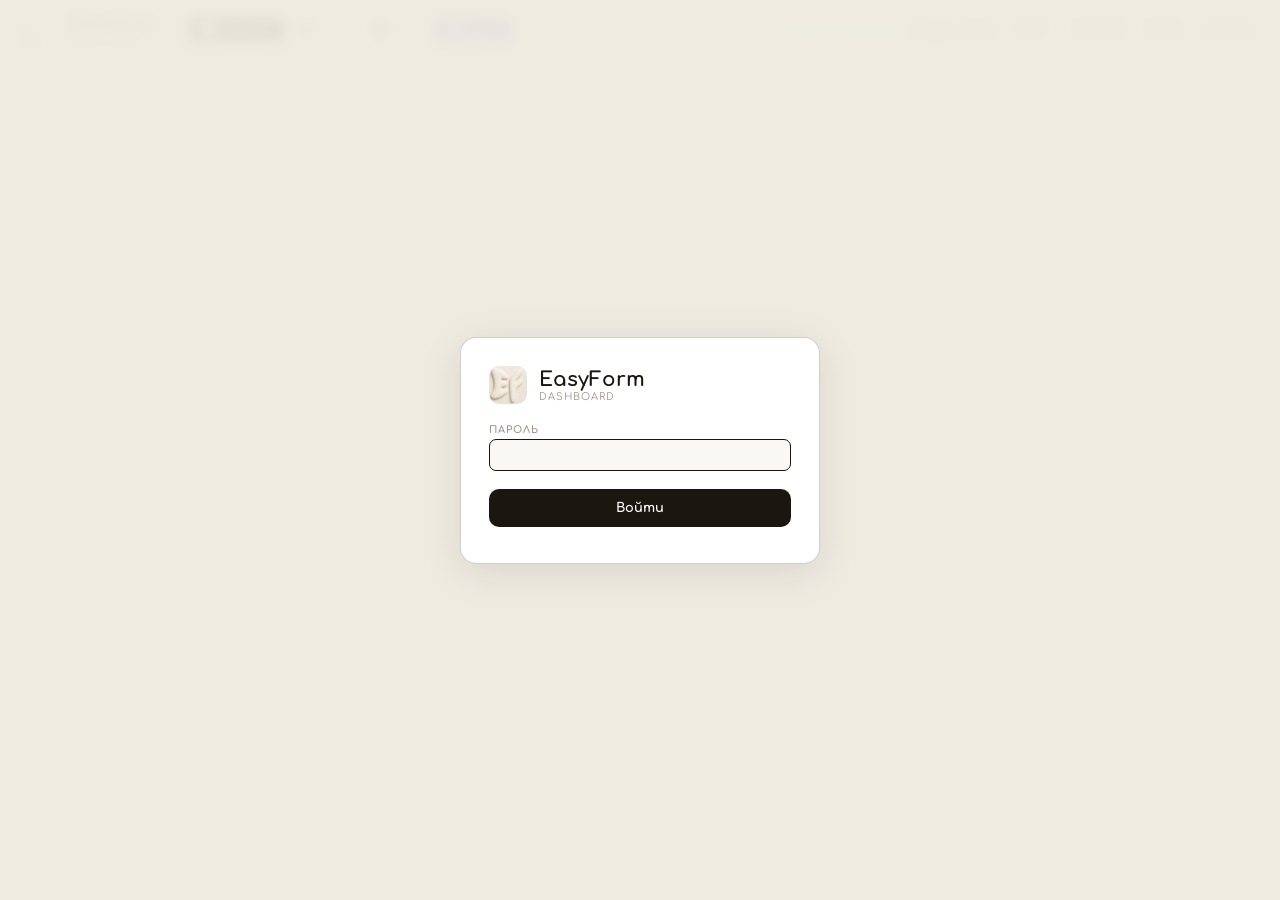
<file: index.html>
<!DOCTYPE html>
<html lang="ru">
<head>
<meta charset="UTF-8">
<meta name="viewport" content="width=device-width,initial-scale=1">
<title>EasyForm Dashboard</title>
<link rel="preconnect" href="https://fonts.googleapis.com">
<link rel="preconnect" href="https://fonts.gstatic.com" crossorigin>
<link href="https://fonts.googleapis.com/css2?family=Comfortaa:wght@400;500;600;700&display=swap" rel="stylesheet">
<link rel="stylesheet" href="css/styles.css">
</head>
<body>

<!-- Вход -->
<div class="sov" id="gate">
  <div class="sc" style="width:360px;max-width:calc(100vw - 24px)">
    <div class="slogo">
      <img class="logo" id="glogo" alt="">
      <div><div class="stitle">EasyForm</div><div class="ssub">Dashboard</div></div>
    </div>
    <div class="fg">
      <div class="fl">Пароль</div>
      <input class="fi" id="pw" type="password" autocomplete="current-password">
    </div>
    <button class="sbtn" id="gobtn" onclick="App.doLogin()">Войти</button>
    <div class="smsg" id="gmsg"></div>
  </div>
</div>

<!-- Шапка -->
<div class="header">
  <img class="logo" id="hlogo" alt="">
  <div><div class="bname">EasyForm</div><div class="bsub">Dashboard</div></div>

  <div class="tabs" style="margin-left:20px">
    <button class="tab on" onclick="App.go(1)">
      <img class="logo" id="logo1" alt="" style="width:14px;height:14px;border-radius:3px;vertical-align:-2px;margin-right:4px">Easyform
    </button>
    <button class="tab" onclick="App.go(2)">
      <img class="logo" id="logo2" alt="" style="width:14px;height:14px;border-radius:3px;vertical-align:-2px;margin-right:4px">EZFR
    </button>
    <button class="tab ozon" onclick="App.go(3)">
      <img class="logo" id="logo3" alt="" style="width:14px;height:14px;border-radius:3px;vertical-align:-2px;margin-right:4px">Ozon
    </button>
    <button class="tab conso" onclick="App.go(4)">📊 Консо</button>
  </div>

  <div class="hright">
    <button class="ver-badge ver-check" id="verBtn" onclick="App.checkVersion()" data-tip="Клик — проверить, не вышла ли новая версия"></button>
    <span class="clock" id="clk"></span>
    <span class="upd" id="upd"></span>
    <button class="b" id="rb1" onclick="App.reload(1,true)" data-tip="Загрузить Easyform заново, минуя кэш">↻ EF</button>
    <button class="b" id="rb2" onclick="App.reload(2,true)" data-tip="Загрузить EZFR заново, минуя кэш">↻ EZFR</button>
    <button class="b" id="rb3" onclick="App.reload(3,true)" data-tip="Загрузить Ozon заново, минуя кэш">↻ OZ</button>
    <button class="b" onclick="App.logout()" data-tip="Завершить сессию и забыть пропуск">Выйти</button>
  </div>
</div>

<!-- Кабинеты -->
<div class="main">
  <div class="view" id="v1"></div>
  <div class="view" id="v2" style="display:none"></div>
  <div class="view" id="v3" style="display:none"></div>
  <div class="view" id="v4" style="display:none"></div>
</div>

<script type="module" src="js/main.js"></script>
</body>
</html>
</file>
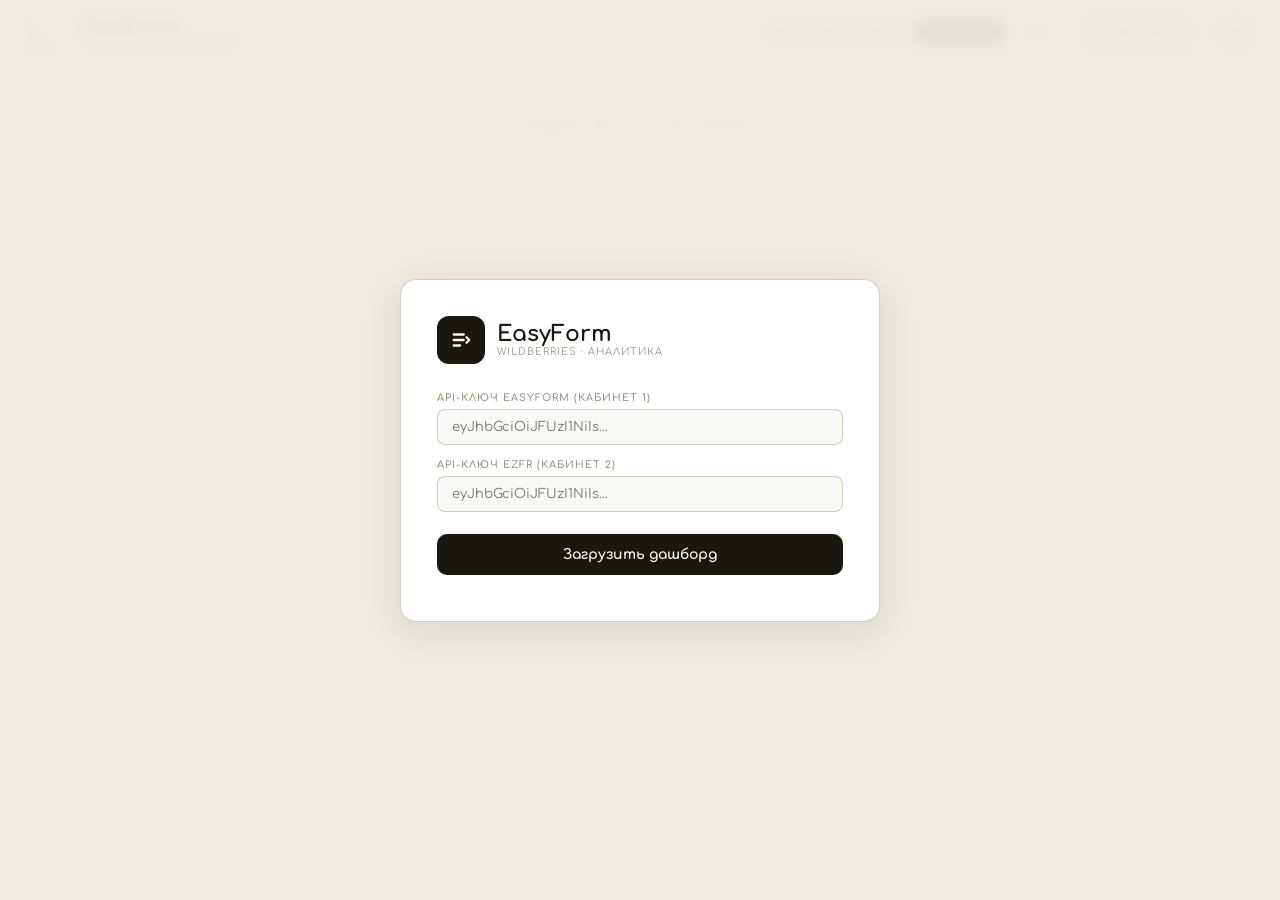
<file: EasyForm_Dashboard_v5.html>
<!DOCTYPE html>
<html lang="ru">
<head>
<meta charset="UTF-8">
<title>EasyForm · WB Dashboard</title>
<link rel="preconnect" href="https://fonts.googleapis.com">
<link href="https://fonts.googleapis.com/css2?family=Comfortaa:wght@300;400;500;600;700&display=swap" rel="stylesheet">
<style>
:root {
  --bg:#F0EBE1; --bg2:#E8E1D4; --bg3:#FAF8F4; --card:#FFFFFF;
  --border:rgba(160,148,128,0.25); --border2:rgba(160,148,128,0.45);
  --ink:#1A1610; --ink2:#6B6357; --ink3:#A09688;
  --green:#2D7A4F; --red:#B84040; --amber:#A06820; --blue:#2A5FA0;
}
* { box-sizing:border-box; margin:0; padding:0; }
body { font-family:'Comfortaa',sans-serif; background:var(--bg); color:var(--ink); min-height:100vh; font-size:13px; }

.header {
  background:var(--bg2); border-bottom:1px solid var(--border2);
  padding:0 28px; height:64px; display:flex; align-items:center; gap:16px;
  position:sticky; top:0; z-index:100;
}
.logo-mark { width:40px; height:40px; background:var(--ink); border-radius:10px; display:flex; align-items:center; justify-content:center; }
.logo-mark svg { width:22px; height:22px; }
.brand-name { font-size:18px; font-weight:700; }
.brand-sub { font-size:9px; color:var(--ink3); letter-spacing:.12em; text-transform:uppercase; margin-top:1px; }
.header-right { margin-left:auto; display:flex; align-items:center; gap:12px; }
.clock { font-size:13px; color:var(--ink2); }
.cab-tabs { display:flex; gap:3px; background:var(--bg); border-radius:8px; padding:3px; }
.cab-tab { padding:5px 14px; border-radius:6px; font-size:12px; font-weight:700; cursor:pointer; border:none; background:transparent; color:var(--ink3); transition:all .15s; font-family:'Comfortaa',sans-serif; }
.cab-tab.active { background:var(--ink); color:#FAF8F4; }
.btn { padding:7px 14px; background:transparent; border:1px solid var(--border2); border-radius:8px; font-size:12px; font-weight:600; color:var(--ink2); cursor:pointer; font-family:'Comfortaa',sans-serif; display:flex; align-items:center; gap:5px; transition:all .15s; }
.btn:hover { background:var(--ink); color:#FAF8F4; border-color:var(--ink); }
.btn:disabled { opacity:.4; cursor:default; }
.updated { font-size:11px; color:var(--ink3); }

/* SETUP */
.setup-overlay { display:none; position:fixed; inset:0; background:rgba(240,235,225,.94); backdrop-filter:blur(6px); z-index:200; align-items:center; justify-content:center; }
.setup-overlay.show { display:flex; }
.setup-card { background:var(--card); border:1px solid var(--border2); border-radius:16px; padding:36px; width:480px; box-shadow:0 8px 40px rgba(0,0,0,.1); }
.setup-logo { display:flex; align-items:center; gap:12px; margin-bottom:28px; }
.setup-title { font-size:22px; font-weight:700; }
.setup-sub { font-size:10px; color:var(--ink3); letter-spacing:.1em; text-transform:uppercase; }
.field-group { margin-bottom:14px; }
.field-label { font-size:10px; color:var(--ink3); text-transform:uppercase; letter-spacing:.1em; margin-bottom:6px; font-weight:700; }
.field-input { width:100%; padding:10px 14px; font-size:13px; background:var(--bg3); border:1px solid var(--border2); border-radius:8px; color:var(--ink); font-family:'Comfortaa',sans-serif; outline:none; transition:border-color .15s; }
.field-input:focus { border-color:var(--ink); }
.setup-btn { width:100%; padding:13px; background:var(--ink); color:#FAF8F4; border:none; border-radius:10px; font-size:14px; font-weight:700; cursor:pointer; font-family:'Comfortaa',sans-serif; margin-top:8px; transition:opacity .15s; }
.setup-btn:hover { opacity:.85; }
.setup-msg { font-size:12px; margin-top:10px; text-align:center; }
.setup-msg.err { color:var(--red); } .setup-msg.wait { color:var(--ink3); }

/* MAIN */
.main { padding:24px 28px; max-width:1400px; margin:0 auto; }

/* METRICS */
.metrics-row { display:grid; grid-template-columns:repeat(5,1fr); gap:12px; margin-bottom:20px; }
.metric-card { background:var(--card); border:1px solid var(--border); border-radius:12px; padding:18px 20px; }
.metric-label { font-size:9px; color:var(--ink3); text-transform:uppercase; letter-spacing:.12em; font-weight:700; margin-bottom:10px; }
.metric-val { font-size:28px; font-weight:700; color:var(--ink); line-height:1; }
.metric-val.green { color:var(--green); } .metric-val.amber { color:var(--amber); } .metric-val.sm { font-size:20px; }
.metric-delta { font-size:11px; margin-top:6px; }
.delta-up { color:var(--green); } .delta-down { color:var(--red); } .delta-same { color:var(--ink3); }

/* ADS BLOCK */
.ads-row { display:grid; grid-template-columns:repeat(4,1fr); gap:12px; margin-bottom:20px; }
.ads-card { background:var(--card); border:1px solid var(--border); border-radius:12px; padding:16px 18px; border-top:3px solid var(--amber); }
.ads-label { font-size:9px; color:var(--amber); text-transform:uppercase; letter-spacing:.12em; font-weight:700; margin-bottom:8px; }
.ads-val { font-size:24px; font-weight:700; color:var(--ink); }
.ads-sub { font-size:11px; color:var(--ink3); margin-top:4px; }

/* SECTION */
.section { margin-bottom:24px; }
.section-hdr { display:flex; align-items:center; justify-content:space-between; padding-bottom:8px; margin-bottom:12px; border-bottom:1px solid var(--border2); }
.section-title { font-size:10px; font-weight:700; color:var(--ink2); text-transform:uppercase; letter-spacing:.12em; }
.section-meta { font-size:11px; color:var(--ink3); }

/* TABLE */
.tbl-wrap { background:var(--card); border:1px solid var(--border); border-radius:12px; overflow:hidden; }
.stocks-tbl-wrap { background:var(--card); border:1px solid var(--border); border-radius:12px; overflow-x:auto; }
table { width:100%; border-collapse:collapse; }
thead th { text-align:left; padding:10px 14px; font-size:9px; font-weight:700; color:var(--ink3); background:var(--bg3); text-transform:uppercase; letter-spacing:.1em; border-bottom:1px solid var(--border); font-family:'Comfortaa',sans-serif; }
tbody td { padding:9px 14px; color:var(--ink); border-bottom:1px solid var(--border); vertical-align:middle; }
tbody tr:last-child td { border-bottom:none; }
tbody tr:hover { background:var(--bg3); }
.time-pill { font-size:11px; font-weight:700; color:var(--ink2); background:var(--bg2); padding:3px 9px; border-radius:20px; }
.art { font-family:monospace; font-size:11px; color:var(--ink2); }
.new-badge { font-size:9px; background:#E4F0EB; color:var(--green); padding:2px 7px; border-radius:10px; font-weight:700; margin-right:5px; }
.price { font-weight:700; }
.price-client { font-size:11px; color:var(--blue); font-weight:600; }
.qty-ok { color:var(--green); font-weight:700; } .qty-low { color:var(--amber); font-weight:700; } .qty-out { color:var(--red); font-weight:700; }
.total-col { font-weight:700; background:var(--bg3) !important; text-align:center; font-size:15px; }
.wh-col { background:var(--bg2) !important; color:var(--ink2) !important; }
.expand-row td { text-align:center; padding:12px; }
.expand-btn { background:transparent; border:1px solid var(--border2); border-radius:8px; padding:7px 20px; font-size:12px; font-weight:600; color:var(--ink2); cursor:pointer; font-family:'Comfortaa',sans-serif; transition:all .15s; }
.expand-btn:hover { background:var(--ink); color:#FAF8F4; border-color:var(--ink); }
.empty { padding:40px; text-align:center; color:var(--ink3); }
.loading-msg { padding:30px; text-align:center; color:var(--ink3); font-size:13px; }
.spin { display:inline-block; animation:spin .8s linear infinite; }
@keyframes spin { to { transform:rotate(360deg); } }

/* STATUS */
.status-bar { background:var(--bg3); border:1px solid var(--border); border-radius:10px; padding:12px 18px; margin-bottom:20px; font-size:12px; color:var(--ink2); display:flex; gap:16px; align-items:center; }
.status-dot { width:8px; height:8px; border-radius:50%; flex-shrink:0; }
.status-dot.ok { background:var(--green); } .status-dot.err { background:var(--red); } .status-dot.loading { background:var(--amber); animation:pulse 1s ease-in-out infinite; }
@keyframes pulse { 0%,100%{opacity:1} 50%{opacity:.4} }
</style>
</head>
<body>

<div class="setup-overlay show" id="setupOverlay">
  <div class="setup-card">
    <div class="setup-logo">
      <div class="logo-mark" style="width:48px;height:48px;border-radius:12px">
        <svg viewBox="0 0 24 24" fill="none"><path d="M4 6h11M4 12h11M4 18h7" stroke="#FAF8F4" stroke-width="2.5" stroke-linecap="round"/><path d="M18 9l3 3-3 3" stroke="#FAF8F4" stroke-width="2.5" stroke-linecap="round" stroke-linejoin="round"/></svg>
      </div>
      <div><div class="setup-title">EasyForm</div><div class="setup-sub">Wildberries · Аналитика</div></div>
    </div>
    <div class="field-group">
      <div class="field-label">API-ключ Easyform (кабинет 1)</div>
      <input class="field-input" type="password" id="sk1" placeholder="eyJhbGciOiJFUzI1NiIs...">
    </div>
    <div class="field-group">
      <div class="field-label">API-ключ EZFR (кабинет 2)</div>
      <input class="field-input" type="password" id="sk2" placeholder="eyJhbGciOiJFUzI1NiIs...">
    </div>
    <button class="setup-btn" onclick="saveKeys()">Загрузить дашборд</button>
    <div class="setup-msg" id="setupMsg"></div>
  </div>
</div>

<div class="header">
  <img id="headerLogo" src="" style="width:40px;height:40px;border-radius:10px;object-fit:cover;flex-shrink:0">
  <div><div class="brand-name" id="headerBrand">EasyForm</div><div class="brand-sub">Wildberries Dashboard</div></div>
  <div class="header-right">
    <div class="clock" id="clock"></div>
    <div class="cab-tabs">
      <button class="cab-tab active" onclick="switchCab(1)">Easyform</button>
      <button class="cab-tab" onclick="switchCab(2)">EZFR</button>
    </div>
    <button class="btn" id="refreshBtn" onclick="refreshData()"><span id="rIcon">↻</span> Обновить</button>
    <span class="updated" id="updBadge"></span>
    <button class="btn" style="padding:7px 10px" onclick="openSetup()">⚙</button>
  </div>
</div>

<div class="main">
  <div id="v1"><div class="loading-msg">Введите API-ключи для загрузки</div></div>
  <div id="v2" style="display:none"><div class="loading-msg">Введите API-ключи для загрузки</div></div>
</div>

<script>

const LOGO_EF = '[data-uri]';
const LOGO_EZFR = '[data-uri]';
const keys={1:'',2:''};
let currentCab=1;
const PREVIEW=20;
const expanded={1:false,2:false};
const cabData={1:null,2:null};

function updateClock(){
  document.getElementById('clock').textContent=
    new Date().toLocaleDateString('ru',{day:'2-digit',month:'2-digit',year:'numeric'})+' · '+
    new Date().toLocaleTimeString('ru',{hour:'2-digit',minute:'2-digit',second:'2-digit'});
}
setInterval(updateClock,1000); updateClock();

function dateStr(d){return d.toISOString().slice(0,10);}
function todayStr(){return dateStr(new Date());}
function yesterdayStr(){return dateStr(new Date(Date.now()-86400000));}

function saveKeys(){
  const k1=document.getElementById('sk1').value.trim();
  const k2=document.getElementById('sk2').value.trim();
  if(!k1&&!k2){showSetupMsg('Введите хотя бы один ключ','err');return;}
  if(k1)keys[1]=k1; if(k2)keys[2]=k2;
  try{if(k1)localStorage.setItem('ef_k1',k1);if(k2)localStorage.setItem('ef_k2',k2);}catch(e){}
  document.getElementById('setupOverlay').classList.remove('show');
  refreshData();
}
function openSetup(){
  document.getElementById('sk1').value=keys[1]||'';
  document.getElementById('sk2').value=keys[2]||'';
  document.getElementById('setupOverlay').classList.add('show');
}
function showSetupMsg(t,c){const el=document.getElementById('setupMsg');el.textContent=t;el.className='setup-msg '+c;}

function switchCab(n){
  currentCab=n;
  document.querySelectorAll('.cab-tab').forEach((t,i)=>t.classList.toggle('active',i===n-1));
  document.getElementById('v1').style.display=n===1?'block':'none';
  document.getElementById('v2').style.display=n===2?'block':'none';
  document.getElementById('headerLogo').src=n===1?LOGO_EF:LOGO_EZFR;
  document.getElementById('headerBrand').textContent=n===1?'EasyForm':'EZFR';
}

// Запрос с задержкой и повтором при 429
async function fetchWithRetry(url, headers, delay=0){
  if(delay>0) await new Promise(r=>setTimeout(r,delay));
  const r=await fetch(url,{headers});
  if(r.status===429){
    // подождать 2 секунды и повторить
    await new Promise(res=>setTimeout(res,3000));
    const r2=await fetch(url,{headers});
    if(!r2.ok)throw new Error('API error '+r2.status);
    return r2;
  }
  if(!r.ok)throw new Error('API error '+r.status);
  return r;
}

async function refreshData(){
  const btn=document.getElementById('refreshBtn');
  const icon=document.getElementById('rIcon');
  btn.disabled=true; icon.innerHTML='<span class="spin">↻</span>';

  // Загружаем кабинеты ПОСЛЕДОВАТЕЛЬНО чтобы не получить 429
  if(keys[1]){
    document.getElementById('v1').innerHTML='<div class="loading-msg"><span class="spin">↻</span> Загрузка кабинета Easyform...</div>';
    await loadCab(1);
  }
  if(keys[2]){
    document.getElementById('v2').innerHTML='<div class="loading-msg"><span class="spin">↻</span> Загрузка кабинета EZFR...</div>';
    // Пауза 1.5 сек между кабинетами
    await new Promise(r=>setTimeout(r,4000));
    await loadCab(2);
  }

  btn.disabled=false; icon.textContent='↻';
  document.getElementById('updBadge').textContent='обновлено '+new Date().toLocaleTimeString('ru',{hour:'2-digit',minute:'2-digit'});
}

async function loadCab(n){
  const key=keys[n]; if(!key)return;
  const today=todayStr(), yest=yesterdayStr();
  const h={'Authorization':key};

  try{
    // Запросы ПОСЛЕДОВАТЕЛЬНО с паузами — 429 от параллельных запросов
    const r1=await fetchWithRetry(`https://statistics-api.wildberries.ru/api/v1/supplier/orders?dateFrom=${today}T00:00:00&flag=0`,h);
    await new Promise(r=>setTimeout(r,1200));
    const r2=await fetchWithRetry(`https://statistics-api.wildberries.ru/api/v1/supplier/orders?dateFrom=${yest}T00:00:00&flag=0`,h);
    await new Promise(r=>setTimeout(r,1200));
    const r3=await fetchWithRetry(`https://statistics-api.wildberries.ru/api/v1/supplier/stocks?dateFrom=${today}`,h);

    const [allToday,allYest,stocks]=await Promise.all([r1.json(),r2.json(),r3.json()]);

    // Только заказы нужного дня
    const todayOrders=allToday.filter(o=>(o.date||'').startsWith(today));
    const yesterdayOrders=allYest.filter(o=>(o.date||'').startsWith(yest));

    // Реклама — отдельный API, не падаем если нет доступа
    let adsData=null;
    try{
      await new Promise(r=>setTimeout(r,1200));
      const rAds=await fetch(`https://advert-api.wildberries.ru/adv/v2/fullstats`,{
        method:'POST',
        headers:{...h,'Content-Type':'application/json'},
        body:JSON.stringify([{id:0,intervals:[{begin:today+'T00:00:00',end:today+'T23:59:59'}]}])
      });
      // Если нет доступа к рекламному API — просто пропускаем
      if(rAds.ok){
        const adsRaw=await rAds.json();
        adsData=adsRaw;
      }
    }catch(e){ /* реклама недоступна */ }

    cabData[n]={todayOrders,yesterdayOrders,stocks,adsData};
    renderCab(n);
  }catch(e){
    document.getElementById('v'+n).innerHTML=
      `<div class="status-bar"><div class="status-dot err"></div>Ошибка: ${e.message}. Проверьте API-ключ или попробуйте позже.</div>`;
  }
}

function fmtRub(v){return Math.round(v).toLocaleString('ru')+' ₽';}
function deltaHtml(pct){
  if(pct===null||pct===undefined)return '';
  return pct>=0
    ?`<span class="delta-up">▲ +${pct}% vs вчера</span>`
    :`<span class="delta-down">▼ ${pct}% vs вчера</span>`;
}

function renderCab(n){
  const {todayOrders,yesterdayOrders,stocks,adsData}=cabData[n];

  // WB отдаёт поля:
  // totalPrice = исходная цена
  // discountPercent = скидка поставщика
  // finishedPrice = цена после скидки поставщика (то что нам нужно)
  // salePrice = цена клиента после СПП (если есть в ответе)
  const priceField=o=>o.finishedPrice||o.priceWithDisc||(o.totalPrice*(1-(o.discountPercent||0)/100))||o.totalPrice||0;
  const tCnt=todayOrders.length, yCnt=yesterdayOrders.length;
  const tRev=todayOrders.reduce((s,o)=>s+priceField(o),0);
  const yRev=yesterdayOrders.reduce((s,o)=>s+priceField(o),0);
  const outCnt=stocks.filter(s=>(s.quantity||0)===0).length;
  const lowCnt=stocks.filter(s=>(s.quantity||0)>0&&(s.quantity||0)<10).length;
  const dOrd=yCnt>0?Math.round((tCnt-yCnt)/yCnt*100):null;
  const dRev=yRev>0?Math.round((tRev-yRev)/yRev*100):null;

  let html='';

  // МЕТРИКИ
  html+=`<div class="metrics-row">
    <div class="metric-card"><div class="metric-label">Заказы сегодня</div><div class="metric-val">${tCnt}</div><div class="metric-delta">${deltaHtml(dOrd)}</div></div>
    <div class="metric-card"><div class="metric-label">Вчера заказов</div><div class="metric-val">${yCnt}</div></div>
    <div class="metric-card"><div class="metric-label">Сумма сегодня</div><div class="metric-val sm green">${fmtRub(tRev)}</div><div class="metric-delta">${deltaHtml(dRev)}</div></div>
    <div class="metric-card"><div class="metric-label">Сумма вчера</div><div class="metric-val sm">${fmtRub(yRev)}</div></div>
    <div class="metric-card"><div class="metric-label">Нет на складе</div><div class="metric-val amber">${outCnt}</div><div class="metric-delta delta-same">${lowCnt} позиций мало</div></div>
  </div>`;

  // БЛОК РЕКЛАМЫ
  if(adsData&&adsData.length){
    let adSpend=0,adViews=0,adClicks=0,adOrders=0,adRev=0;
    adsData.forEach(camp=>{
      (camp.intervals||[]).forEach(iv=>{
        adSpend+=(iv.sum||0);
        adViews+=(iv.views||0);
        adClicks+=(iv.clicks||0);
        adOrders+=(iv.orders||0);
        adRev+=(iv.sum_price||0);
      });
    });
    const ctr=adViews>0?(adClicks/adViews*100).toFixed(1):0;
    const costShare=adRev>0?(adSpend/adRev*100).toFixed(1):0;
    const cpo=adOrders>0?Math.round(adSpend/adOrders):0;
    html+=`<div class="ads-row">
      <div class="ads-card"><div class="ads-label">💰 Затраты на рекламу</div><div class="ads-val">${fmtRub(adSpend)}</div><div class="ads-sub">${adOrders} заказов с рекламы</div></div>
      <div class="ads-card"><div class="ads-label">📊 Доля затрат</div><div class="ads-val">${costShare}%</div><div class="ads-sub">от суммы заказов</div></div>
      <div class="ads-card"><div class="ads-label">🎯 CTR</div><div class="ads-val">${ctr}%</div><div class="ads-sub">${adViews.toLocaleString('ru')} показов</div></div>
      <div class="ads-card"><div class="ads-label">💸 CPO</div><div class="ads-val">${fmtRub(cpo)}</div><div class="ads-sub">цена 1 заказа</div></div>
    </div>`;
  } else {
    html+=`<div class="status-bar" style="margin-bottom:20px"><div class="status-dot" style="background:var(--amber)"></div>Блок рекламы: ключ должен иметь доступ к разделу «Продвижение» в настройках API WB</div>`;
  }

  // ЗАКАЗЫ
  const sorted=[...todayOrders].sort((a,b)=>new Date(b.date)-new Date(a.date));
  const show=expanded[n]?sorted:sorted.slice(0,PREVIEW);
  const rows=show.map((o,i)=>{
    const t=o.date?new Date(o.date).toLocaleTimeString('ru',{hour:'2-digit',minute:'2-digit'}):'—';
    const pSupplier=priceField(o);
    // salePrice — реальная цена клиента из WB если есть, иначе считаем
    const pClient=o.salePrice||(pSupplier>0?Math.round(pSupplier*0.7):null);
    const nb=i<3&&!expanded[n]?'<span class="new-badge">NEW</span>':'';
    return `<tr>
      <td><span class="time-pill">${t}</span></td>
      <td><span class="art">${(o.supplierArticle||'—').slice(0,18)}</span></td>
      <td>${nb}${(o.subject||o.category||'—').slice(0,28)}</td>
      <td>${o.quantity||1}</td>
      <td><span class="price">${pSupplier>0?fmtRub(pSupplier):'—'}</span></td>
      <td><span class="price-client">${pClient?fmtRub(pClient):'—'}</span></td>
      <td style="font-size:11px;color:var(--ink3)">${(o.warehouseName||'—').slice(0,22)}</td>
    </tr>`;
  }).join('');

  const expandRow=!expanded[n]&&sorted.length>PREVIEW
    ?`<tr class="expand-row"><td colspan="7"><button class="expand-btn" onclick="toggleExpand(${n})">▼ Показать все ${sorted.length} заказов</button></td></tr>`
    :sorted.length>PREVIEW&&expanded[n]
    ?`<tr class="expand-row"><td colspan="7"><button class="expand-btn" onclick="toggleExpand(${n})">▲ Свернуть до ${PREVIEW}</button></td></tr>`:'';

  html+=`<div class="section">
    <div class="section-hdr"><span class="section-title">Заказы сегодня</span><span class="section-meta">${tCnt} заказов</span></div>
    <div class="tbl-wrap"><table>
      <thead><tr><th>Время</th><th>Артикул</th><th>Товар</th><th>Кол-во</th><th>Цена (скидка пост.)</th><th>Цена клиента (СПП ~30%)</th><th>Склад</th></tr></thead>
      <tbody>${rows||'<tr><td colspan="7" class="empty">Заказов сегодня нет</td></tr>'}${expandRow}</tbody>
    </table></div>
  </div>`;

  // ОСТАТКИ — сводная таблица
  const arts={};
  const whs=new Set();
  stocks.forEach(s=>{
    const art=s.supplierArticle||'—';
    const wh=s.warehouseName||'Прочие';
    const subj=s.subject||s.category||'';
    whs.add(wh);
    if(!arts[art])arts[art]={name:subj,total:0,wh:{}};
    arts[art].wh[wh]=(arts[art].wh[wh]||0)+(s.quantity||0);
    arts[art].total+=(s.quantity||0);
  });
  // Склады — по суммарному объёму (самые заполненные слева)
  const whTotals={};
  whs.forEach(wh=>{
    whTotals[wh]=Object.values(arts).reduce((s,d)=>s+(d.wh[wh]||0),0);
  });
  const whList=[...whs].sort((a,b)=>whTotals[b]-whTotals[a]);

  // Артикулы — по итого на стоке от меньшего к большему (критичные сначала)
  const artList=Object.keys(arts).sort((a,b)=>arts[a].total-arts[b].total);

  const stRows=artList.map(art=>{
    const d=arts[art];
    const tc=d.total===0?'qty-out':d.total<10?'qty-low':'qty-ok';
    const cells=whList.map(wh=>{
      const q=d.wh[wh]||0;
      const c=q===0?'qty-out':q<10?'qty-low':'qty-ok';
      return `<td class="${c}" style="text-align:center">${q||'—'}</td>`;
    }).join('');
    return `<tr>
      <td><span class="art">${art}</span><div style="font-size:10px;color:var(--ink3);margin-top:2px">${d.name.slice(0,24)}</div></td>
      <td class="total-col ${tc}">${d.total}</td>${cells}
    </tr>`;
  }).join('');

  html+=`<div class="section">
    <div class="section-hdr"><span class="section-title">Остатки по складам</span><span class="section-meta">${artList.length} артикулов · ${whList.length} складов</span></div>
    <div class="stocks-tbl-wrap"><table>
      <thead><tr><th>Артикул</th><th style="background:var(--bg3);color:var(--ink2)">Итого на стоке</th>${whList.map(w=>`<th class="wh-col">${w.slice(0,18)}</th>`).join('')}</tr></thead>
      <tbody>${stRows||'<tr><td class="empty" colspan="99">Нет данных</td></tr>'}</tbody>
    </table></div>
  </div>`;

  document.getElementById('v'+n).innerHTML=html;
}

function toggleExpand(n){
  expanded[n]=!expanded[n];
  if(cabData[n])renderCab(n);
}

window.onload=()=>{
  document.getElementById('headerLogo').src=LOGO_EF;
  try{
    const k1=localStorage.getItem('ef_k1');
    const k2=localStorage.getItem('ef_k2');
    if(k1){keys[1]=k1;document.getElementById('sk1').value=k1;}
    if(k2){keys[2]=k2;document.getElementById('sk2').value=k2;}
    if(k1||k2){document.getElementById('setupOverlay').classList.remove('show');refreshData();}
  }catch(e){}
};
setInterval(()=>{if(keys[1]||keys[2])refreshData();},5*60*1000);
</script>
</body>
</html>
</file>
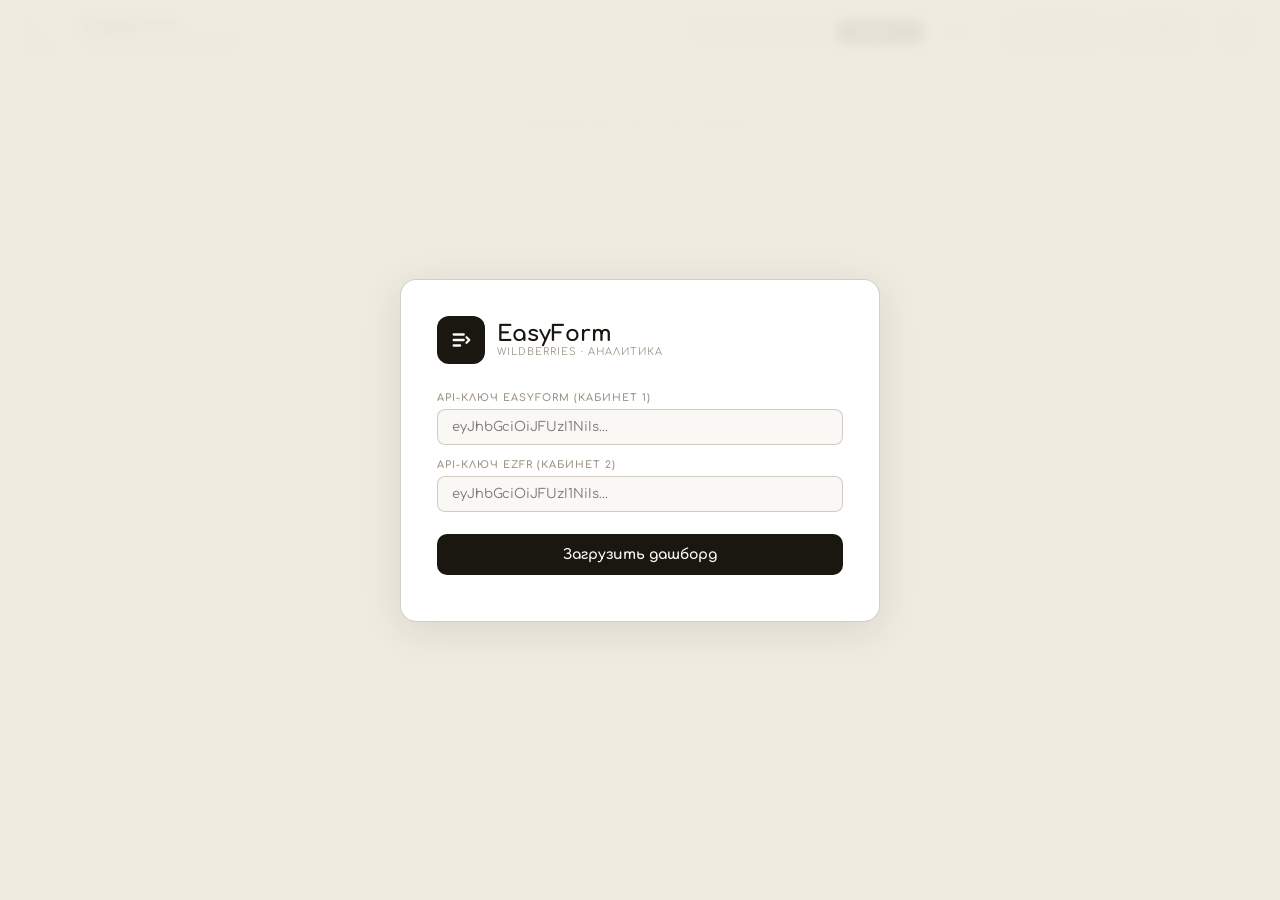
<file: EasyForm_Dashboard_v8 (1).html>
<!DOCTYPE html>
<html lang="ru">
<head>
<meta charset="UTF-8">
<title>EasyForm · WB Dashboard</title>
<link rel="preconnect" href="https://fonts.googleapis.com">
<link href="https://fonts.googleapis.com/css2?family=Comfortaa:wght@300;400;500;600;700&display=swap" rel="stylesheet">
<style>
:root {
  --bg:#F0EBE1; --bg2:#E8E1D4; --bg3:#FAF8F4; --card:#FFFFFF;
  --border:rgba(160,148,128,0.25); --border2:rgba(160,148,128,0.45);
  --ink:#1A1610; --ink2:#6B6357; --ink3:#A09688;
  --green:#2D7A4F; --red:#B84040; --amber:#A06820; --blue:#2A5FA0;
}
* { box-sizing:border-box; margin:0; padding:0; }
body { font-family:'Comfortaa',sans-serif; background:var(--bg); color:var(--ink); min-height:100vh; font-size:13px; }

.header {
  background:var(--bg2); border-bottom:1px solid var(--border2);
  padding:0 28px; height:64px; display:flex; align-items:center; gap:16px;
  position:sticky; top:0; z-index:100;
}
.logo-mark { width:40px; height:40px; background:var(--ink); border-radius:10px; display:flex; align-items:center; justify-content:center; }
.logo-mark svg { width:22px; height:22px; }
.brand-name { font-size:18px; font-weight:700; }
.brand-sub { font-size:9px; color:var(--ink3); letter-spacing:.12em; text-transform:uppercase; margin-top:1px; }
.header-right { margin-left:auto; display:flex; align-items:center; gap:12px; }
.clock { font-size:13px; color:var(--ink2); }
.cab-tabs { display:flex; gap:3px; background:var(--bg); border-radius:8px; padding:3px; }
.cab-tab { padding:5px 14px; border-radius:6px; font-size:12px; font-weight:700; cursor:pointer; border:none; background:transparent; color:var(--ink3); transition:all .15s; font-family:'Comfortaa',sans-serif; }
.cab-tab.active { background:var(--ink); color:#FAF8F4; }
.btn { padding:7px 14px; background:transparent; border:1px solid var(--border2); border-radius:8px; font-size:12px; font-weight:600; color:var(--ink2); cursor:pointer; font-family:'Comfortaa',sans-serif; display:flex; align-items:center; gap:5px; transition:all .15s; }
.btn:hover { background:var(--ink); color:#FAF8F4; border-color:var(--ink); }
.btn:disabled { opacity:.4; cursor:default; }
.updated { font-size:11px; color:var(--ink3); }

/* SETUP */
.setup-overlay { display:none; position:fixed; inset:0; background:rgba(240,235,225,.94); backdrop-filter:blur(6px); z-index:200; align-items:center; justify-content:center; }
.setup-overlay.show { display:flex; }
.setup-card { background:var(--card); border:1px solid var(--border2); border-radius:16px; padding:36px; width:480px; box-shadow:0 8px 40px rgba(0,0,0,.1); }
.setup-logo { display:flex; align-items:center; gap:12px; margin-bottom:28px; }
.setup-title { font-size:22px; font-weight:700; }
.setup-sub { font-size:10px; color:var(--ink3); letter-spacing:.1em; text-transform:uppercase; }
.field-group { margin-bottom:14px; }
.field-label { font-size:10px; color:var(--ink3); text-transform:uppercase; letter-spacing:.1em; margin-bottom:6px; font-weight:700; }
.field-input { width:100%; padding:10px 14px; font-size:13px; background:var(--bg3); border:1px solid var(--border2); border-radius:8px; color:var(--ink); font-family:'Comfortaa',sans-serif; outline:none; transition:border-color .15s; }
.field-input:focus { border-color:var(--ink); }
.setup-btn { width:100%; padding:13px; background:var(--ink); color:#FAF8F4; border:none; border-radius:10px; font-size:14px; font-weight:700; cursor:pointer; font-family:'Comfortaa',sans-serif; margin-top:8px; transition:opacity .15s; }
.setup-btn:hover { opacity:.85; }
.setup-msg { font-size:12px; margin-top:10px; text-align:center; }
.setup-msg.err { color:var(--red); } .setup-msg.wait { color:var(--ink3); }

/* MAIN */
.main { padding:24px 28px; max-width:1400px; margin:0 auto; }

/* METRICS */
.metrics-row { display:grid; grid-template-columns:repeat(5,1fr); gap:12px; margin-bottom:20px; }
.metric-card { background:var(--card); border:1px solid var(--border); border-radius:12px; padding:18px 20px; }
.metric-label { font-size:9px; color:var(--ink3); text-transform:uppercase; letter-spacing:.12em; font-weight:700; margin-bottom:10px; }
.metric-val { font-size:28px; font-weight:700; color:var(--ink); line-height:1; }
.metric-val.green { color:var(--green); } .metric-val.amber { color:var(--amber); } .metric-val.sm { font-size:20px; }
.metric-delta { font-size:11px; margin-top:6px; }
.delta-up { color:var(--green); } .delta-down { color:var(--red); } .delta-same { color:var(--ink3); }

/* ADS BLOCK */
.ads-row { display:grid; grid-template-columns:repeat(4,1fr); gap:12px; margin-bottom:20px; }
.ads-card { background:var(--card); border:1px solid var(--border); border-radius:12px; padding:16px 18px; border-top:3px solid var(--amber); }
.ads-label { font-size:9px; color:var(--amber); text-transform:uppercase; letter-spacing:.12em; font-weight:700; margin-bottom:8px; }
.ads-val { font-size:24px; font-weight:700; color:var(--ink); }
.ads-sub { font-size:11px; color:var(--ink3); margin-top:4px; }

/* SECTION */
.section { margin-bottom:24px; }
.section-hdr { display:flex; align-items:center; justify-content:space-between; padding-bottom:8px; margin-bottom:12px; border-bottom:1px solid var(--border2); }
.section-title { font-size:10px; font-weight:700; color:var(--ink2); text-transform:uppercase; letter-spacing:.12em; }
.section-meta { font-size:11px; color:var(--ink3); }

/* TABLE */
.tbl-wrap { background:var(--card); border:1px solid var(--border); border-radius:12px; overflow:hidden; }
.stocks-tbl-wrap { background:var(--card); border:1px solid var(--border); border-radius:12px; overflow-x:auto; }
table { width:100%; border-collapse:collapse; }
thead th { text-align:left; padding:10px 14px; font-size:9px; font-weight:700; color:var(--ink3); background:var(--bg3); text-transform:uppercase; letter-spacing:.1em; border-bottom:1px solid var(--border); font-family:'Comfortaa',sans-serif; }
tbody td { padding:9px 14px; color:var(--ink); border-bottom:1px solid var(--border); vertical-align:middle; }
tbody tr:last-child td { border-bottom:none; }
tbody tr:hover { background:var(--bg3); }
.time-pill { font-size:11px; font-weight:700; color:var(--ink2); background:var(--bg2); padding:3px 9px; border-radius:20px; }
.art { font-family:monospace; font-size:11px; color:var(--ink2); }
.new-badge { font-size:9px; background:#E4F0EB; color:var(--green); padding:2px 7px; border-radius:10px; font-weight:700; margin-right:5px; }
.price { font-weight:700; }
.price-client { font-size:11px; color:var(--blue); font-weight:600; }
.qty-ok { color:var(--green); font-weight:700; } .qty-low { color:var(--amber); font-weight:700; } .qty-out { color:var(--red); font-weight:700; }
.total-col { font-weight:700; background:var(--bg3) !important; text-align:center; font-size:15px; }
.wh-col { background:var(--bg2) !important; color:var(--ink2) !important; }
.expand-row td { text-align:center; padding:12px; }
.expand-btn { background:transparent; border:1px solid var(--border2); border-radius:8px; padding:7px 20px; font-size:12px; font-weight:600; color:var(--ink2); cursor:pointer; font-family:'Comfortaa',sans-serif; transition:all .15s; }
.expand-btn:hover { background:var(--ink); color:#FAF8F4; border-color:var(--ink); }

/* DEFICIT */
.deficit-wrap { background:var(--card); border:1px solid var(--border); border-radius:12px; overflow-x:auto; }
.deficit-wrap table { min-width:900px; }
.flag { display:inline-flex; align-items:center; gap:5px; padding:3px 10px; border-radius:20px; font-size:11px; font-weight:700; }
.flag-fire  { background:#FEE8E8; color:#B84040; }   /* < 14 дней — огонь */
.flag-warn  { background:#FEF3E2; color:#A06820; }   /* 14-30 дней — внимание */
.flag-ok    { background:#E8F4EE; color:#2D7A4F; }   /* 30-90 дней — норм */
.flag-dead  { background:#EDEDF0; color:#6B6B80; }   /* > 90 дней — неликвид */
.flag-empty { background:#F5F5F5; color:#A09688; }   /* нет данных */
.days-bar-wrap { background:var(--bg2); border-radius:4px; height:6px; width:80px; overflow:hidden; display:inline-block; vertical-align:middle; margin-left:6px; }
.days-bar { height:100%; border-radius:4px; }
.bar-fire { background:#B84040; }
.bar-warn { background:#A06820; }
.bar-ok   { background:#2D7A4F; }
.bar-dead { background:#A09688; }
thead th.sort-active { background:var(--ink) !important; color:#FAF8F4 !important; }

.empty { padding:40px; text-align:center; color:var(--ink3); }
.loading-msg { padding:30px; text-align:center; color:var(--ink3); font-size:13px; }
.spin { display:inline-block; animation:spin .8s linear infinite; }
@keyframes spin { to { transform:rotate(360deg); } }

/* STATUS */
.status-bar { background:var(--bg3); border:1px solid var(--border); border-radius:10px; padding:12px 18px; margin-bottom:20px; font-size:12px; color:var(--ink2); display:flex; gap:16px; align-items:center; }
.status-dot { width:8px; height:8px; border-radius:50%; flex-shrink:0; }
.status-dot.ok { background:var(--green); } .status-dot.err { background:var(--red); } .status-dot.loading { background:var(--amber); animation:pulse 1s ease-in-out infinite; }
@keyframes pulse { 0%,100%{opacity:1} 50%{opacity:.4} }
</style>
</head>
<body>

<div class="setup-overlay show" id="setupOverlay">
  <div class="setup-card">
    <div class="setup-logo">
      <div class="logo-mark" style="width:48px;height:48px;border-radius:12px">
        <svg viewBox="0 0 24 24" fill="none"><path d="M4 6h11M4 12h11M4 18h7" stroke="#FAF8F4" stroke-width="2.5" stroke-linecap="round"/><path d="M18 9l3 3-3 3" stroke="#FAF8F4" stroke-width="2.5" stroke-linecap="round" stroke-linejoin="round"/></svg>
      </div>
      <div><div class="setup-title">EasyForm</div><div class="setup-sub">Wildberries · Аналитика</div></div>
    </div>
    <div class="field-group">
      <div class="field-label">API-ключ Easyform (кабинет 1)</div>
      <input class="field-input" type="password" id="sk1" placeholder="eyJhbGciOiJFUzI1NiIs...">
    </div>
    <div class="field-group">
      <div class="field-label">API-ключ EZFR (кабинет 2)</div>
      <input class="field-input" type="password" id="sk2" placeholder="eyJhbGciOiJFUzI1NiIs...">
    </div>
    <button class="setup-btn" onclick="saveKeys()">Загрузить дашборд</button>
    <div class="setup-msg" id="setupMsg"></div>
  </div>
</div>

<div class="header">
  <img id="headerLogo" src="" style="width:40px;height:40px;border-radius:10px;object-fit:cover;flex-shrink:0">
  <div><div class="brand-name" id="headerBrand">EasyForm</div><div class="brand-sub">Wildberries Dashboard</div></div>
  <div class="header-right">
    <div class="clock" id="clock"></div>
    <div class="cab-tabs">
      <button class="cab-tab active" onclick="switchCab(1)">Easyform</button>
      <button class="cab-tab" onclick="switchCab(2)">EZFR</button>
    </div>
    <button class="btn" id="refreshBtn1" onclick="refreshOne(1)"><span id="rIcon1">↻</span> Easyform</button>
    <button class="btn" id="refreshBtn2" onclick="refreshOne(2)"><span id="rIcon2">↻</span> EZFR</button>
    <span class="updated" id="updBadge"></span>
    <button class="btn" style="padding:7px 10px" onclick="openSetup()">⚙</button>
  </div>
</div>

<div class="main">
  <div id="v1"><div class="loading-msg">Введите API-ключи для загрузки</div></div>
  <div id="v2" style="display:none"><div class="loading-msg">Введите API-ключи для загрузки</div></div>
</div>

<script>

const LOGO_EF = '[data-uri]';
const LOGO_EZFR = '[data-uri]';
const keys={1:'',2:''};
let currentCab=1;
const PREVIEW=20;
const expanded={1:false,2:false};
const cabData={1:null,2:null};

function updateClock(){
  document.getElementById('clock').textContent=
    new Date().toLocaleDateString('ru',{day:'2-digit',month:'2-digit',year:'numeric'})+' · '+
    new Date().toLocaleTimeString('ru',{hour:'2-digit',minute:'2-digit',second:'2-digit'});
}
setInterval(updateClock,1000); updateClock();

function dateStr(d){return d.toISOString().slice(0,10);}
function todayStr(){return dateStr(new Date());}
function yesterdayStr(){return dateStr(new Date(Date.now()-86400000));}

function saveKeys(){
  const k1=document.getElementById('sk1').value.trim();
  const k2=document.getElementById('sk2').value.trim();
  if(!k1&&!k2){showSetupMsg('Введите хотя бы один ключ','err');return;}
  if(k1)keys[1]=k1; if(k2)keys[2]=k2;
  try{if(k1)localStorage.setItem('ef_k1',k1);if(k2)localStorage.setItem('ef_k2',k2);}catch(e){}
  document.getElementById('setupOverlay').classList.remove('show');
  refreshData();
}
function openSetup(){
  document.getElementById('sk1').value=keys[1]||'';
  document.getElementById('sk2').value=keys[2]||'';
  document.getElementById('setupOverlay').classList.add('show');
}
function showSetupMsg(t,c){const el=document.getElementById('setupMsg');el.textContent=t;el.className='setup-msg '+c;}

function switchCab(n){
  currentCab=n;
  document.querySelectorAll('.cab-tab').forEach((t,i)=>t.classList.toggle('active',i===n-1));
  document.getElementById('v1').style.display=n===1?'block':'none';
  document.getElementById('v2').style.display=n===2?'block':'none';
  document.getElementById('headerLogo').src=n===1?LOGO_EF:LOGO_EZFR;
  document.getElementById('headerBrand').textContent=n===1?'EasyForm':'EZFR';
}

// Глобальная очередь: все запросы к WB строго по одному, пауза >= 2.5 сек
let _lastReq = 0;
async function wbFetch(url, opts={}){
  const wait = Math.max(0, _lastReq + 2500 - Date.now());
  if(wait > 0) await new Promise(r=>setTimeout(r,wait));
  _lastReq = Date.now();
  const r = await fetch(url, opts);
  if(r.status===429){
    await new Promise(res=>setTimeout(res,10000));
    _lastReq = Date.now();
    const r2 = await fetch(url, opts);
    if(!r2.ok) throw new Error('Ошибка WB API '+r2.status+' — лимит, попробуйте через минуту');
    return r2;
  }
  if(!r.ok) throw new Error('Ошибка WB API '+r.status);
  return r;
}
async function fetchWithRetry(url, headers){ return wbFetch(url, {headers}); }

async function refreshOne(n){
  if(!keys[n]){ alert('Нет API-ключа для кабинета '+n+'. Нажмите ⚙'); return; }
  const btn=document.getElementById('refreshBtn'+n);
  const icon=document.getElementById('rIcon'+n);
  if(btn) btn.disabled=true;
  if(icon) icon.innerHTML='<span class="spin">↻</span>';
  document.getElementById('v'+n).innerHTML='<div class="loading-msg"><span class="spin">↻</span> Загрузка...</div>';
  await loadCab(n);
  if(btn) btn.disabled=false;
  if(icon) icon.textContent='↻';
  document.getElementById('updBadge').textContent='обновлено '+new Date().toLocaleTimeString('ru',{hour:'2-digit',minute:'2-digit'});
}

async function refreshData(){
  const btn=document.getElementById('refreshBtn');
  const icon=document.getElementById('rIcon');
  btn.disabled=true; icon.innerHTML='<span class="spin">↻</span>';

  // Загружаем кабинеты ПОСЛЕДОВАТЕЛЬНО чтобы не получить 429
  if(keys[1]){
    document.getElementById('v1').innerHTML='<div class="loading-msg"><span class="spin">↻</span> Загрузка кабинета Easyform...</div>';
    await loadCab(1);
  }
  if(keys[2]){
    document.getElementById('v2').innerHTML='<div class="loading-msg"><span class="spin">↻</span> Загрузка кабинета EZFR...</div>';
    // Пауза 1.5 сек между кабинетами
    await loadCab(2);
  }

  btn.disabled=false; icon.textContent='↻';
  document.getElementById('updBadge').textContent='обновлено '+new Date().toLocaleTimeString('ru',{hour:'2-digit',minute:'2-digit'});
}

async function loadCab(n){
  const key=keys[n]; if(!key)return;
  const today=todayStr(), yest=yesterdayStr();
  const h={'Authorization':key};

  try{
    // Запросы ПОСЛЕДОВАТЕЛЬНО с паузами — 429 от параллельных запросов
    const r1=await fetchWithRetry(`https://statistics-api.wildberries.ru/api/v1/supplier/orders?dateFrom=${today}T00:00:00&flag=0`,h);
    const r2=await fetchWithRetry(`https://statistics-api.wildberries.ru/api/v1/supplier/orders?dateFrom=${yest}T00:00:00&flag=0`,h);
    const r3=await fetchWithRetry(`https://statistics-api.wildberries.ru/api/v1/supplier/stocks?dateFrom=${today}`,h);

    const [allToday,allYest,stocks]=await Promise.all([r1.json(),r2.json(),r3.json()]);

    // Только заказы нужного дня
    const todayOrders=allToday.filter(o=>(o.date||'').startsWith(today));
    const yesterdayOrders=allYest.filter(o=>(o.date||'').startsWith(yest));

    // Реклама — отдельный API, не падаем если нет доступа
    let adsData=null;
    try{
        const rAds=await wbFetch(`https://advert-api.wildberries.ru/adv/v2/fullstats`,{
        method:'POST',
        headers:{...h,'Content-Type':'application/json'},
        body:JSON.stringify([{id:0,intervals:[{begin:today+'T00:00:00',end:today+'T23:59:59'}]}])
      });
      // Если нет доступа к рекламному API — просто пропускаем
      if(rAds.ok){
        const adsRaw=await rAds.json();
        adsData=adsRaw;
      }
    }catch(e){ /* реклама недоступна */ }

    // orders7 = все заказы за 7 дней (используем allToday — оно содержит данные с dateFrom=weekAgo)
    // но нам нужен отдельный запрос за 7 дней
    const weekAgo = new Date(Date.now()-7*86400000).toISOString().slice(0,10);
    let orders7 = allToday; // fallback: используем что есть
    try{
      const r7 = await wbFetch(`https://statistics-api.wildberries.ru/api/v1/supplier/orders?dateFrom=${weekAgo}T00:00:00&flag=0`,{headers:h});
      orders7 = await r7.json();
    }catch(e){ /* используем fallback */ }
    cabData[n]={todayOrders,yesterdayOrders,stocks,adsData,orders7};
    renderCab(n);
  }catch(e){
    document.getElementById('v'+n).innerHTML=
      `<div class="status-bar"><div class="status-dot err"></div>Ошибка: ${e.message}. Проверьте API-ключ или попробуйте позже.</div>`;
  }
}

function fmtRub(v){return Math.round(v).toLocaleString('ru')+' ₽';}
function deltaHtml(pct){
  if(pct===null||pct===undefined)return '';
  return pct>=0
    ?`<span class="delta-up">▲ +${pct}% vs вчера</span>`
    :`<span class="delta-down">▼ ${pct}% vs вчера</span>`;
}


const stockSort = {1:null, 2:null};

function sortStocks(n, col){
  if(!stockSort[n]) stockSort[n]={col:'total',dir:-1};
  if(stockSort[n].col===col) stockSort[n].dir *= -1;
  else { stockSort[n].col=col; stockSort[n].dir=-1; }
  const el = document.getElementById('stocksTbl'+n);
  if(el) el.innerHTML = renderStocksTable(n);
}

function renderStocksTable(n){
  const {arts, whList} = cabData[n];
  if(!arts) return '<div class="empty">Нет данных</div>';
  const {col, dir} = stockSort[n]||{col:'total',dir:-1};

  const artList = Object.keys(arts).sort((a,b)=>{
    const va = col==='total' ? arts[a].total : (arts[a].wh[col]||0);
    const vb = col==='total' ? arts[b].total : (arts[b].wh[col]||0);
    return (va-vb)*dir;
  });

  const arrow = (c) => col===c ? (dir===-1?' ↓':' ↑') : ' ↕';
  const thStyle = (c) => col===c
    ? 'cursor:pointer;background:var(--ink);color:#FAF8F4;text-align:center;white-space:nowrap;user-select:none'
    : 'cursor:pointer;text-align:center;white-space:nowrap;user-select:none';

  const whHeaders = whList.map(w=>`<th class="wh-col" style="${thStyle(w)}" onclick="sortStocks(${n},'${w.replace(/'/g,"\\'")}')"><span style="font-size:9px">${w.slice(0,16)}</span>${arrow(w)}</th>`).join('');

  const rows = artList.map(art=>{
    const d=arts[art];
    const tc=d.total===0?'qty-out':d.total<10?'qty-low':'qty-ok';
    const cells=whList.map(wh=>{
      const q=d.wh[wh]||0;
      const c=q===0?'qty-out':q<10?'qty-low':'qty-ok';
      return `<td class="${c}" style="text-align:center">${q||'—'}</td>`;
    }).join('');
    return `<tr>
      <td><span class="art">${art}</span><div style="font-size:10px;color:var(--ink3);margin-top:2px">${d.name.slice(0,24)}</div></td>
      <td class="total-col ${tc}">${d.total}</td>${cells}
    </tr>`;
  }).join('');

  return `<table>
    <thead><tr>
      <th>Артикул</th>
      <th style="${thStyle('total')};background:var(--bg3);color:var(--ink2)" onclick="sortStocks(${n},'total')">Итого на стоке${arrow('total')}</th>
      ${whHeaders}
    </tr></thead>
    <tbody>${rows||'<tr><td class="empty" colspan="99">Нет данных</td></tr>'}</tbody>
  </table>`;
}


const defSort={1:{col:'days',dir:1},2:{col:'days',dir:1}};

function buildDeficitRows(n){
  const d=cabData[n];
  if(!d||!d.arts) return [];
  const {arts}=d;
  const orders7=d.orders7||d.todayOrders||[];
  const ord7map={};
  orders7.forEach(o=>{const a=o.supplierArticle||'—';ord7map[a]=(ord7map[a]||0)+(o.quantity||1);});
  return Object.keys(arts).map(art=>{
    const stock=arts[art].total;
    const name=arts[art].name||'';
    const ord7=ord7map[art]||0;
    const dailyRate=ord7/7;
    const monthNeed=Math.round(dailyRate*30);
    const daysLeft=dailyRate>0?Math.round(stock/dailyRate):null;
    let flagClass,flagText,barClass,barW,severity;
    if(daysLeft===null){flagClass='flag-empty';flagText='— нет продаж';barClass='bar-dead';barW=0;severity=9999;}
    else if(daysLeft<14){flagClass='flag-fire';flagText='🔥 '+daysLeft+' дн';barClass='bar-fire';barW=Math.min(100,daysLeft/14*100);severity=daysLeft;}
    else if(daysLeft<30){flagClass='flag-warn';flagText='⚠️ '+daysLeft+' дн';barClass='bar-warn';barW=Math.min(100,daysLeft/30*100);severity=daysLeft;}
    else if(daysLeft<=90){flagClass='flag-ok';flagText='✅ '+daysLeft+' дн';barClass='bar-ok';barW=Math.min(100,daysLeft/90*100);severity=daysLeft;}
    else{flagClass='flag-dead';flagText='💀 '+daysLeft+'д неликвид';barClass='bar-dead';barW=100;severity=daysLeft;}
    const deficit=monthNeed>stock?monthNeed-stock:0;
    const stockCls=stock===0?'qty-out':stock<10?'qty-low':'qty-ok';
    return {art,name,stock,ord7,monthNeed,daysLeft,deficit,flagClass,flagText,barClass,barW,stockCls,severity};
  });
}

function sortDeficit(n,col){
  const s=defSort[n];
  if(s.col===col) s.dir*=-1; else {s.col=col;s.dir=col==='days'?1:-1;}
  const el=document.getElementById('deficitTbl'+n);
  if(el) el.innerHTML=renderDeficit(n);
}

function renderDeficit(n){
  const d=cabData[n];
  if(!d||!d.arts) return '<div class="empty">Нет данных</div>';
  const rows=buildDeficitRows(n);
  const {col,dir}=defSort[n];

  rows.sort((a,b)=>{
    let va,vb;
    if(col==='art'){va=a.art;vb=b.art;return dir*(va<vb?-1:va>vb?1:0);}
    if(col==='stock'){va=a.stock;vb=b.stock;}
    else if(col==='ord7'){va=a.ord7;vb=b.ord7;}
    else if(col==='need'){va=a.monthNeed;vb=b.monthNeed;}
    else if(col==='deficit'){va=a.deficit;vb=b.deficit;}
    else{va=a.severity===9999?999999:a.severity;vb=b.severity===9999?999999:b.severity;}
    return dir*(va-vb);
  });

  const ar=c=>defSort[n].col===c?(defSort[n].dir===1?' ↑':' ↓'):' ↕';
  const th=(c,label,align='center')=>`<th onclick="sortDeficit(${n},'${c}')" style="text-align:${align};cursor:pointer;user-select:none;white-space:nowrap" class="${defSort[n].col===c?'sort-active':''}">${label}${ar(c)}</th>`;

  const trs=rows.map(r=>`<tr>
    <td><span class="art">${r.art}</span><div style="font-size:10px;color:var(--ink3);margin-top:2px">${r.name.slice(0,28)}</div></td>
    <td class="${r.stockCls}" style="text-align:center;font-size:16px;font-weight:700">${r.stock}</td>
    <td style="text-align:center">${r.ord7}</td>
    <td style="text-align:center;color:var(--ink2)">${r.monthNeed||'—'}</td>
    <td style="text-align:center;color:${r.deficit>0?'var(--red)':'var(--green)'};font-weight:${r.deficit>0?700:400}">${r.deficit>0?'-'+r.deficit:'✓'}</td>
    <td>
      <span class="flag ${r.flagClass}">${r.flagText}</span>
      ${r.daysLeft!==null?`<span class="days-bar-wrap"><span class="days-bar ${r.barClass}" style="width:${r.barW}%"></span></span>`:''}
    </td>
  </tr>`).join('');

  return `<table>
    <thead><tr>
      ${th('art','Артикул','left')}
      ${th('stock','Остаток')}
      ${th('ord7','Заказов 7дн')}
      ${th('need','Потребность 30дн')}
      ${th('deficit','Дефицит')}
      ${th('days','Статус запасов')}
    </tr></thead>
    <tbody>${trs||'<tr><td colspan="6" class="empty">Нет данных</td></tr>'}</tbody>
  </table>`;
}
function renderCab(n){
  const {todayOrders,yesterdayOrders,stocks,adsData}=cabData[n];

  // WB отдаёт поля:
  // totalPrice = исходная цена
  // discountPercent = скидка поставщика
  // finishedPrice = цена после скидки поставщика (то что нам нужно)
  // salePrice = цена клиента после СПП (если есть в ответе)
  const priceField=o=>o.finishedPrice||o.priceWithDisc||(o.totalPrice*(1-(o.discountPercent||0)/100))||o.totalPrice||0;
  const tCnt=todayOrders.length, yCnt=yesterdayOrders.length;
  const tRev=todayOrders.reduce((s,o)=>s+priceField(o),0);
  const yRev=yesterdayOrders.reduce((s,o)=>s+priceField(o),0);
  const outCnt=stocks.filter(s=>(s.quantity||0)===0).length;
  const lowCnt=stocks.filter(s=>(s.quantity||0)>0&&(s.quantity||0)<10).length;
  const dOrd=yCnt>0?Math.round((tCnt-yCnt)/yCnt*100):null;
  const dRev=yRev>0?Math.round((tRev-yRev)/yRev*100):null;

  let html='';

  // МЕТРИКИ
  html+=`<div class="metrics-row">
    <div class="metric-card"><div class="metric-label">Заказы сегодня</div><div class="metric-val">${tCnt}</div><div class="metric-delta">${deltaHtml(dOrd)}</div></div>
    <div class="metric-card"><div class="metric-label">Вчера заказов</div><div class="metric-val">${yCnt}</div></div>
    <div class="metric-card"><div class="metric-label">Сумма сегодня</div><div class="metric-val sm green">${fmtRub(tRev)}</div><div class="metric-delta">${deltaHtml(dRev)}</div></div>
    <div class="metric-card"><div class="metric-label">Сумма вчера</div><div class="metric-val sm">${fmtRub(yRev)}</div></div>
    <div class="metric-card"><div class="metric-label">Нет на складе</div><div class="metric-val amber">${outCnt}</div><div class="metric-delta delta-same">${lowCnt} позиций мало</div></div>
  </div>`;

  // БЛОК РЕКЛАМЫ
  if(adsData&&adsData.length){
    let adSpend=0,adViews=0,adClicks=0,adOrders=0,adRev=0;
    adsData.forEach(camp=>{
      (camp.intervals||[]).forEach(iv=>{
        adSpend+=(iv.sum||0);
        adViews+=(iv.views||0);
        adClicks+=(iv.clicks||0);
        adOrders+=(iv.orders||0);
        adRev+=(iv.sum_price||0);
      });
    });
    const ctr=adViews>0?(adClicks/adViews*100).toFixed(1):0;
    const costShare=adRev>0?(adSpend/adRev*100).toFixed(1):0;
    const cpo=adOrders>0?Math.round(adSpend/adOrders):0;
    html+=`<div class="ads-row">
      <div class="ads-card"><div class="ads-label">💰 Затраты на рекламу</div><div class="ads-val">${fmtRub(adSpend)}</div><div class="ads-sub">${adOrders} заказов с рекламы</div></div>
      <div class="ads-card"><div class="ads-label">📊 Доля затрат</div><div class="ads-val">${costShare}%</div><div class="ads-sub">от суммы заказов</div></div>
      <div class="ads-card"><div class="ads-label">🎯 CTR</div><div class="ads-val">${ctr}%</div><div class="ads-sub">${adViews.toLocaleString('ru')} показов</div></div>
      <div class="ads-card"><div class="ads-label">💸 CPO</div><div class="ads-val">${fmtRub(cpo)}</div><div class="ads-sub">цена 1 заказа</div></div>
    </div>`;
  } else {
    html+=`<div class="status-bar" style="margin-bottom:20px"><div class="status-dot" style="background:var(--amber)"></div>Блок рекламы: ключ должен иметь доступ к разделу «Продвижение» в настройках API WB</div>`;
  }

  // ЗАКАЗЫ
  const sorted=[...todayOrders].sort((a,b)=>new Date(b.date)-new Date(a.date));
  const show=expanded[n]?sorted:sorted.slice(0,PREVIEW);
  const rows=show.map((o,i)=>{
    const t=o.date?new Date(o.date).toLocaleTimeString('ru',{hour:'2-digit',minute:'2-digit'}):'—';
    const pSupplier=priceField(o);
    // salePrice — реальная цена клиента из WB если есть, иначе считаем
    const pClient=o.salePrice||(pSupplier>0?Math.round(pSupplier*0.7):null);
    const nb=i<3&&!expanded[n]?'<span class="new-badge">NEW</span>':'';
    return `<tr>
      <td><span class="time-pill">${t}</span></td>
      <td><span class="art">${(o.supplierArticle||'—').slice(0,18)}</span></td>
      <td>${nb}${(o.subject||o.category||'—').slice(0,28)}</td>
      <td>${o.quantity||1}</td>
      <td><span class="price">${pSupplier>0?fmtRub(pSupplier):'—'}</span></td>
      <td><span class="price-client">${pClient?fmtRub(pClient):'—'}</span></td>
      <td style="font-size:11px;color:var(--ink3)">${(o.warehouseName||'—').slice(0,22)}</td>
    </tr>`;
  }).join('');

  const expandRow=!expanded[n]&&sorted.length>PREVIEW
    ?`<tr class="expand-row"><td colspan="7"><button class="expand-btn" onclick="toggleExpand(${n})">▼ Показать все ${sorted.length} заказов</button></td></tr>`
    :sorted.length>PREVIEW&&expanded[n]
    ?`<tr class="expand-row"><td colspan="7"><button class="expand-btn" onclick="toggleExpand(${n})">▲ Свернуть до ${PREVIEW}</button></td></tr>`:'';

  html+=`<div class="section">
    <div class="section-hdr"><span class="section-title">Заказы сегодня</span><span class="section-meta">${tCnt} заказов</span></div>
    <div class="tbl-wrap"><table>
      <thead><tr><th>Время</th><th>Артикул</th><th>Товар</th><th>Кол-во</th><th>Цена (скидка пост.)</th><th>Цена клиента (СПП ~30%)</th><th>Склад</th></tr></thead>
      <tbody>${rows||'<tr><td colspan="7" class="empty">Заказов сегодня нет</td></tr>'}${expandRow}</tbody>
    </table></div>
  </div>`;

  // ОСТАТКИ — сводная таблица
  const arts={};
  const whs=new Set();
  stocks.forEach(s=>{
    const art=s.supplierArticle||'—';
    const wh=s.warehouseName||'Прочие';
    const subj=s.subject||s.category||'';
    whs.add(wh);
    if(!arts[art])arts[art]={name:subj,total:0,wh:{}};
    arts[art].wh[wh]=(arts[art].wh[wh]||0)+(s.quantity||0);
    arts[art].total+=(s.quantity||0);
  });
  // Склады — по суммарному объёму (самые заполненные слева)
  const whTotals={};
  whs.forEach(wh=>{
    whTotals[wh]=Object.values(arts).reduce((s,d)=>s+(d.wh[wh]||0),0);
  });
  const whList=[...whs].sort((a,b)=>whTotals[b]-whTotals[a]);

  // Артикулы — по итого на стоке от меньшего к большему (критичные сначала)
  const artList=Object.keys(arts).sort((a,b)=>arts[a].total-arts[b].total);

  // stRows теперь в renderStocksTable

  // Сохраняем данные для сортировки
  cabData[n].arts = arts;
  cabData[n].whList = whList;
  cabData[n].artList = artList;
  if(!stockSort[n]) stockSort[n]={col:'total',dir:-1};

  html+=`<div class="section">
    <div class="section-hdr"><span class="section-title">Остатки по складам</span><span class="section-meta">${artList.length} артикулов · ${whList.length} складов</span></div>
    <div class="stocks-tbl-wrap" id="stocksTbl${n}">` + renderStocksTable(n) + `</div>
  </div>`;

  // ДЕФИЦИТ
  html+=`<div class="section">
    <div class="section-hdr">
      <span class="section-title">📦 Анализ дефицита и неликвида</span>
      <span class="section-meta">
        <span class="flag flag-fire" style="margin-right:4px">🔥 &lt;14дн — срочно</span>
        <span class="flag flag-warn" style="margin-right:4px">⚠️ 14-30дн — внимание</span>
        <span class="flag flag-ok" style="margin-right:4px">✅ 30-90дн — норм</span>
        <span class="flag flag-dead">💀 &gt;90дн — неликвид</span>
      </span>
    </div>
    <div class="deficit-wrap" id="deficitTbl${n}"></div>
  </div>`;

  document.getElementById('v'+n).innerHTML=html;
  // Рендерим дефицит после вставки HTML (нужен DOM)
  setTimeout(()=>{
    const el=document.getElementById('deficitTbl'+n);
    if(el) el.innerHTML=renderDeficit(n);
  },50);
}

function toggleExpand(n){
  expanded[n]=!expanded[n];
  if(cabData[n])renderCab(n);
}

window.onload=()=>{
  document.getElementById('headerLogo').src=LOGO_EF;
  try{
    const k1=localStorage.getItem('ef_k1');
    const k2=localStorage.getItem('ef_k2');
    if(k1){keys[1]=k1;document.getElementById('sk1').value=k1;}
    if(k2){keys[2]=k2;document.getElementById('sk2').value=k2;}
    if(k1||k2){document.getElementById('setupOverlay').classList.remove('show');if(k1)refreshOne(1);if(k2)refreshOne(2);}
  }catch(e){}
};
setInterval(()=>{if(keys[1])refreshOne(1);},5*60*1000);
setInterval(()=>{if(keys[2])refreshOne(2);},5*60*1000+3000);
</script>
</body>
</html>
</file>
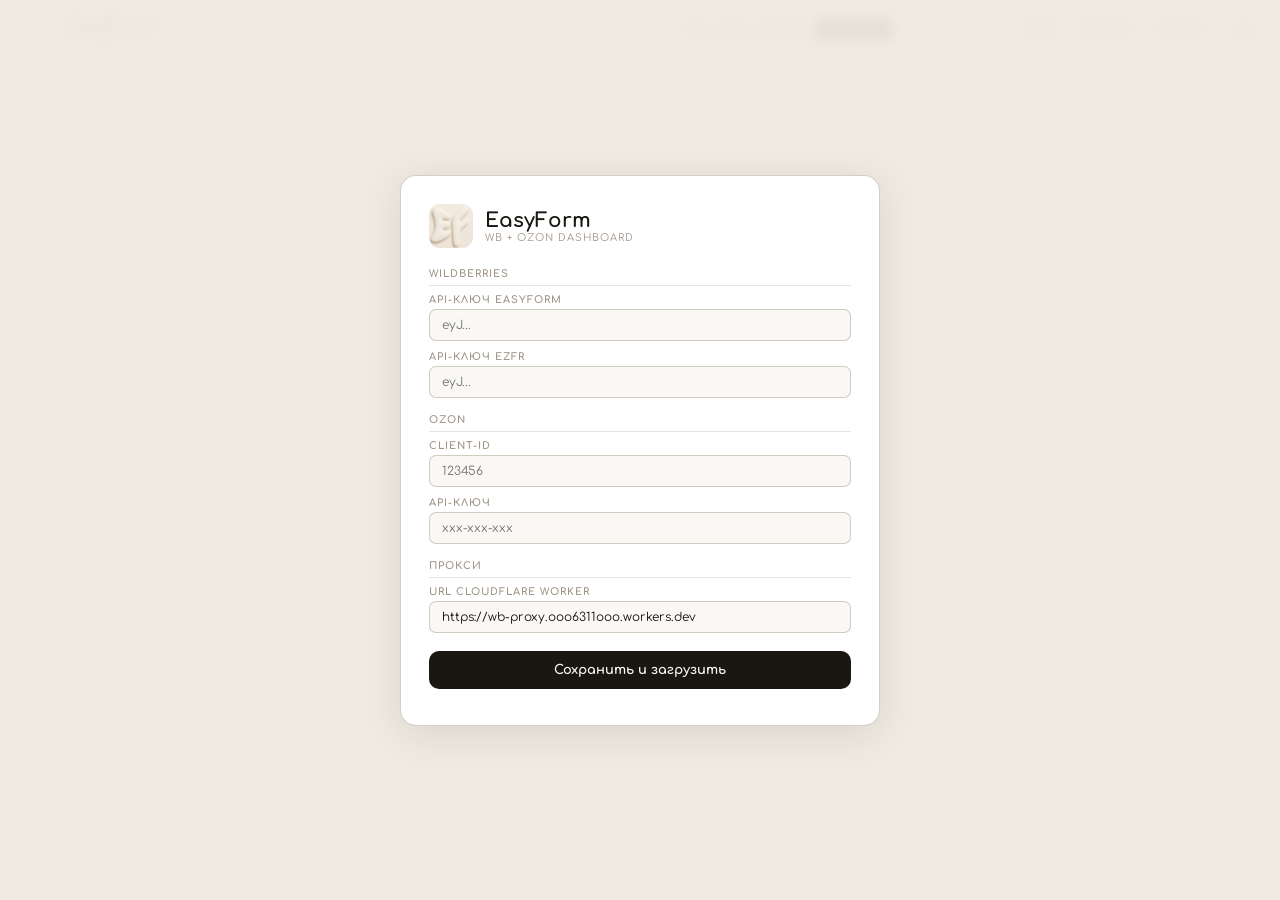
<file: EasyForm_Final (1).html>
<!DOCTYPE html>
<html lang="ru">
<head>
<meta charset="UTF-8">
<title>EasyForm Dashboard</title>
<link href="https://fonts.googleapis.com/css2?family=Comfortaa:wght@300;400;500;600;700&display=swap" rel="stylesheet">
<style>
:root{--bg:#F0EBE1;--bg2:#E8E1D4;--bg3:#FAF8F4;--card:#FFF;--border:rgba(160,148,128,.25);--border2:rgba(160,148,128,.45);--ink:#1A1610;--ink2:#6B6357;--ink3:#A09688;--green:#2D7A4F;--red:#B84040;--amber:#A06820;--blue:#005BFF;}
*{box-sizing:border-box;margin:0;padding:0}
body{font-family:'Comfortaa',sans-serif;background:var(--bg);color:var(--ink);font-size:13px}

.header{background:var(--bg2);border-bottom:1px solid var(--border2);padding:0 20px;height:60px;display:flex;align-items:center;gap:12px;position:sticky;top:0;z-index:100}
.logo{width:38px;height:38px;border-radius:10px;object-fit:cover}
.bname{font-size:16px;font-weight:700}.bsub{font-size:9px;color:var(--ink3);letter-spacing:.12em;text-transform:uppercase}
.hright{margin-left:auto;display:flex;align-items:center;gap:8px}
.clock{font-size:12px;color:var(--ink2);white-space:nowrap}
.tabs{display:flex;gap:2px;background:var(--bg);border-radius:8px;padding:3px}
.tab{padding:5px 12px;border-radius:6px;font-size:11px;font-weight:700;cursor:pointer;border:none;background:0;color:var(--ink3);font-family:inherit;white-space:nowrap}
.tab.on{background:var(--ink);color:var(--bg3)}
.tab.ozon.on{background:var(--blue);color:#fff}
.b{padding:5px 10px;background:0;border:1px solid var(--border2);border-radius:7px;font-size:11px;font-weight:600;color:var(--ink2);cursor:pointer;font-family:inherit;display:flex;align-items:center;gap:4px;white-space:nowrap}
.b:hover{background:var(--ink);color:var(--bg3);border-color:var(--ink)}
.b:disabled{opacity:.4;cursor:default}
.upd{font-size:10px;color:var(--ink3)}

.sov{display:none;position:fixed;inset:0;background:rgba(240,235,225,.95);backdrop-filter:blur(6px);z-index:200;align-items:center;justify-content:center}
.sov.show{display:flex}
.sc{background:var(--card);border:1px solid var(--border2);border-radius:16px;padding:28px;width:480px;box-shadow:0 8px 40px rgba(0,0,0,.1);max-height:90vh;overflow-y:auto}
.slogo{display:flex;align-items:center;gap:12px;margin-bottom:20px}
.stitle{font-size:20px;font-weight:700}.ssub{font-size:10px;color:var(--ink3);letter-spacing:.1em;text-transform:uppercase}
.ssec{font-size:10px;font-weight:700;color:var(--ink3);text-transform:uppercase;letter-spacing:.1em;margin:16px 0 8px;padding-bottom:6px;border-bottom:1px solid var(--border)}
.fg{margin-bottom:10px}
.fl{font-size:10px;color:var(--ink3);text-transform:uppercase;letter-spacing:.1em;margin-bottom:4px;font-weight:700}
.fi{width:100%;padding:8px 12px;font-size:12px;background:var(--bg3);border:1px solid var(--border2);border-radius:7px;color:var(--ink);font-family:inherit;outline:0}
.fi:focus{border-color:var(--ink)}
.sbtn{width:100%;padding:12px;background:var(--ink);color:var(--bg3);border:0;border-radius:10px;font-size:13px;font-weight:700;cursor:pointer;font-family:inherit;margin-top:8px}
.smsg{font-size:12px;margin-top:8px;text-align:center}
.smsg.err{color:var(--red)}

.main{padding:20px;max-width:1400px;margin:0 auto}
.mg{display:grid;grid-template-columns:repeat(5,1fr);gap:10px;margin-bottom:18px}
.mc{background:var(--card);border:1px solid var(--border);border-radius:11px;padding:14px 16px}
.ml{font-size:9px;color:var(--ink3);text-transform:uppercase;letter-spacing:.12em;font-weight:700;margin-bottom:7px}
.mv{font-size:24px;font-weight:700;line-height:1}.mv.g{color:var(--green)}.mv.a{color:var(--amber)}.mv.sm{font-size:18px}.mv.oz{color:var(--blue)}
.md{font-size:11px;margin-top:4px}
.du{color:var(--green)}.dd{color:var(--red)}.ds{color:var(--ink3)}

.sec{margin-bottom:20px}
.sh{display:flex;align-items:center;justify-content:space-between;padding-bottom:7px;margin-bottom:10px;border-bottom:1px solid var(--border2);flex-wrap:wrap;gap:6px}
.st{font-size:10px;font-weight:700;color:var(--ink2);text-transform:uppercase;letter-spacing:.12em}
.sm{font-size:11px;color:var(--ink3)}

.tw{background:var(--card);border:1px solid var(--border);border-radius:11px;overflow:hidden}
.sw{background:var(--card);border:1px solid var(--border);border-radius:11px;overflow-x:auto}
table{width:100%;border-collapse:collapse}
thead th{text-align:left;padding:8px 12px;font-size:9px;font-weight:700;color:var(--ink3);background:var(--bg3);text-transform:uppercase;letter-spacing:.1em;border-bottom:1px solid var(--border);font-family:inherit;white-space:nowrap}
thead th.sa{background:var(--ink)!important;color:var(--bg3)!important}
thead th.wh{background:var(--bg2)!important;color:var(--ink2)!important}
thead th[onclick]{cursor:pointer;user-select:none}
tbody td{padding:7px 12px;color:var(--ink);border-bottom:1px solid var(--border);vertical-align:middle}
tbody tr:last-child td{border-bottom:0}
tbody tr:hover{background:var(--bg3)}
.tp{font-size:11px;font-weight:700;color:var(--ink2);background:var(--bg2);padding:2px 8px;border-radius:20px}
.art{font-family:monospace;font-size:11px;color:var(--ink2)}
.nb{font-size:9px;background:#E4F0EB;color:var(--green);padding:2px 6px;border-radius:10px;font-weight:700;margin-right:4px}
.pr{font-weight:700}.pc{font-size:11px;color:var(--blue);font-weight:600}
.qo{color:var(--green);font-weight:700}.ql{color:var(--amber);font-weight:700}.qx{color:var(--red);font-weight:700}
.tc{font-weight:700;background:var(--bg3)!important;text-align:center;font-size:15px}
.er td{text-align:center;padding:10px}
.eb{background:0;border:1px solid var(--border2);border-radius:7px;padding:5px 16px;font-size:11px;font-weight:600;color:var(--ink2);cursor:pointer;font-family:inherit}
.eb:hover{background:var(--ink);color:var(--bg3);border-color:var(--ink)}
.fl2{display:inline-flex;align-items:center;gap:4px;padding:2px 8px;border-radius:20px;font-size:11px;font-weight:700}
.ff{background:#FEE8E8;color:#B84040}.fw{background:#FEF3E2;color:#A06820}
.fk{background:#E8F4EE;color:#2D7A4F}.fd{background:#EDEDF0;color:#6B6B80}.fe{background:#F5F5F5;color:#A09688}
.dbw{background:var(--bg2);border-radius:4px;height:5px;width:70px;overflow:hidden;display:inline-block;vertical-align:middle;margin-left:5px}
.db{height:100%;border-radius:4px}
.bf{background:#B84040}.bw{background:#A06820}.bk{background:#2D7A4F}.bd{background:#A09688}
.em{padding:28px;text-align:center;color:var(--ink3)}
.lm{padding:50px;text-align:center;color:var(--ink3)}
.sb{background:var(--bg3);border:1px solid var(--border);border-radius:10px;padding:10px 14px;margin-bottom:14px;font-size:12px;color:var(--ink2);display:flex;gap:10px;align-items:flex-start;word-break:break-all}
.sde{width:8px;height:8px;border-radius:50%;flex-shrink:0;margin-top:4px;background:var(--red)}
.sp{display:inline-block;animation:spin .8s linear infinite}
@keyframes spin{to{transform:rotate(360deg)}}
</style>
</head>
<body>

<div class="sov show" id="setup">
<div class="sc">
  <div class="slogo">
    <img src="[data-uri]" style="width:44px;height:44px;border-radius:11px;object-fit:cover">
    <div><div class="stitle">EasyForm</div><div class="ssub">WB + Ozon Dashboard</div></div>
  </div>
  <div class="ssec">Wildberries</div>
  <div class="fg"><div class="fl">API-ключ Easyform</div><input class="fi" type="password" id="sk1" placeholder="eyJ..."></div>
  <div class="fg"><div class="fl">API-ключ EZFR</div><input class="fi" type="password" id="sk2" placeholder="eyJ..."></div>
  <div class="ssec">Ozon</div>
  <div class="fg"><div class="fl">Client-ID</div><input class="fi" id="soid" placeholder="123456"></div>
  <div class="fg"><div class="fl">API-ключ</div><input class="fi" type="password" id="sokey" placeholder="xxx-xxx-xxx"></div>
  <div class="ssec">Прокси</div>
  <div class="fg"><div class="fl">URL Cloudflare Worker</div><input class="fi" id="sprx" value="https://wb-proxy.ooo6311ooo.workers.dev"></div>
  <button class="sbtn" onclick="doSave()">Сохранить и загрузить</button>
  <div class="smsg" id="smsg"></div>
</div></div>

<div class="header">
  <img id="hlogo" class="logo" src="[data-uri]">
  <div><div class="bname" id="hname">EasyForm</div><div class="bsub">Dashboard</div></div>
  <div class="hright">
    <div class="clock" id="clk"></div>
    <div class="tabs">
      <button class="tab on" onclick="go(1)">Easyform</button>
      <button class="tab" onclick="go(2)">EZFR</button>
      <button class="tab ozon" onclick="go(3)">Ozon</button>
    </div>
    <button class="b" id="rb1" onclick="reload(1)"><span id="ri1">↻</span> EF</button>
    <button class="b" id="rb2" onclick="reload(2)"><span id="ri2">↻</span> EZFR</button>
    <button class="b" id="rb3" onclick="reload(3)"><span id="ri3">↻</span> Ozon</button>
    <span class="upd" id="upd"></span>
    <button class="b" onclick="openSetup()">⚙</button>
  </div>
</div>

<div class="main">
  <div id="v1"><div class="lm">⚙ Введите API-ключи</div></div>
  <div id="v2" style="display:none"><div class="lm">⚙ Введите API-ключи</div></div>
  <div id="v3" style="display:none"><div class="lm">⚙ Введите API-ключи</div></div>
</div>

<script>
const L1="[data-uri]";
const L2="[data-uri]";
const L3="[data-uri]";

let PX='https://wb-proxy.ooo6311ooo.workers.dev';
const K={1:'',2:'',oid:'',okey:''};
const D={1:null,2:null,3:null};
const EXP={1:false,2:false,3:false};
const SS={1:null,2:null,3:null};
const DS={1:{c:'days',d:1},2:{c:'days',d:1},3:{c:'days',d:1}};
const LIM=20;

// clock
setInterval(()=>{
  document.getElementById('clk').textContent=
    new Date().toLocaleDateString('ru',{day:'2-digit',month:'2-digit',year:'numeric'})+' · '+
    new Date().toLocaleTimeString('ru',{hour:'2-digit',minute:'2-digit',second:'2-digit'});
},1000);

function td(){return new Date().toISOString().slice(0,10)}
function yd(){return new Date(Date.now()-864e5).toISOString().slice(0,10)}
function wd(){return new Date(Date.now()-7*864e5).toISOString().slice(0,10)}

// setup
function doSave(){
  K[1]=document.getElementById('sk1').value.trim();
  K[2]=document.getElementById('sk2').value.trim();
  K.oid=document.getElementById('soid').value.trim();
  K.okey=document.getElementById('sokey').value.trim();
  PX=document.getElementById('sprx').value.trim()||PX;
  try{localStorage.setItem('ef_d',JSON.stringify({k1:K[1],k2:K[2],oid:K.oid,okey:K.okey,px:PX}))}catch(e){}
  document.getElementById('setup').classList.remove('show');
  if(K[1])reload(1); if(K[2])reload(2); if(K.oid&&K.okey)reload(3);
}
function openSetup(){
  document.getElementById('sk1').value=K[1];
  document.getElementById('sk2').value=K[2];
  document.getElementById('soid').value=K.oid;
  document.getElementById('sokey').value=K.okey;
  document.getElementById('sprx').value=PX;
  document.getElementById('setup').classList.add('show');
}

// tabs
function go(n){
  document.querySelectorAll('.tab').forEach((t,i)=>{t.classList.toggle('on',i===n-1)});
  [1,2,3].forEach(i=>document.getElementById('v'+i).style.display=i===n?'block':'none');
  document.getElementById('hlogo').src=n===1?L1:n===2?L2:L3;
  document.getElementById('hname').textContent=n===1?'EasyForm':n===2?'EZFR':'Ozon';
  // Если данных ещё нет — загрузить
  if(!D[n]){
    const hasKey=(n<=2)?K[n]:(K.oid&&K.okey);
    if(hasKey)reload(n);
  }
}

// ═══ RATE-LIMITED FETCH ═══
// Все WB-запросы идут через один IP прокси → один глобальный счётчик
let _wbT=0;
async function wbGet(url,token){
  const gap=Math.max(0,_wbT+5000-Date.now());
  if(gap>0)await new Promise(r=>setTimeout(r,gap));
  _wbT=Date.now();
  const purl=PX+'?url='+encodeURIComponent(url);
  const r=await fetch(purl,{headers:{'X-WB-Token':token}});
  if(r.status===429){
    // ждём 15 сек и пробуем ещё раз
    await new Promise(x=>setTimeout(x,15000));
    _wbT=Date.now();
    const r2=await fetch(purl,{headers:{'X-WB-Token':token}});
    if(!r2.ok){const t=await r2.text().catch(()=>'');throw new Error('WB '+r2.status+': '+t.slice(0,200));}
    return r2;
  }
  if(!r.ok){const t=await r.text().catch(()=>'');throw new Error('WB '+r.status+': '+t.slice(0,200));}
  return r;
}
async function wbPost(url,token,body){
  const gap=Math.max(0,_wbT+5000-Date.now());
  if(gap>0)await new Promise(r=>setTimeout(r,gap));
  _wbT=Date.now();
  const purl=PX+'?url='+encodeURIComponent(url);
  const r=await fetch(purl,{method:'POST',headers:{'X-WB-Token':token,'Content-Type':'application/json'},body:JSON.stringify(body)});
  if(!r.ok)return null;
  return r;
}
// Озон — другой IP-лимит
let _ozT=0;
async function ozPost(url,body){
  const gap=Math.max(0,_ozT+1200-Date.now());
  if(gap>0)await new Promise(r=>setTimeout(r,gap));
  _ozT=Date.now();
  const purl=PX+'?url='+encodeURIComponent(url);
  const r=await fetch(purl,{
    method:'POST',
    headers:{'X-Ozon-Client-Id':K.oid,'X-Ozon-Api-Key':K.okey,'Content-Type':'application/json'},
    body:JSON.stringify(body)
  });
  if(!r.ok){const t=await r.text().catch(()=>'');throw new Error('Ozon '+r.status+': '+t.slice(0,300));}
  return r;
}

// ═══ RELOAD ═══
async function reload(n){
  const btn=document.getElementById('rb'+n),ic=document.getElementById('ri'+n);
  if(btn)btn.disabled=true;if(ic)ic.innerHTML='<span class="sp">↻</span>';
  document.getElementById('v'+n).innerHTML='<div class="lm"><span class="sp">↻</span> Загрузка...</div>';
  try{
    if(n<=2)await loadWB(n);else await loadOZ();
  }catch(e){
    document.getElementById('v'+n).innerHTML=`<div class="sb"><div class="sde"></div><div>${e.message}</div></div>`;
  }
  if(btn)btn.disabled=false;if(ic)ic.textContent='↻';
  document.getElementById('upd').textContent='обн. '+new Date().toLocaleTimeString('ru',{hour:'2-digit',minute:'2-digit'});
}

// ═══ WB ═══
async function loadWB(n){
  const key=K[n],t=td(),y=yd(),w=wd();
  const BASE='https://statistics-api.wildberries.ru/api/v1/supplier';

  // 4 запроса последовательно, по 3 сек между ними
  const r1=await wbGet(BASE+'/orders?dateFrom='+t+'T00:00:00&flag=0',key);
  const r2=await wbGet(BASE+'/orders?dateFrom='+y+'T00:00:00&flag=0',key);
  const r3=await wbGet(BASE+'/stocks?dateFrom=2019-06-01',key);
  const r4=await wbGet(BASE+'/orders?dateFrom='+w+'T00:00:00&flag=0',key);

  const [all1,all2,stocks,all7]=await Promise.all([r1.json(),r2.json(),r3.json(),r4.json()]);
  const todayO=all1.filter(o=>(o.date||'').startsWith(t));
  const yestO=all2.filter(o=>(o.date||'').startsWith(y));

  // Реклама (необязательно)
  let ads=null;
  try{
    const rA=await wbPost('https://advert-api.wildberries.ru/adv/v2/fullstats',key,
      [{id:0,intervals:[{begin:t+'T00:00:00',end:t+'T23:59:59'}]}]);
    if(rA)ads=await rA.json();
  }catch(e){}

  D[n]={todayO,yestO,stocks,ads,orders7:all7};
  renderWB(n);
}

// ═══ OZON ═══
async function loadOZ(){
  const t=td(),y=yd(),w=wd();
  const OZ='https://api-seller.ozon.ru';

  // Заказы — v3/posting/fbo/list
  const mkBody=(since,to)=>({dir:'DESC',filter:{since:since+'T00:00:00.000Z',to:to+'T23:59:59.999Z'},limit:100,offset:0});
  const r1=await ozPost(OZ+'/v3/posting/fbo/list',mkBody(t,t));
  const r2=await ozPost(OZ+'/v3/posting/fbo/list',mkBody(y,y));
  const r3=await ozPost(OZ+'/v3/posting/fbo/list',mkBody(w,t));

  // Остатки — пробуем несколько эндпоинтов
  let stocksRaw=[];
  try{
    const rS=await ozPost(OZ+'/v1/analytics/stock_on_warehouses',{limit:100,offset:0});
    const d=await rS.json(); stocksRaw=d.result?.rows||[];
  }catch(e1){
    try{
      const rS2=await ozPost(OZ+'/v2/analytics/stock_on_warehouses',{limit:100,offset:0});
      const d2=await rS2.json(); stocksRaw=d2.result?.rows||[];
    }catch(e2){
      // Последняя попытка
      try{
        const rS3=await ozPost(OZ+'/v1/product/info/stocks',{filter:{offer_id:[],product_id:[],visibility:'ALL'},last_id:'',limit:100});
        const d3=await rS3.json();
        // Другой формат: items[].stocks[]
        (d3.result?.items||[]).forEach(item=>{
          (item.stocks||[]).forEach(s=>{
            stocksRaw.push({item_code:item.offer_id,item_name:item.offer_id,warehouse_name:s.type==='fbo'?'FBO':s.type,free_to_sell_amount:s.present-s.reserved});
          });
        });
      }catch(e3){}
    }
  }

  const [d1,d2,d3]=await Promise.all([r1.json(),r2.json(),r3.json()]);
  const todayO=d1.result?.postings||[];
  const yestO=d2.result?.postings||[];
  const orders7=d3.result?.postings||[];

  D[3]={todayO,yestO,stocks:stocksRaw,orders7,isOz:true};
  renderOZ();
}

// ═══ HELPERS ═══
const fmt=v=>Math.round(v).toLocaleString('ru')+' ₽';
function dlt(pct){return pct==null?'':pct>=0?'<span class="du">▲ +'+pct+'% vs вчера</span>':'<span class="dd">▼ '+pct+'% vs вчера</span>';}
function wbPrice(o){return o.finishedPrice||o.priceWithDisc||(o.totalPrice*(1-(o.discountPercent||0)/100))||o.totalPrice||0;}
function wbQty(s){return s.quantity||s.quantityFull||s.quantityNotInOrders||0;}

// ═══ RENDER WB ═══
function renderWB(n){
  const{todayO,yestO,stocks,ads,orders7}=D[n];
  const tC=todayO.length,yC=yestO.length;
  const tR=todayO.reduce((s,o)=>s+wbPrice(o),0);
  const yR=yestO.reduce((s,o)=>s+wbPrice(o),0);
  const outC=stocks.filter(s=>wbQty(s)===0).length;
  const lowC=stocks.filter(s=>{const q=wbQty(s);return q>0&&q<10}).length;
  const dO=yC>0?Math.round((tC-yC)/yC*100):null;
  const dR=yR>0?Math.round((tR-yR)/yR*100):null;

  let h=`<div class="mg">
    <div class="mc"><div class="ml">Заказы сегодня</div><div class="mv">${tC}</div><div class="md">${dlt(dO)}</div></div>
    <div class="mc"><div class="ml">Вчера</div><div class="mv">${yC}</div></div>
    <div class="mc"><div class="ml">Сумма сегодня</div><div class="mv sm g">${fmt(tR)}</div><div class="md">${dlt(dR)}</div></div>
    <div class="mc"><div class="ml">Сумма вчера</div><div class="mv sm">${fmt(yR)}</div></div>
    <div class="mc"><div class="ml">Нет на складе</div><div class="mv a">${outC}</div><div class="md ds">${lowC} мало</div></div>
  </div>`;

  // Реклама
  if(ads&&ads.length){
    let sp=0,vi=0,cl=0,or2=0,rv=0;
    ads.forEach(c=>(c.intervals||[]).forEach(iv=>{sp+=iv.sum||0;vi+=iv.views||0;cl+=iv.clicks||0;or2+=iv.orders||0;rv+=iv.sum_price||0}));
    h+=`<div style="display:grid;grid-template-columns:repeat(4,1fr);gap:10px;margin-bottom:18px">
      <div class="mc" style="border-top:3px solid var(--amber)"><div class="ml" style="color:var(--amber)">💰 Затраты</div><div class="mv sm">${fmt(sp)}</div></div>
      <div class="mc" style="border-top:3px solid var(--amber)"><div class="ml" style="color:var(--amber)">📊 Доля</div><div class="mv sm">${rv>0?(sp/rv*100).toFixed(1):'0'}%</div></div>
      <div class="mc" style="border-top:3px solid var(--amber)"><div class="ml" style="color:var(--amber)">🎯 CTR</div><div class="mv sm">${vi>0?(cl/vi*100).toFixed(1):'0'}%</div></div>
      <div class="mc" style="border-top:3px solid var(--amber)"><div class="ml" style="color:var(--amber)">💸 CPO</div><div class="mv sm">${or2>0?fmt(sp/or2):'—'}</div></div>
    </div>`;
  }

  h+=ordersHTML(n,todayO,'wb');
  h+=stocksHTML(n,stocks,'wb');
  h+=deficitHTML(n);

  document.getElementById('v'+n).innerHTML=h;
  setTimeout(()=>{
    const e1=document.getElementById('stbl'+n);if(e1)e1.innerHTML=stocksTbl(n);
    const e2=document.getElementById('dtbl'+n);if(e2)e2.innerHTML=defTbl(n);
  },30);
}

// ═══ RENDER OZON ═══
function renderOZ(){
  const{todayO,yestO,stocks}=D[3];
  const ozP=o=>(o.products||[]).reduce((s,p)=>s+parseFloat(p.price||p.offer_price||0),0);
  const tC=todayO.length,yC=yestO.length;
  const tR=todayO.reduce((s,o)=>s+ozP(o),0);
  const yR=yestO.reduce((s,o)=>s+ozP(o),0);
  const outC=stocks.filter(s=>(s.free_to_sell_amount||0)===0).length;
  const lowC=stocks.filter(s=>{const q=s.free_to_sell_amount||0;return q>0&&q<10}).length;
  const dO=yC>0?Math.round((tC-yC)/yC*100):null;
  const dR=yR>0?Math.round((tR-yR)/yR*100):null;

  let h=`<div class="mg">
    <div class="mc"><div class="ml">Заказы сегодня</div><div class="mv oz">${tC}</div><div class="md">${dlt(dO)}</div></div>
    <div class="mc"><div class="ml">Вчера</div><div class="mv">${yC}</div></div>
    <div class="mc"><div class="ml">Сумма сегодня</div><div class="mv sm oz">${fmt(tR)}</div><div class="md">${dlt(dR)}</div></div>
    <div class="mc"><div class="ml">Сумма вчера</div><div class="mv sm">${fmt(yR)}</div></div>
    <div class="mc"><div class="ml">Нет на складе</div><div class="mv a">${outC}</div><div class="md ds">${lowC} мало</div></div>
  </div>`;

  h+=ordersHTML(3,todayO,'oz');
  h+=stocksHTML(3,stocks,'oz');
  h+=deficitHTML(3);

  document.getElementById('v3').innerHTML=h;
  setTimeout(()=>{
    const e1=document.getElementById('stbl3');if(e1)e1.innerHTML=stocksTbl(3);
    const e2=document.getElementById('dtbl3');if(e2)e2.innerHTML=defTbl(3);
  },30);
}

// ═══ ORDERS TABLE ═══
function ordersHTML(n,orders,type){
  const sorted=[...orders].sort((a,b)=>{
    const da=type==='wb'?a.date:(a.in_process_at||a.created_at);
    const db=type==='wb'?b.date:(b.in_process_at||b.created_at);
    return new Date(db)-new Date(da);
  });
  const show=EXP[n]?sorted:sorted.slice(0,LIM);
  const rows=show.map((o,i)=>{
    let t,art,name,qty,price,pclient,wh;
    if(type==='wb'){
      t=o.date?new Date(o.date).toLocaleTimeString('ru',{hour:'2-digit',minute:'2-digit'}):'—';
      art=(o.supplierArticle||'—').slice(0,16);name=(o.subject||o.category||'—').slice(0,26);
      qty=o.quantity||1;price=wbPrice(o);pclient=o.salePrice||(price>0?Math.round(price*0.7):null);
      wh=(o.warehouseName||'—').slice(0,20);
    }else{
      const dt=o.in_process_at||o.created_at;
      t=dt?new Date(dt).toLocaleTimeString('ru',{hour:'2-digit',minute:'2-digit'}):'—';
      const items=o.products||[];
      art=items.map(p=>p.offer_id||'').join(', ').slice(0,16);
      name=items.map(p=>p.name||'').join(', ').slice(0,26);
      qty=items.reduce((s,p)=>s+(p.quantity||1),0);
      price=items.reduce((s,p)=>s+parseFloat(p.price||0),0);pclient=null;
      wh=(o.analytics_data?.warehouse_name||'—').slice(0,20);
    }
    const nb=i<3&&!EXP[n]?'<span class="nb">NEW</span>':'';
    const pcCol=pclient?`<td><span class="pc">${fmt(pclient)}</span></td>`:(type==='wb'?'<td>—</td>':'');
    const thPC=type==='wb'?'<th>Цена клиента</th>':'';
    return `<tr><td><span class="tp">${t}</span></td><td><span class="art">${art}</span></td>
      <td>${nb}${name}</td><td>${qty}</td><td><span class="pr">${price>0?fmt(price):'—'}</span></td>${pcCol}
      <td style="font-size:11px;color:var(--ink3)">${wh}</td></tr>`;
  }).join('');

  const exp=!EXP[n]&&sorted.length>LIM
    ?`<tr class="er"><td colspan="8"><button class="eb" onclick="togExp(${n},'${type}')">▼ Все ${sorted.length}</button></td></tr>`
    :sorted.length>LIM&&EXP[n]
    ?`<tr class="er"><td colspan="8"><button class="eb" onclick="togExp(${n},'${type}')">▲ Свернуть</button></td></tr>`:'';

  const thPC=type==='wb'?'<th>Цена клиента</th>':'';
  return `<div class="sec"><div class="sh"><span class="st">Заказы сегодня</span><span class="sm">${orders.length} заказов</span></div>
    <div class="tw"><table><thead><tr><th>Время</th><th>Артикул</th><th>Товар</th><th>Кол-во</th><th>Цена</th>${thPC}<th>Склад</th></tr></thead>
    <tbody>${rows||'<tr><td colspan="8" class="em">Нет заказов</td></tr>'}${exp}</tbody></table></div></div>`;
}

function togExp(n,type){EXP[n]=!EXP[n];if(D[n]){if(n<=2)renderWB(n);else renderOZ();}}

// ═══ STOCKS PIVOT ═══
function stocksHTML(n,stocks,type){
  // Строим arts + whList
  const arts={},whs=new Set();
  stocks.forEach(s=>{
    let art,wh,q,name;
    if(type==='wb'){
      art=s.supplierArticle||'—';wh=s.warehouseName||'—';q=wbQty(s);name=s.subject||s.category||'';
    }else{
      art=s.item_code||s.offer_id||'—';wh=s.warehouse_name||'—';q=s.free_to_sell_amount||s.quantity||0;name=s.item_name||'';
    }
    whs.add(wh);
    if(!arts[art])arts[art]={name,total:0,wh:{}};
    arts[art].wh[wh]=(arts[art].wh[wh]||0)+q;
    arts[art].total+=q;
  });
  // Склады по объёму
  const whTot={};whs.forEach(w=>{whTot[w]=Object.values(arts).reduce((s,a)=>s+(a.wh[w]||0),0)});
  const whList=[...whs].sort((a,b)=>whTot[b]-whTot[a]);
  const artList=Object.keys(arts).sort((a,b)=>arts[a].total-arts[b].total);
  D[n].arts=arts;D[n].whList=whList;D[n].artList=artList;
  if(!SS[n])SS[n]={c:'total',d:-1};

  return `<div class="sec"><div class="sh"><span class="st">Остатки по складам</span><span class="sm">${artList.length} артикулов · ${whList.length} складов</span></div>
    <div class="sw" id="stbl${n}"><div class="lm"><span class="sp">↻</span></div></div></div>`;
}

function sortS(n,c){
  if(!SS[n])SS[n]={c:'total',d:-1};
  SS[n].d=SS[n].c===c?SS[n].d*-1:-1;SS[n].c=c;
  const e=document.getElementById('stbl'+n);if(e)e.innerHTML=stocksTbl(n);
}

function stocksTbl(n){
  const d=D[n];if(!d||!d.arts)return '<div class="em">Нет данных</div>';
  const{arts,whList}=d;
  const{c,d:dir}=SS[n]||{c:'total',d:-1};
  const artL=Object.keys(arts).sort((a,b)=>{
    const va=c==='total'?arts[a].total:(arts[a].wh[c]||0);
    const vb=c==='total'?arts[b].total:(arts[b].wh[c]||0);
    return(va-vb)*dir;
  });
  const ar=k=>SS[n].c===k?(SS[n].d<0?' ↓':' ↑'):' ↕';
  const cl=k=>SS[n].c===k?' sa':'';
  const whH=whList.map(w=>`<th class="wh${cl(w)}" onclick="sortS(${n},'${w.replace(/'/g,"\'")}')"><span style="font-size:8px">${w.slice(0,14)}</span>${ar(w)}</th>`).join('');
  const rows=artL.map(a=>{
    const v=arts[a];const tc=v.total===0?'qx':v.total<10?'ql':'qo';
    const cells=whList.map(w=>{const q=v.wh[w]||0;return`<td class="${q===0?'qx':q<10?'ql':'qo'}" style="text-align:center">${q||'—'}</td>`}).join('');
    return`<tr><td><span class="art">${a}</span><div style="font-size:10px;color:var(--ink3)">${v.name.slice(0,22)}</div></td><td class="tc ${tc}">${v.total}</td>${cells}</tr>`;
  }).join('');
  return`<table><thead><tr><th>Артикул</th><th class="${cl('total')}" style="background:var(--bg3)" onclick="sortS(${n},'total')">Итого${ar('total')}</th>${whH}</tr></thead><tbody>${rows||'<tr><td class="em" colspan="99">Нет</td></tr>'}</tbody></table>`;
}

// ═══ DEFICIT ═══
function deficitHTML(n){
  return`<div class="sec"><div class="sh"><span class="st">📦 Дефицит и неликвид</span>
    <span class="sm" style="display:flex;gap:4px;flex-wrap:wrap">
      <span class="fl2 ff">🔥 &lt;14дн</span><span class="fl2 fw">⚠️ 14-30</span>
      <span class="fl2 fk">✅ 30-90</span><span class="fl2 fd">💀 &gt;90</span>
    </span></div>
    <div class="sw" id="dtbl${n}"><div class="lm"><span class="sp">↻</span></div></div></div>`;
}

function sortD(n,c){const s=DS[n];s.d=s.c===c?s.d*-1:(c==='days'?1:-1);s.c=c;const e=document.getElementById('dtbl'+n);if(e)e.innerHTML=defTbl(n);}

function defTbl(n){
  const d=D[n];if(!d||!d.arts)return'<div class="em">Нет данных</div>';
  const{arts,orders7,isOz}=d;
  const om={};
  (orders7||[]).forEach(o=>{
    if(isOz){(o.products||[]).forEach(p=>{const a=p.offer_id||'—';om[a]=(om[a]||0)+(p.quantity||1)});}
    else{const a=o.supplierArticle||'—';om[a]=(om[a]||0)+(o.quantity||1);}
  });
  const rows=Object.keys(arts).map(a=>{
    const stk=arts[a].total,name=arts[a].name||'',o7=om[a]||0;
    const dr=o7/7,need=Math.round(dr*30),days=dr>0?Math.round(stk/dr):null;
    let fc,ft,bc,bw,sev;
    if(days===null){fc='fe';ft='— нет продаж';bc='bd';bw=0;sev=99999;}
    else if(days<14){fc='ff';ft='🔥 '+days+'дн';bc='bf';bw=Math.min(100,days/14*100);sev=days;}
    else if(days<30){fc='fw';ft='⚠️ '+days+'дн';bc='bw';bw=Math.min(100,days/30*100);sev=days;}
    else if(days<=90){fc='fk';ft='✅ '+days+'дн';bc='bk';bw=Math.min(100,days/90*100);sev=days;}
    else{fc='fd';ft='💀 '+days+'д';bc='bd';bw=100;sev=days;}
    const def=need>stk?need-stk:0;
    const sc=stk===0?'qx':stk<10?'ql':'qo';
    return{a,name,stk,o7,need,days,def,fc,ft,bc,bw,sc,sev};
  });
  const{c,d:dir}=DS[n];
  rows.sort((a,b)=>{
    if(c==='art')return dir*(a.a<b.a?-1:a.a>b.a?1:0);
    let va,vb;
    if(c==='stk'){va=a.stk;vb=b.stk}else if(c==='o7'){va=a.o7;vb=b.o7}
    else if(c==='need'){va=a.need;vb=b.need}else if(c==='def'){va=a.def;vb=b.def}
    else{va=a.sev;vb=b.sev}
    return dir*(va-vb);
  });
  const ar=k=>DS[n].c===k?(DS[n].d>0?' ↑':' ↓'):' ↕';
  const cl=k=>DS[n].c===k?' sa':'';
  const th=(k,l,al='center')=>`<th class="${cl(k)}" onclick="sortD(${n},'${k}')" style="text-align:${al}">${l}${ar(k)}</th>`;
  const trs=rows.map(r=>`<tr>
    <td><span class="art">${r.a}</span><div style="font-size:10px;color:var(--ink3)">${r.name.slice(0,24)}</div></td>
    <td class="${r.sc}" style="text-align:center;font-size:14px;font-weight:700">${r.stk}</td>
    <td style="text-align:center">${r.o7}</td>
    <td style="text-align:center;color:var(--ink2)">${r.need||'—'}</td>
    <td style="text-align:center;color:${r.def>0?'var(--red)':'var(--green)'};font-weight:${r.def>0?700:400}">${r.def>0?'-'+r.def:'✓'}</td>
    <td><span class="fl2 ${r.fc}">${r.ft}</span>${r.days!=null?`<span class="dbw"><span class="db ${r.bc}" style="width:${r.bw}%"></span></span>`:''}</td>
  </tr>`).join('');
  return`<table><thead><tr>${th('art','Артикул','left')}${th('stk','Остаток')}${th('o7','7дн заказов')}${th('need','Потребн. 30дн')}${th('def','Дефицит')}${th('days','Статус')}</tr></thead><tbody>${trs||'<tr><td class="em" colspan="6">Нет</td></tr>'}</tbody></table>`;
}

// ═══ INIT (OPTIMIZED VERSION) ═══

let isReloading = false;
let lastReload = 0;
const RELOAD_COOLDOWN = 60 * 1000; // минимальный интервал между любыми reload

window.onload = () => {
  document.getElementById('hlogo').src = L1;

  try {
    const s = JSON.parse(localStorage.getItem('ef_d') || '{}');

    if (s.k1) K[1] = s.k1;
    if (s.k2) K[2] = s.k2;
    if (s.oid) K.oid = s.oid;
    if (s.okey) K.okey = s.okey;
    if (s.px) PX = s.px;

    document.getElementById('sk1').value = K[1];
    document.getElementById('sk2').value = K[2];
    document.getElementById('soid').value = K.oid;
    document.getElementById('sokey').value = K.okey;
    document.getElementById('sprx').value = PX;

    if (K[1] || K[2] || K.oid) {
      document.getElementById('setup').classList.remove('show');

      // грузим только ОДИН кабинет при старте
      if (K[1]) reload(1);
      else if (K[2]) {
        go(2);
        reload(2);
      }
      else if (K.oid && K.okey) {
        go(3);
        reload(3);
      }
    }
  } catch (e) {
    console.log('Init error:', e);
  }
};

// ═══ GLOBAL SAFE INTERVAL (вместо 3 setInterval) ═══
setInterval(() => {
  const now = Date.now();
  if (isReloading) return;
  if (now - lastReload < RELOAD_COOLDOWN) return;

  if (K[1] && D[1]) queueReload(1);
  if (K[2] && D[2]) queueReload(2);
  if (K.oid && K.okey && D[3]) queueReload(3);

}, 5 * 60 * 1000);
</script>
</body></html>
</file>
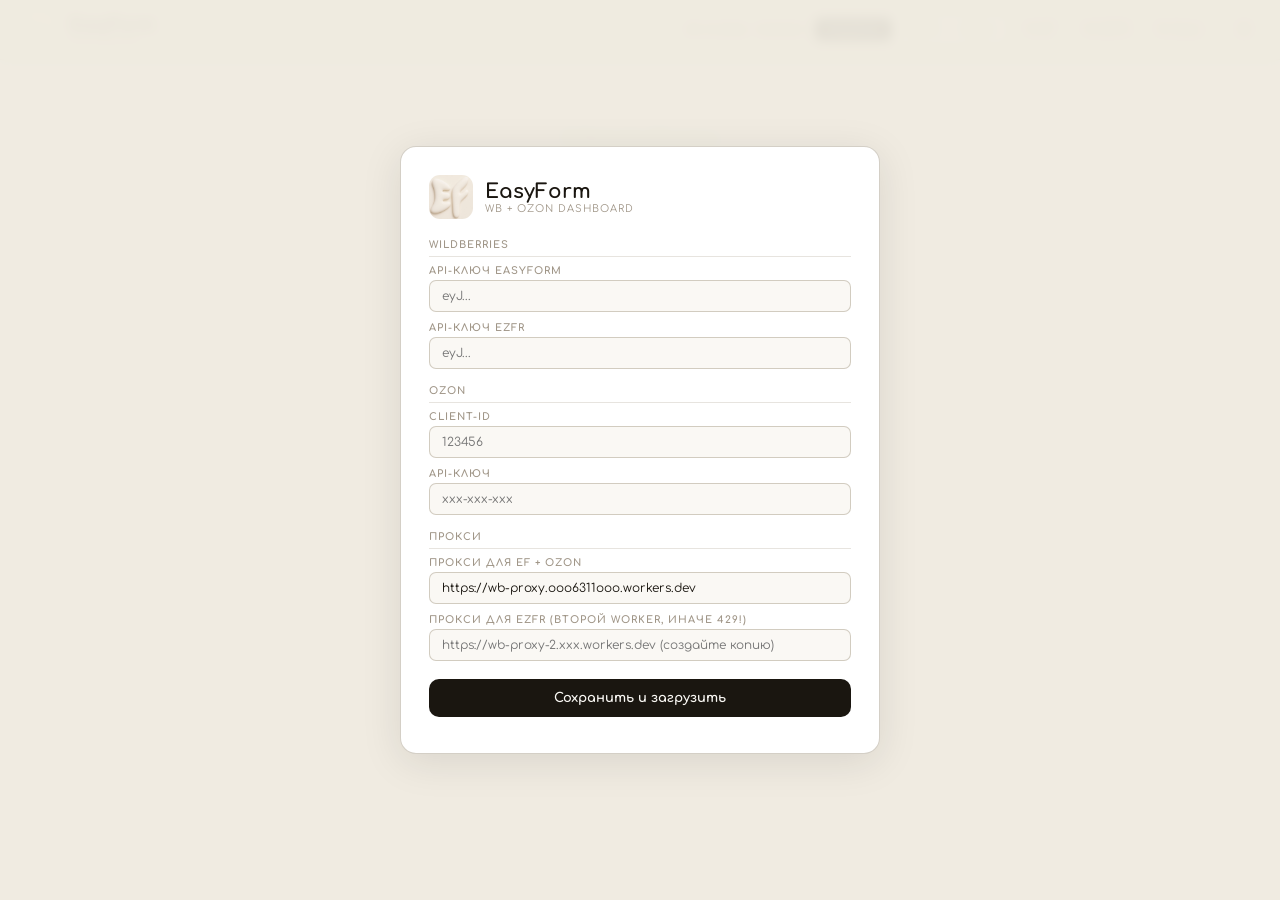
<file: EasyForm_Final (2).html>
<!DOCTYPE html>
<html lang="ru">
<head>
<meta charset="UTF-8">
<title>EasyForm Dashboard</title>
<link href="https://fonts.googleapis.com/css2?family=Comfortaa:wght@300;400;500;600;700&display=swap" rel="stylesheet">
<style>
:root{--bg:#F0EBE1;--bg2:#E8E1D4;--bg3:#FAF8F4;--card:#FFF;--border:rgba(160,148,128,.25);--border2:rgba(160,148,128,.45);--ink:#1A1610;--ink2:#6B6357;--ink3:#A09688;--green:#2D7A4F;--red:#B84040;--amber:#A06820;--blue:#005BFF;}
*{box-sizing:border-box;margin:0;padding:0}
body{font-family:'Comfortaa',sans-serif;background:var(--bg);color:var(--ink);font-size:13px}

.header{background:var(--bg2);border-bottom:1px solid var(--border2);padding:0 20px;height:60px;display:flex;align-items:center;gap:12px;position:sticky;top:0;z-index:100}
.logo{width:38px;height:38px;border-radius:10px;object-fit:cover}
.bname{font-size:16px;font-weight:700}.bsub{font-size:9px;color:var(--ink3);letter-spacing:.12em;text-transform:uppercase}
.hright{margin-left:auto;display:flex;align-items:center;gap:8px}
.clock{font-size:12px;color:var(--ink2);white-space:nowrap}
.tabs{display:flex;gap:2px;background:var(--bg);border-radius:8px;padding:3px}
.tab{padding:5px 12px;border-radius:6px;font-size:11px;font-weight:700;cursor:pointer;border:none;background:0;color:var(--ink3);font-family:inherit;white-space:nowrap}
.tab.on{background:var(--ink);color:var(--bg3)}
.tab.ozon.on{background:var(--blue);color:#fff}
.b{padding:5px 10px;background:0;border:1px solid var(--border2);border-radius:7px;font-size:11px;font-weight:600;color:var(--ink2);cursor:pointer;font-family:inherit;display:flex;align-items:center;gap:4px;white-space:nowrap}
.b:hover{background:var(--ink);color:var(--bg3);border-color:var(--ink)}
.b:disabled{opacity:.4;cursor:default}
.upd{font-size:10px;color:var(--ink3)}

.sov{display:none;position:fixed;inset:0;background:rgba(240,235,225,.95);backdrop-filter:blur(6px);z-index:200;align-items:center;justify-content:center}
.sov.show{display:flex}
.sc{background:var(--card);border:1px solid var(--border2);border-radius:16px;padding:28px;width:480px;box-shadow:0 8px 40px rgba(0,0,0,.1);max-height:90vh;overflow-y:auto}
.slogo{display:flex;align-items:center;gap:12px;margin-bottom:20px}
.stitle{font-size:20px;font-weight:700}.ssub{font-size:10px;color:var(--ink3);letter-spacing:.1em;text-transform:uppercase}
.ssec{font-size:10px;font-weight:700;color:var(--ink3);text-transform:uppercase;letter-spacing:.1em;margin:16px 0 8px;padding-bottom:6px;border-bottom:1px solid var(--border)}
.fg{margin-bottom:10px}
.fl{font-size:10px;color:var(--ink3);text-transform:uppercase;letter-spacing:.1em;margin-bottom:4px;font-weight:700}
.fi{width:100%;padding:8px 12px;font-size:12px;background:var(--bg3);border:1px solid var(--border2);border-radius:7px;color:var(--ink);font-family:inherit;outline:0}
.fi:focus{border-color:var(--ink)}
.sbtn{width:100%;padding:12px;background:var(--ink);color:var(--bg3);border:0;border-radius:10px;font-size:13px;font-weight:700;cursor:pointer;font-family:inherit;margin-top:8px}
.smsg{font-size:12px;margin-top:8px;text-align:center}
.smsg.err{color:var(--red)}

.main{padding:20px;max-width:1400px;margin:0 auto}
.mg{display:grid;grid-template-columns:repeat(5,1fr);gap:10px;margin-bottom:18px}
.mc{background:var(--card);border:1px solid var(--border);border-radius:11px;padding:14px 16px}
.ml{font-size:9px;color:var(--ink3);text-transform:uppercase;letter-spacing:.12em;font-weight:700;margin-bottom:7px}
.mv{font-size:24px;font-weight:700;line-height:1}.mv.g{color:var(--green)}.mv.a{color:var(--amber)}.mv.sm{font-size:18px}.mv.oz{color:var(--blue)}
.md{font-size:11px;margin-top:4px}
.du{color:var(--green)}.dd{color:var(--red)}.ds{color:var(--ink3)}

.sec{margin-bottom:20px}
.sh{display:flex;align-items:center;justify-content:space-between;padding-bottom:7px;margin-bottom:10px;border-bottom:1px solid var(--border2);flex-wrap:wrap;gap:6px}
.st{font-size:10px;font-weight:700;color:var(--ink2);text-transform:uppercase;letter-spacing:.12em}
.sm{font-size:11px;color:var(--ink3)}

.tw{background:var(--card);border:1px solid var(--border);border-radius:11px;overflow:hidden}
.sw{background:var(--card);border:1px solid var(--border);border-radius:11px;overflow-x:auto}
table{width:100%;border-collapse:collapse}
thead th{text-align:left;padding:8px 12px;font-size:9px;font-weight:700;color:var(--ink3);background:var(--bg3);text-transform:uppercase;letter-spacing:.1em;border-bottom:1px solid var(--border);font-family:inherit;white-space:nowrap}
thead th.sa{background:var(--ink)!important;color:var(--bg3)!important}
thead th.wh{background:var(--bg2)!important;color:var(--ink2)!important}
thead th[onclick]{cursor:pointer;user-select:none}
tbody td{padding:7px 12px;color:var(--ink);border-bottom:1px solid var(--border);vertical-align:middle}
tbody tr:last-child td{border-bottom:0}
tbody tr:hover{background:var(--bg3)}
.tp{font-size:11px;font-weight:700;color:var(--ink2);background:var(--bg2);padding:2px 8px;border-radius:20px}
.art{font-family:monospace;font-size:11px;color:var(--ink2)}
.nb{font-size:9px;background:#E4F0EB;color:var(--green);padding:2px 6px;border-radius:10px;font-weight:700;margin-right:4px}
.pr{font-weight:700}.pc{font-size:11px;color:var(--blue);font-weight:600}
.qo{color:var(--green);font-weight:700}.ql{color:var(--amber);font-weight:700}.qx{color:var(--red);font-weight:700}
.tc{font-weight:700;background:var(--bg3)!important;text-align:center;font-size:15px}
.er td{text-align:center;padding:10px}
.eb{background:0;border:1px solid var(--border2);border-radius:7px;padding:5px 16px;font-size:11px;font-weight:600;color:var(--ink2);cursor:pointer;font-family:inherit}
.eb:hover{background:var(--ink);color:var(--bg3);border-color:var(--ink)}
.fl2{display:inline-flex;align-items:center;gap:4px;padding:2px 8px;border-radius:20px;font-size:11px;font-weight:700}
.ff{background:#FEE8E8;color:#B84040}.fw{background:#FEF3E2;color:#A06820}
.fk{background:#E8F4EE;color:#2D7A4F}.fd{background:#EDEDF0;color:#6B6B80}.fe{background:#F5F5F5;color:#A09688}
.dbw{background:var(--bg2);border-radius:4px;height:5px;width:70px;overflow:hidden;display:inline-block;vertical-align:middle;margin-left:5px}
.db{height:100%;border-radius:4px}
.bf{background:#B84040}.bw{background:#A06820}.bk{background:#2D7A4F}.bd{background:#A09688}
.em{padding:28px;text-align:center;color:var(--ink3)}
.lm{padding:50px;text-align:center;color:var(--ink3)}
.sb{background:var(--bg3);border:1px solid var(--border);border-radius:10px;padding:10px 14px;margin-bottom:14px;font-size:12px;color:var(--ink2);display:flex;gap:10px;align-items:flex-start;word-break:break-all}
.sde{width:8px;height:8px;border-radius:50%;flex-shrink:0;margin-top:4px;background:var(--red)}
.sp{display:inline-block;animation:spin .8s linear infinite}
@keyframes spin{to{transform:rotate(360deg)}}
</style>
</head>
<body>

<div class="sov show" id="setup">
<div class="sc">
  <div class="slogo">
    <img src="[data-uri]" style="width:44px;height:44px;border-radius:11px;object-fit:cover">
    <div><div class="stitle">EasyForm</div><div class="ssub">WB + Ozon Dashboard</div></div>
  </div>
  <div class="ssec">Wildberries</div>
  <div class="fg"><div class="fl">API-ключ Easyform</div><input class="fi" type="password" id="sk1" placeholder="eyJ..."></div>
  <div class="fg"><div class="fl">API-ключ EZFR</div><input class="fi" type="password" id="sk2" placeholder="eyJ..."></div>
  <div class="ssec">Ozon</div>
  <div class="fg"><div class="fl">Client-ID</div><input class="fi" id="soid" placeholder="123456"></div>
  <div class="fg"><div class="fl">API-ключ</div><input class="fi" type="password" id="sokey" placeholder="xxx-xxx-xxx"></div>
  <div class="ssec">Прокси</div>
  <div class="fg"><div class="fl">Прокси для EF + Ozon</div><input class="fi" id="sprx" value="https://wb-proxy.ooo6311ooo.workers.dev"></div>
  <div class="fg"><div class="fl">Прокси для EZFR (второй Worker, иначе 429!)</div><input class="fi" id="sprx2" placeholder="https://wb-proxy-2.xxx.workers.dev (создайте копию)"></div>
  <button class="sbtn" onclick="doSave()">Сохранить и загрузить</button>
  <div class="smsg" id="smsg"></div>
</div></div>

<div class="header">
  <img id="hlogo" class="logo" src="[data-uri]">
  <div><div class="bname" id="hname">EasyForm</div><div class="bsub">Dashboard</div></div>
  <div class="hright">
    <div class="clock" id="clk"></div>
    <div class="tabs">
      <button class="tab on" onclick="go(1)">Easyform</button>
      <button class="tab" onclick="go(2)">EZFR</button>
      <button class="tab ozon" onclick="go(3)">Ozon</button>
    </div>
    <button class="b" id="rb1" onclick="reload(1)"><span id="ri1">↻</span> EF</button>
    <button class="b" id="rb2" onclick="reload(2)"><span id="ri2">↻</span> EZFR</button>
    <button class="b" id="rb3" onclick="reload(3)"><span id="ri3">↻</span> Ozon</button>
    <span class="upd" id="upd"></span>
    <button class="b" onclick="openSetup()">⚙</button>
  </div>
</div>

<div class="main">
  <div id="v1"><div class="lm">⚙ Введите API-ключи</div></div>
  <div id="v2" style="display:none"><div class="lm">⚙ Введите API-ключи</div></div>
  <div id="v3" style="display:none"><div class="lm">⚙ Введите API-ключи</div></div>
</div>

<script>
const L1="[data-uri]";
const L2="[data-uri]";
const L3="[data-uri]";

let PX='https://wb-proxy.ooo6311ooo.workers.dev';
let PX2='';
const K={1:'',2:'',oid:'',okey:''};
const D={1:null,2:null,3:null};
const EXP={1:false,2:false,3:false};
const SS={1:null,2:null,3:null};
const DS={1:{c:'days',d:1},2:{c:'days',d:1},3:{c:'days',d:1}};
const LIM=20;

// clock
setInterval(()=>{
  document.getElementById('clk').textContent=
    new Date().toLocaleDateString('ru',{day:'2-digit',month:'2-digit',year:'numeric'})+' · '+
    new Date().toLocaleTimeString('ru',{hour:'2-digit',minute:'2-digit',second:'2-digit'});
},1000);

function td(){return new Date().toISOString().slice(0,10)}
function yd(){return new Date(Date.now()-864e5).toISOString().slice(0,10)}
function wd(){return new Date(Date.now()-7*864e5).toISOString().slice(0,10)}

// setup
function doSave(){
  K[1]=document.getElementById('sk1').value.trim();
  K[2]=document.getElementById('sk2').value.trim();
  K.oid=document.getElementById('soid').value.trim();
  K.okey=document.getElementById('sokey').value.trim();
  PX=document.getElementById('sprx').value.trim()||PX;
  PX2=document.getElementById('sprx2').value.trim();
  try{localStorage.setItem('ef_d',JSON.stringify({k1:K[1],k2:K[2],oid:K.oid,okey:K.okey,px:PX,px2:PX2}))}catch(e){}
  document.getElementById('setup').classList.remove('show');
  if(K[1])reload(1); if(K[2])reload(2); if(K.oid&&K.okey)reload(3);
}
function openSetup(){
  document.getElementById('sk1').value=K[1];
  document.getElementById('sk2').value=K[2];
  document.getElementById('soid').value=K.oid;
  document.getElementById('sokey').value=K.okey;
  document.getElementById('sprx').value=PX;
  document.getElementById('sprx2').value=PX2;
  document.getElementById('setup').classList.add('show');
}

// tabs
function go(n){
  document.querySelectorAll('.tab').forEach((t,i)=>{t.classList.toggle('on',i===n-1)});
  [1,2,3].forEach(i=>document.getElementById('v'+i).style.display=i===n?'block':'none');
  document.getElementById('hlogo').src=n===1?L1:n===2?L2:L3;
  document.getElementById('hname').textContent=n===1?'EasyForm':n===2?'EZFR':'Ozon';
  // Если данных ещё нет — загрузить
  if(!D[n]){
    const hasKey=(n<=2)?K[n]:(K.oid&&K.okey);
    if(hasKey)reload(n);
  }
}

// ═══ RATE-LIMITED FETCH ═══
// Все WB-запросы идут через один IP прокси → один глобальный счётчик
let _wbT=0;
let _wbT2=0;
async function wbGet(url,token,cab){
  const proxy=(cab===2&&PX2)?PX2:PX;
  // Если разные прокси — разные IP, не нужна общая пауза
  if(cab===2&&PX2){
    // отдельный лимитер для второго прокси
    const gap2=Math.max(0,(_wbT2||0)+3000-Date.now());
    if(gap2>0)await new Promise(r=>setTimeout(r,gap2));
    _wbT2=Date.now();
  }else{
    const gap=Math.max(0,_wbT+5000-Date.now());
    if(gap>0)await new Promise(r=>setTimeout(r,gap));
    _wbT=Date.now();
  }
  const purl=proxy+'?url='+encodeURIComponent(url);
  const r=await fetch(purl,{headers:{'X-WB-Token':token}});
  if(r.status===429){
    // ждём 15 сек и пробуем ещё раз
    await new Promise(x=>setTimeout(x,15000));
    _wbT=Date.now();
    const r2=await fetch(purl,{headers:{'X-WB-Token':token}});
    if(cab===2&&PX2)_wbT2=Date.now();else _wbT=Date.now();
    if(!r2.ok){const t=await r2.text().catch(()=>'');throw new Error('WB '+r2.status+': '+t.slice(0,200));}
    return r2;
  }
  if(!r.ok){const t=await r.text().catch(()=>'');throw new Error('WB '+r.status+': '+t.slice(0,200));}
  return r;
}
async function wbPost(url,token,body,cab){
  const proxy=(cab===2&&PX2)?PX2:PX;
  if(cab===2&&PX2){const g=Math.max(0,(_wbT2||0)+3000-Date.now());if(g>0)await new Promise(r=>setTimeout(r,g));_wbT2=Date.now();}
  else{const g=Math.max(0,_wbT+5000-Date.now());if(g>0)await new Promise(r=>setTimeout(r,g));_wbT=Date.now();}
  const purl=proxy+'?url='+encodeURIComponent(url);
  const r=await fetch(purl,{method:'POST',headers:{'X-WB-Token':token,'Content-Type':'application/json'},body:JSON.stringify(body)});
  if(!r.ok)return null;
  return r;
}
// Озон — другой IP-лимит
let _ozT=0;
async function ozPost(url,body){
  const gap=Math.max(0,_ozT+1200-Date.now());
  if(gap>0)await new Promise(r=>setTimeout(r,gap));
  _ozT=Date.now();
  const purl=PX+'?url='+encodeURIComponent(url);
  const r=await fetch(purl,{
    method:'POST',
    headers:{'X-Ozon-Client-Id':K.oid,'X-Ozon-Api-Key':K.okey,'Content-Type':'application/json'},
    body:JSON.stringify(body)
  });
  if(!r.ok){const t=await r.text().catch(()=>'');throw new Error('Ozon '+r.status+': '+t.slice(0,300));}
  return r;
}

// ═══ RELOAD ═══
async function reload(n){
  const btn=document.getElementById('rb'+n),ic=document.getElementById('ri'+n);
  if(btn)btn.disabled=true;if(ic)ic.innerHTML='<span class="sp">↻</span>';
  document.getElementById('v'+n).innerHTML='<div class="lm"><span class="sp">↻</span> Загрузка...</div>';
  try{
    if(n<=2)await loadWB(n);else await loadOZ();
  }catch(e){
    document.getElementById('v'+n).innerHTML=`<div class="sb"><div class="sde"></div><div>${e.message}</div></div>`;
  }
  if(btn)btn.disabled=false;if(ic)ic.textContent='↻';
  document.getElementById('upd').textContent='обн. '+new Date().toLocaleTimeString('ru',{hour:'2-digit',minute:'2-digit'});
}

// ═══ WB ═══
async function loadWB(n){
  const key=K[n],t=td(),y=yd(),w=wd();
  const BASE='https://statistics-api.wildberries.ru/api/v1/supplier';

  // 4 запроса последовательно, по 3 сек между ними
  const r1=await wbGet(BASE+'/orders?dateFrom='+t+'T00:00:00&flag=0',key,n);
  const r2=await wbGet(BASE+'/orders?dateFrom='+y+'T00:00:00&flag=0',key,n);
  const r3=await wbGet(BASE+'/stocks?dateFrom=2019-06-01',key,n);
  const r4=await wbGet(BASE+'/orders?dateFrom='+w+'T00:00:00&flag=0',key,n);

  const [all1,all2,stocks,all7]=await Promise.all([r1.json(),r2.json(),r3.json(),r4.json()]);
  const todayO=all1.filter(o=>(o.date||'').startsWith(t));
  const yestO=all2.filter(o=>(o.date||'').startsWith(y));

  // Реклама (необязательно)
  let ads=null;
  try{
    const rA=await wbPost('https://advert-api.wildberries.ru/adv/v2/fullstats',key,
      [{id:0,intervals:[{begin:t+'T00:00:00',end:t+'T23:59:59'}]}],n);
    if(rA)ads=await rA.json();
  }catch(e){}

  D[n]={todayO,yestO,stocks,ads,orders7:all7};
  renderWB(n);
}

// ═══ OZON ═══
async function loadOZ(){
  const t=td(),y=yd(),w=wd();
  const OZ='https://api-seller.ozon.ru';

  // Заказы — v3/posting/fbo/list
  const mkBody=(since,to)=>({dir:'DESC',filter:{since:since+'T00:00:00.000Z',to:to+'T23:59:59.999Z'},limit:100,offset:0});
  const r1=await ozPost(OZ+'/v3/posting/fbo/list',mkBody(t,t));
  const r2=await ozPost(OZ+'/v3/posting/fbo/list',mkBody(y,y));
  const r3=await ozPost(OZ+'/v3/posting/fbo/list',mkBody(w,t));

  // Остатки — пробуем несколько эндпоинтов
  let stocksRaw=[];
  try{
    const rS=await ozPost(OZ+'/v1/analytics/stock_on_warehouses',{limit:100,offset:0});
    const d=await rS.json(); stocksRaw=d.result?.rows||[];
  }catch(e1){
    try{
      const rS2=await ozPost(OZ+'/v2/analytics/stock_on_warehouses',{limit:100,offset:0});
      const d2=await rS2.json(); stocksRaw=d2.result?.rows||[];
    }catch(e2){
      // Последняя попытка
      try{
        const rS3=await ozPost(OZ+'/v1/product/info/stocks',{filter:{offer_id:[],product_id:[],visibility:'ALL'},last_id:'',limit:100});
        const d3=await rS3.json();
        // Другой формат: items[].stocks[]
        (d3.result?.items||[]).forEach(item=>{
          (item.stocks||[]).forEach(s=>{
            stocksRaw.push({item_code:item.offer_id,item_name:item.offer_id,warehouse_name:s.type==='fbo'?'FBO':s.type,free_to_sell_amount:s.present-s.reserved});
          });
        });
      }catch(e3){}
    }
  }

  const [d1,d2,d3]=await Promise.all([r1.json(),r2.json(),r3.json()]);
  const todayO=d1.result?.postings||[];
  const yestO=d2.result?.postings||[];
  const orders7=d3.result?.postings||[];

  D[3]={todayO,yestO,stocks:stocksRaw,orders7,isOz:true};
  renderOZ();
}

// ═══ HELPERS ═══
const fmt=v=>Math.round(v).toLocaleString('ru')+' ₽';
function dlt(pct){return pct==null?'':pct>=0?'<span class="du">▲ +'+pct+'% vs вчера</span>':'<span class="dd">▼ '+pct+'% vs вчера</span>';}
function wbPrice(o){return o.finishedPrice||o.priceWithDisc||(o.totalPrice*(1-(o.discountPercent||0)/100))||o.totalPrice||0;}
function wbQty(s){return s.quantity||s.quantityFull||s.quantityNotInOrders||0;}

// ═══ RENDER WB ═══
function renderWB(n){
  const{todayO,yestO,stocks,ads,orders7}=D[n];
  const tC=todayO.length,yC=yestO.length;
  const tR=todayO.reduce((s,o)=>s+wbPrice(o),0);
  const yR=yestO.reduce((s,o)=>s+wbPrice(o),0);
  const outC=stocks.filter(s=>wbQty(s)===0).length;
  const lowC=stocks.filter(s=>{const q=wbQty(s);return q>0&&q<10}).length;
  const dO=yC>0?Math.round((tC-yC)/yC*100):null;
  const dR=yR>0?Math.round((tR-yR)/yR*100):null;

  let h=`<div class="mg">
    <div class="mc"><div class="ml">Заказы сегодня</div><div class="mv">${tC}</div><div class="md">${dlt(dO)}</div></div>
    <div class="mc"><div class="ml">Вчера</div><div class="mv">${yC}</div></div>
    <div class="mc"><div class="ml">Сумма сегодня</div><div class="mv sm g">${fmt(tR)}</div><div class="md">${dlt(dR)}</div></div>
    <div class="mc"><div class="ml">Сумма вчера</div><div class="mv sm">${fmt(yR)}</div></div>
    <div class="mc"><div class="ml">Нет на складе</div><div class="mv a">${outC}</div><div class="md ds">${lowC} мало</div></div>
  </div>`;

  // Реклама
  if(ads&&ads.length){
    let sp=0,vi=0,cl=0,or2=0,rv=0;
    ads.forEach(c=>(c.intervals||[]).forEach(iv=>{sp+=iv.sum||0;vi+=iv.views||0;cl+=iv.clicks||0;or2+=iv.orders||0;rv+=iv.sum_price||0}));
    h+=`<div style="display:grid;grid-template-columns:repeat(4,1fr);gap:10px;margin-bottom:18px">
      <div class="mc" style="border-top:3px solid var(--amber)"><div class="ml" style="color:var(--amber)">💰 Затраты</div><div class="mv sm">${fmt(sp)}</div></div>
      <div class="mc" style="border-top:3px solid var(--amber)"><div class="ml" style="color:var(--amber)">📊 Доля</div><div class="mv sm">${rv>0?(sp/rv*100).toFixed(1):'0'}%</div></div>
      <div class="mc" style="border-top:3px solid var(--amber)"><div class="ml" style="color:var(--amber)">🎯 CTR</div><div class="mv sm">${vi>0?(cl/vi*100).toFixed(1):'0'}%</div></div>
      <div class="mc" style="border-top:3px solid var(--amber)"><div class="ml" style="color:var(--amber)">💸 CPO</div><div class="mv sm">${or2>0?fmt(sp/or2):'—'}</div></div>
    </div>`;
  }

  h+=ordersHTML(n,todayO,'wb');
  h+=stocksHTML(n,stocks,'wb');
  h+=deficitHTML(n);

  document.getElementById('v'+n).innerHTML=h;
  setTimeout(()=>{
    const e1=document.getElementById('stbl'+n);if(e1)e1.innerHTML=stocksTbl(n);
    const e2=document.getElementById('dtbl'+n);if(e2)e2.innerHTML=defTbl(n);
  },30);
}

// ═══ RENDER OZON ═══
function renderOZ(){
  const{todayO,yestO,stocks}=D[3];
  const ozP=o=>(o.products||[]).reduce((s,p)=>s+parseFloat(p.price||p.offer_price||0),0);
  const tC=todayO.length,yC=yestO.length;
  const tR=todayO.reduce((s,o)=>s+ozP(o),0);
  const yR=yestO.reduce((s,o)=>s+ozP(o),0);
  const outC=stocks.filter(s=>(s.free_to_sell_amount||0)===0).length;
  const lowC=stocks.filter(s=>{const q=s.free_to_sell_amount||0;return q>0&&q<10}).length;
  const dO=yC>0?Math.round((tC-yC)/yC*100):null;
  const dR=yR>0?Math.round((tR-yR)/yR*100):null;

  let h=`<div class="mg">
    <div class="mc"><div class="ml">Заказы сегодня</div><div class="mv oz">${tC}</div><div class="md">${dlt(dO)}</div></div>
    <div class="mc"><div class="ml">Вчера</div><div class="mv">${yC}</div></div>
    <div class="mc"><div class="ml">Сумма сегодня</div><div class="mv sm oz">${fmt(tR)}</div><div class="md">${dlt(dR)}</div></div>
    <div class="mc"><div class="ml">Сумма вчера</div><div class="mv sm">${fmt(yR)}</div></div>
    <div class="mc"><div class="ml">Нет на складе</div><div class="mv a">${outC}</div><div class="md ds">${lowC} мало</div></div>
  </div>`;

  h+=ordersHTML(3,todayO,'oz');
  h+=stocksHTML(3,stocks,'oz');
  h+=deficitHTML(3);

  document.getElementById('v3').innerHTML=h;
  setTimeout(()=>{
    const e1=document.getElementById('stbl3');if(e1)e1.innerHTML=stocksTbl(3);
    const e2=document.getElementById('dtbl3');if(e2)e2.innerHTML=defTbl(3);
  },30);
}

// ═══ ORDERS TABLE ═══
function ordersHTML(n,orders,type){
  const sorted=[...orders].sort((a,b)=>{
    const da=type==='wb'?a.date:(a.in_process_at||a.created_at);
    const db=type==='wb'?b.date:(b.in_process_at||b.created_at);
    return new Date(db)-new Date(da);
  });
  const show=EXP[n]?sorted:sorted.slice(0,LIM);
  const rows=show.map((o,i)=>{
    let t,art,name,qty,price,pclient,wh;
    if(type==='wb'){
      t=o.date?new Date(o.date).toLocaleTimeString('ru',{hour:'2-digit',minute:'2-digit'}):'—';
      art=(o.supplierArticle||'—').slice(0,16);name=(o.subject||o.category||'—').slice(0,26);
      qty=o.quantity||1;price=wbPrice(o);pclient=o.salePrice||(price>0?Math.round(price*0.7):null);
      wh=(o.warehouseName||'—').slice(0,20);
    }else{
      const dt=o.in_process_at||o.created_at;
      t=dt?new Date(dt).toLocaleTimeString('ru',{hour:'2-digit',minute:'2-digit'}):'—';
      const items=o.products||[];
      art=items.map(p=>p.offer_id||'').join(', ').slice(0,16);
      name=items.map(p=>p.name||'').join(', ').slice(0,26);
      qty=items.reduce((s,p)=>s+(p.quantity||1),0);
      price=items.reduce((s,p)=>s+parseFloat(p.price||0),0);pclient=null;
      wh=(o.analytics_data?.warehouse_name||'—').slice(0,20);
    }
    const nb=i<3&&!EXP[n]?'<span class="nb">NEW</span>':'';
    const pcCol=pclient?`<td><span class="pc">${fmt(pclient)}</span></td>`:(type==='wb'?'<td>—</td>':'');
    const thPC=type==='wb'?'<th>Цена клиента</th>':'';
    return `<tr><td><span class="tp">${t}</span></td><td><span class="art">${art}</span></td>
      <td>${nb}${name}</td><td>${qty}</td><td><span class="pr">${price>0?fmt(price):'—'}</span></td>${pcCol}
      <td style="font-size:11px;color:var(--ink3)">${wh}</td></tr>`;
  }).join('');

  const exp=!EXP[n]&&sorted.length>LIM
    ?`<tr class="er"><td colspan="8"><button class="eb" onclick="togExp(${n},'${type}')">▼ Все ${sorted.length}</button></td></tr>`
    :sorted.length>LIM&&EXP[n]
    ?`<tr class="er"><td colspan="8"><button class="eb" onclick="togExp(${n},'${type}')">▲ Свернуть</button></td></tr>`:'';

  const thPC=type==='wb'?'<th>Цена клиента</th>':'';
  return `<div class="sec"><div class="sh"><span class="st">Заказы сегодня</span><span class="sm">${orders.length} заказов</span></div>
    <div class="tw"><table><thead><tr><th>Время</th><th>Артикул</th><th>Товар</th><th>Кол-во</th><th>Цена</th>${thPC}<th>Склад</th></tr></thead>
    <tbody>${rows||'<tr><td colspan="8" class="em">Нет заказов</td></tr>'}${exp}</tbody></table></div></div>`;
}

function togExp(n,type){EXP[n]=!EXP[n];if(D[n]){if(n<=2)renderWB(n);else renderOZ();}}

// ═══ STOCKS PIVOT ═══
function stocksHTML(n,stocks,type){
  // Строим arts + whList
  const arts={},whs=new Set();
  stocks.forEach(s=>{
    let art,wh,q,name;
    if(type==='wb'){
      art=s.supplierArticle||'—';wh=s.warehouseName||'—';q=wbQty(s);name=s.subject||s.category||'';
    }else{
      art=s.item_code||s.offer_id||'—';wh=s.warehouse_name||'—';q=s.free_to_sell_amount||s.quantity||0;name=s.item_name||'';
    }
    whs.add(wh);
    if(!arts[art])arts[art]={name,total:0,wh:{}};
    arts[art].wh[wh]=(arts[art].wh[wh]||0)+q;
    arts[art].total+=q;
  });
  // Склады по объёму
  const whTot={};whs.forEach(w=>{whTot[w]=Object.values(arts).reduce((s,a)=>s+(a.wh[w]||0),0)});
  const whList=[...whs].sort((a,b)=>whTot[b]-whTot[a]);
  const artList=Object.keys(arts).sort((a,b)=>arts[a].total-arts[b].total);
  D[n].arts=arts;D[n].whList=whList;D[n].artList=artList;
  if(!SS[n])SS[n]={c:'total',d:-1};

  return `<div class="sec"><div class="sh"><span class="st">Остатки по складам</span><span class="sm">${artList.length} артикулов · ${whList.length} складов</span></div>
    <div class="sw" id="stbl${n}"><div class="lm"><span class="sp">↻</span></div></div></div>`;
}

function sortS(n,c){
  if(!SS[n])SS[n]={c:'total',d:-1};
  SS[n].d=SS[n].c===c?SS[n].d*-1:-1;SS[n].c=c;
  const e=document.getElementById('stbl'+n);if(e)e.innerHTML=stocksTbl(n);
}

function stocksTbl(n){
  const d=D[n];if(!d||!d.arts)return '<div class="em">Нет данных</div>';
  const{arts,whList}=d;
  const{c,d:dir}=SS[n]||{c:'total',d:-1};
  const artL=Object.keys(arts).sort((a,b)=>{
    const va=c==='total'?arts[a].total:(arts[a].wh[c]||0);
    const vb=c==='total'?arts[b].total:(arts[b].wh[c]||0);
    return(va-vb)*dir;
  });
  const ar=k=>SS[n].c===k?(SS[n].d<0?' ↓':' ↑'):' ↕';
  const cl=k=>SS[n].c===k?' sa':'';
  const whH=whList.map(w=>`<th class="wh${cl(w)}" onclick="sortS(${n},'${w.replace(/'/g,"\'")}')"><span style="font-size:8px">${w.slice(0,14)}</span>${ar(w)}</th>`).join('');
  const rows=artL.map(a=>{
    const v=arts[a];const tc=v.total===0?'qx':v.total<10?'ql':'qo';
    const cells=whList.map(w=>{const q=v.wh[w]||0;return`<td class="${q===0?'qx':q<10?'ql':'qo'}" style="text-align:center">${q||'—'}</td>`}).join('');
    return`<tr><td><span class="art">${a}</span><div style="font-size:10px;color:var(--ink3)">${v.name.slice(0,22)}</div></td><td class="tc ${tc}">${v.total}</td>${cells}</tr>`;
  }).join('');
  return`<table><thead><tr><th>Артикул</th><th class="${cl('total')}" style="background:var(--bg3)" onclick="sortS(${n},'total')">Итого${ar('total')}</th>${whH}</tr></thead><tbody>${rows||'<tr><td class="em" colspan="99">Нет</td></tr>'}</tbody></table>`;
}

// ═══ DEFICIT ═══
function deficitHTML(n){
  return`<div class="sec"><div class="sh"><span class="st">📦 Дефицит и неликвид</span>
    <span class="sm" style="display:flex;gap:4px;flex-wrap:wrap">
      <span class="fl2 ff">🔥 &lt;14дн</span><span class="fl2 fw">⚠️ 14-30</span>
      <span class="fl2 fk">✅ 30-90</span><span class="fl2 fd">💀 &gt;90</span>
    </span></div>
    <div class="sw" id="dtbl${n}"><div class="lm"><span class="sp">↻</span></div></div></div>`;
}

function sortD(n,c){const s=DS[n];s.d=s.c===c?s.d*-1:(c==='days'?1:-1);s.c=c;const e=document.getElementById('dtbl'+n);if(e)e.innerHTML=defTbl(n);}

function defTbl(n){
  const d=D[n];if(!d||!d.arts)return'<div class="em">Нет данных</div>';
  const{arts,orders7,isOz}=d;
  const om={};
  (orders7||[]).forEach(o=>{
    if(isOz){(o.products||[]).forEach(p=>{const a=p.offer_id||'—';om[a]=(om[a]||0)+(p.quantity||1)});}
    else{const a=o.supplierArticle||'—';om[a]=(om[a]||0)+(o.quantity||1);}
  });
  const rows=Object.keys(arts).map(a=>{
    const stk=arts[a].total,name=arts[a].name||'',o7=om[a]||0;
    const dr=o7/7,need=Math.round(dr*30),days=dr>0?Math.round(stk/dr):null;
    let fc,ft,bc,bw,sev;
    if(days===null){fc='fe';ft='— нет продаж';bc='bd';bw=0;sev=99999;}
    else if(days<14){fc='ff';ft='🔥 '+days+'дн';bc='bf';bw=Math.min(100,days/14*100);sev=days;}
    else if(days<30){fc='fw';ft='⚠️ '+days+'дн';bc='bw';bw=Math.min(100,days/30*100);sev=days;}
    else if(days<=90){fc='fk';ft='✅ '+days+'дн';bc='bk';bw=Math.min(100,days/90*100);sev=days;}
    else{fc='fd';ft='💀 '+days+'д';bc='bd';bw=100;sev=days;}
    const def=need>stk?need-stk:0;
    const sc=stk===0?'qx':stk<10?'ql':'qo';
    return{a,name,stk,o7,need,days,def,fc,ft,bc,bw,sc,sev};
  });
  const{c,d:dir}=DS[n];
  rows.sort((a,b)=>{
    if(c==='art')return dir*(a.a<b.a?-1:a.a>b.a?1:0);
    let va,vb;
    if(c==='stk'){va=a.stk;vb=b.stk}else if(c==='o7'){va=a.o7;vb=b.o7}
    else if(c==='need'){va=a.need;vb=b.need}else if(c==='def'){va=a.def;vb=b.def}
    else{va=a.sev;vb=b.sev}
    return dir*(va-vb);
  });
  const ar=k=>DS[n].c===k?(DS[n].d>0?' ↑':' ↓'):' ↕';
  const cl=k=>DS[n].c===k?' sa':'';
  const th=(k,l,al='center')=>`<th class="${cl(k)}" onclick="sortD(${n},'${k}')" style="text-align:${al}">${l}${ar(k)}</th>`;
  const trs=rows.map(r=>`<tr>
    <td><span class="art">${r.a}</span><div style="font-size:10px;color:var(--ink3)">${r.name.slice(0,24)}</div></td>
    <td class="${r.sc}" style="text-align:center;font-size:14px;font-weight:700">${r.stk}</td>
    <td style="text-align:center">${r.o7}</td>
    <td style="text-align:center;color:var(--ink2)">${r.need||'—'}</td>
    <td style="text-align:center;color:${r.def>0?'var(--red)':'var(--green)'};font-weight:${r.def>0?700:400}">${r.def>0?'-'+r.def:'✓'}</td>
    <td><span class="fl2 ${r.fc}">${r.ft}</span>${r.days!=null?`<span class="dbw"><span class="db ${r.bc}" style="width:${r.bw}%"></span></span>`:''}</td>
  </tr>`).join('');
  return`<table><thead><tr>${th('art','Артикул','left')}${th('stk','Остаток')}${th('o7','7дн заказов')}${th('need','Потребн. 30дн')}${th('def','Дефицит')}${th('days','Статус')}</tr></thead><tbody>${trs||'<tr><td class="em" colspan="6">Нет</td></tr>'}</tbody></table>`;
}

// ═══ INIT ═══
window.onload=()=>{
  document.getElementById('hlogo').src=L1;
  try{
    const s=JSON.parse(localStorage.getItem('ef_d')||'{}');
    if(s.k1)K[1]=s.k1;if(s.k2)K[2]=s.k2;if(s.oid)K.oid=s.oid;if(s.okey)K.okey=s.okey;if(s.px)PX=s.px;if(s.px2)PX2=s.px2;
    document.getElementById('sk1').value=K[1];document.getElementById('sk2').value=K[2];
    document.getElementById('soid').value=K.oid;document.getElementById('sokey').value=K.okey;
    document.getElementById('sprx').value=PX;
  document.getElementById('sprx2').value=PX2;
    if(K[1]||K[2]||K.oid){
      document.getElementById('setup').classList.remove('show');
      // Грузим только один кабинет при старте, остальные — по клику
      if(K[1])reload(1);
      else if(K[2]){go(2);reload(2);}
      else if(K.oid&&K.okey){go(3);reload(3);}
    }
  }catch(e){}
};
setInterval(()=>{if(K[1]&&D[1])reload(1)},5*60000);
setInterval(()=>{if(K[2]&&D[2])reload(2)},5*60000+60000);
setInterval(()=>{if(K.oid&&K.okey&&D[3])reload(3)},5*60000+120000);
</script>
</body></html>
</file>
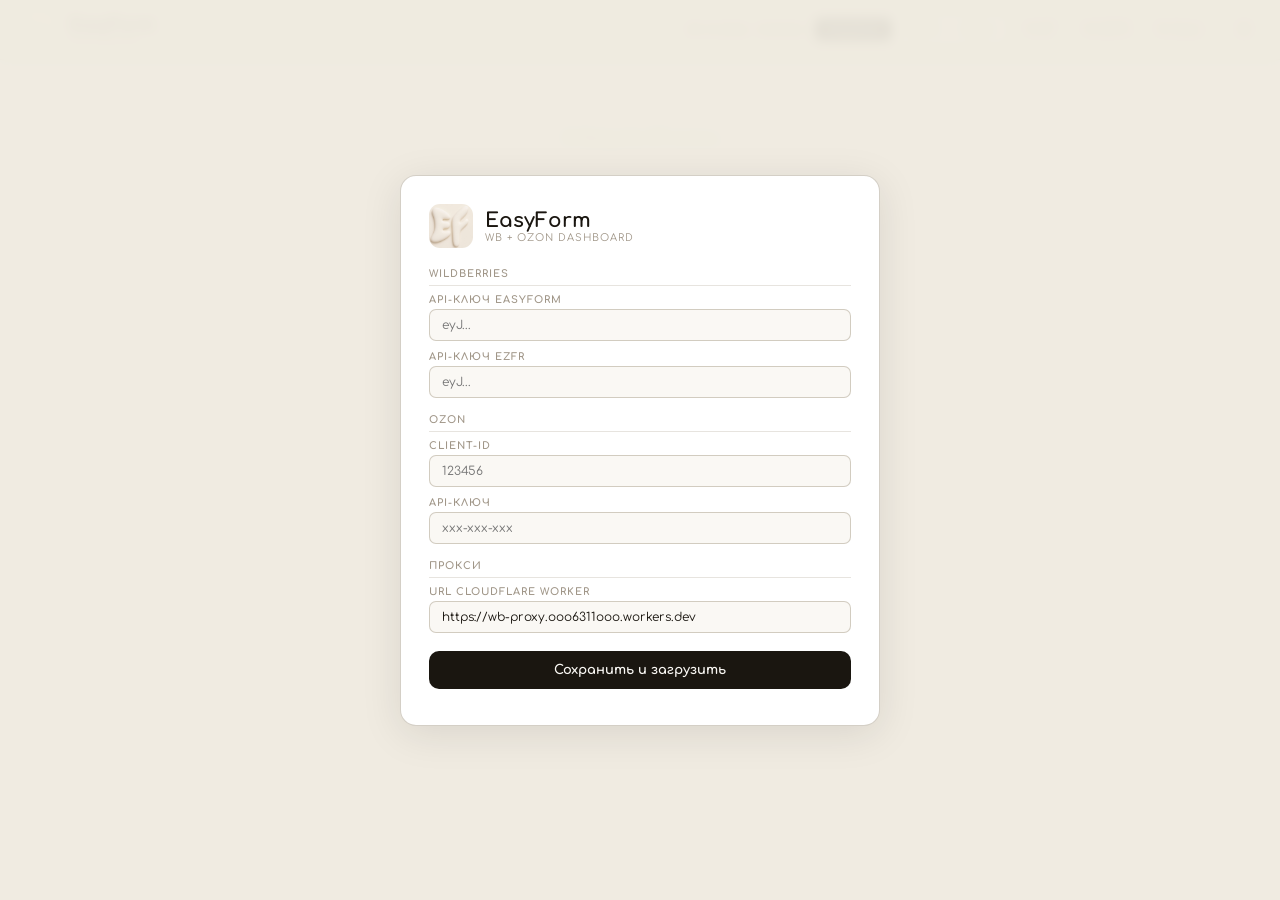
<file: EasyForm_Final.html>
<!DOCTYPE html>
<html lang="ru">
<head>
<meta charset="UTF-8">
<title>EasyForm Dashboard</title>
<link href="https://fonts.googleapis.com/css2?family=Comfortaa:wght@300;400;500;600;700&display=swap" rel="stylesheet">
<style>
:root{--bg:#F0EBE1;--bg2:#E8E1D4;--bg3:#FAF8F4;--card:#FFF;--border:rgba(160,148,128,.25);--border2:rgba(160,148,128,.45);--ink:#1A1610;--ink2:#6B6357;--ink3:#A09688;--green:#2D7A4F;--red:#B84040;--amber:#A06820;--blue:#005BFF;}
*{box-sizing:border-box;margin:0;padding:0}
body{font-family:'Comfortaa',sans-serif;background:var(--bg);color:var(--ink);font-size:13px}

.header{background:var(--bg2);border-bottom:1px solid var(--border2);padding:0 20px;height:60px;display:flex;align-items:center;gap:12px;position:sticky;top:0;z-index:100}
.logo{width:38px;height:38px;border-radius:10px;object-fit:cover}
.bname{font-size:16px;font-weight:700}.bsub{font-size:9px;color:var(--ink3);letter-spacing:.12em;text-transform:uppercase}
.hright{margin-left:auto;display:flex;align-items:center;gap:8px}
.clock{font-size:12px;color:var(--ink2);white-space:nowrap}
.tabs{display:flex;gap:2px;background:var(--bg);border-radius:8px;padding:3px}
.tab{padding:5px 12px;border-radius:6px;font-size:11px;font-weight:700;cursor:pointer;border:none;background:0;color:var(--ink3);font-family:inherit;white-space:nowrap}
.tab.on{background:var(--ink);color:var(--bg3)}
.tab.ozon.on{background:var(--blue);color:#fff}
.b{padding:5px 10px;background:0;border:1px solid var(--border2);border-radius:7px;font-size:11px;font-weight:600;color:var(--ink2);cursor:pointer;font-family:inherit;display:flex;align-items:center;gap:4px;white-space:nowrap}
.b:hover{background:var(--ink);color:var(--bg3);border-color:var(--ink)}
.b:disabled{opacity:.4;cursor:default}
.upd{font-size:10px;color:var(--ink3)}

.sov{display:none;position:fixed;inset:0;background:rgba(240,235,225,.95);backdrop-filter:blur(6px);z-index:200;align-items:center;justify-content:center}
.sov.show{display:flex}
.sc{background:var(--card);border:1px solid var(--border2);border-radius:16px;padding:28px;width:480px;box-shadow:0 8px 40px rgba(0,0,0,.1);max-height:90vh;overflow-y:auto}
.slogo{display:flex;align-items:center;gap:12px;margin-bottom:20px}
.stitle{font-size:20px;font-weight:700}.ssub{font-size:10px;color:var(--ink3);letter-spacing:.1em;text-transform:uppercase}
.ssec{font-size:10px;font-weight:700;color:var(--ink3);text-transform:uppercase;letter-spacing:.1em;margin:16px 0 8px;padding-bottom:6px;border-bottom:1px solid var(--border)}
.fg{margin-bottom:10px}
.fl{font-size:10px;color:var(--ink3);text-transform:uppercase;letter-spacing:.1em;margin-bottom:4px;font-weight:700}
.fi{width:100%;padding:8px 12px;font-size:12px;background:var(--bg3);border:1px solid var(--border2);border-radius:7px;color:var(--ink);font-family:inherit;outline:0}
.fi:focus{border-color:var(--ink)}
.sbtn{width:100%;padding:12px;background:var(--ink);color:var(--bg3);border:0;border-radius:10px;font-size:13px;font-weight:700;cursor:pointer;font-family:inherit;margin-top:8px}
.smsg{font-size:12px;margin-top:8px;text-align:center}
.smsg.err{color:var(--red)}

.main{padding:20px;max-width:1400px;margin:0 auto}
.mg{display:grid;grid-template-columns:repeat(5,1fr);gap:10px;margin-bottom:18px}
.mc{background:var(--card);border:1px solid var(--border);border-radius:11px;padding:14px 16px}
.ml{font-size:9px;color:var(--ink3);text-transform:uppercase;letter-spacing:.12em;font-weight:700;margin-bottom:7px}
.mv{font-size:24px;font-weight:700;line-height:1}.mv.g{color:var(--green)}.mv.a{color:var(--amber)}.mv.sm{font-size:18px}.mv.oz{color:var(--blue)}
.md{font-size:11px;margin-top:4px}
.du{color:var(--green)}.dd{color:var(--red)}.ds{color:var(--ink3)}

.sec{margin-bottom:20px}
.sh{display:flex;align-items:center;justify-content:space-between;padding-bottom:7px;margin-bottom:10px;border-bottom:1px solid var(--border2);flex-wrap:wrap;gap:6px}
.st{font-size:10px;font-weight:700;color:var(--ink2);text-transform:uppercase;letter-spacing:.12em}
.sm{font-size:11px;color:var(--ink3)}

.tw{background:var(--card);border:1px solid var(--border);border-radius:11px;overflow:hidden}
.sw{background:var(--card);border:1px solid var(--border);border-radius:11px;overflow-x:auto}
table{width:100%;border-collapse:collapse}
thead th{text-align:left;padding:8px 12px;font-size:9px;font-weight:700;color:var(--ink3);background:var(--bg3);text-transform:uppercase;letter-spacing:.1em;border-bottom:1px solid var(--border);font-family:inherit;white-space:nowrap}
thead th.sa{background:var(--ink)!important;color:var(--bg3)!important}
thead th.wh{background:var(--bg2)!important;color:var(--ink2)!important}
thead th[onclick]{cursor:pointer;user-select:none}
tbody td{padding:7px 12px;color:var(--ink);border-bottom:1px solid var(--border);vertical-align:middle}
tbody tr:last-child td{border-bottom:0}
tbody tr:hover{background:var(--bg3)}
.tp{font-size:11px;font-weight:700;color:var(--ink2);background:var(--bg2);padding:2px 8px;border-radius:20px}
.art{font-family:monospace;font-size:11px;color:var(--ink2)}
.nb{font-size:9px;background:#E4F0EB;color:var(--green);padding:2px 6px;border-radius:10px;font-weight:700;margin-right:4px}
.pr{font-weight:700}.pc{font-size:11px;color:var(--blue);font-weight:600}
.qo{color:var(--green);font-weight:700}.ql{color:var(--amber);font-weight:700}.qx{color:var(--red);font-weight:700}
.tc{font-weight:700;background:var(--bg3)!important;text-align:center;font-size:15px}
.er td{text-align:center;padding:10px}
.eb{background:0;border:1px solid var(--border2);border-radius:7px;padding:5px 16px;font-size:11px;font-weight:600;color:var(--ink2);cursor:pointer;font-family:inherit}
.eb:hover{background:var(--ink);color:var(--bg3);border-color:var(--ink)}
.fl2{display:inline-flex;align-items:center;gap:4px;padding:2px 8px;border-radius:20px;font-size:11px;font-weight:700}
.ff{background:#FEE8E8;color:#B84040}.fw{background:#FEF3E2;color:#A06820}
.fk{background:#E8F4EE;color:#2D7A4F}.fd{background:#EDEDF0;color:#6B6B80}.fe{background:#F5F5F5;color:#A09688}
.dbw{background:var(--bg2);border-radius:4px;height:5px;width:70px;overflow:hidden;display:inline-block;vertical-align:middle;margin-left:5px}
.db{height:100%;border-radius:4px}
.bf{background:#B84040}.bw{background:#A06820}.bk{background:#2D7A4F}.bd{background:#A09688}
.em{padding:28px;text-align:center;color:var(--ink3)}
.lm{padding:50px;text-align:center;color:var(--ink3)}
.sb{background:var(--bg3);border:1px solid var(--border);border-radius:10px;padding:10px 14px;margin-bottom:14px;font-size:12px;color:var(--ink2);display:flex;gap:10px;align-items:flex-start;word-break:break-all}
.sde{width:8px;height:8px;border-radius:50%;flex-shrink:0;margin-top:4px;background:var(--red)}
.sp{display:inline-block;animation:spin .8s linear infinite}
@keyframes spin{to{transform:rotate(360deg)}}
</style>
</head>
<body>

<div class="sov show" id="setup">
<div class="sc">
  <div class="slogo">
    <img src="[data-uri]" style="width:44px;height:44px;border-radius:11px;object-fit:cover">
    <div><div class="stitle">EasyForm</div><div class="ssub">WB + Ozon Dashboard</div></div>
  </div>
  <div class="ssec">Wildberries</div>
  <div class="fg"><div class="fl">API-ключ Easyform</div><input class="fi" type="password" id="sk1" placeholder="eyJ..."></div>
  <div class="fg"><div class="fl">API-ключ EZFR</div><input class="fi" type="password" id="sk2" placeholder="eyJ..."></div>
  <div class="ssec">Ozon</div>
  <div class="fg"><div class="fl">Client-ID</div><input class="fi" id="soid" placeholder="123456"></div>
  <div class="fg"><div class="fl">API-ключ</div><input class="fi" type="password" id="sokey" placeholder="xxx-xxx-xxx"></div>
  <div class="ssec">Прокси</div>
  <div class="fg"><div class="fl">URL Cloudflare Worker</div><input class="fi" id="sprx" value="https://wb-proxy.ooo6311ooo.workers.dev"></div>
  <button class="sbtn" onclick="doSave()">Сохранить и загрузить</button>
  <div class="smsg" id="smsg"></div>
</div></div>

<div class="header">
  <img id="hlogo" class="logo" src="[data-uri]">
  <div><div class="bname" id="hname">EasyForm</div><div class="bsub">Dashboard</div></div>
  <div class="hright">
    <div class="clock" id="clk"></div>
    <div class="tabs">
      <button class="tab on" onclick="go(1)">Easyform</button>
      <button class="tab" onclick="go(2)">EZFR</button>
      <button class="tab ozon" onclick="go(3)">Ozon</button>
    </div>
    <button class="b" id="rb1" onclick="reload(1)"><span id="ri1">↻</span> EF</button>
    <button class="b" id="rb2" onclick="reload(2)"><span id="ri2">↻</span> EZFR</button>
    <button class="b" id="rb3" onclick="reload(3)"><span id="ri3">↻</span> Ozon</button>
    <span class="upd" id="upd"></span>
    <button class="b" onclick="openSetup()">⚙</button>
  </div>
</div>

<div class="main">
  <div id="v1"><div class="lm">⚙ Введите API-ключи</div></div>
  <div id="v2" style="display:none"><div class="lm">⚙ Введите API-ключи</div></div>
  <div id="v3" style="display:none"><div class="lm">⚙ Введите API-ключи</div></div>
</div>

<script>
const L1="[data-uri]";
const L2="[data-uri]";
const L3="[data-uri]";

let PX='https://wb-proxy.ooo6311ooo.workers.dev';
const K={1:'',2:'',oid:'',okey:''};
const D={1:null,2:null,3:null};
const EXP={1:false,2:false,3:false};
const SS={1:null,2:null,3:null};
const DS={1:{c:'days',d:1},2:{c:'days',d:1},3:{c:'days',d:1}};
const LIM=20;

// clock
setInterval(()=>{
  document.getElementById('clk').textContent=
    new Date().toLocaleDateString('ru',{day:'2-digit',month:'2-digit',year:'numeric'})+' · '+
    new Date().toLocaleTimeString('ru',{hour:'2-digit',minute:'2-digit',second:'2-digit'});
},1000);

function td(){return new Date().toISOString().slice(0,10)}
function yd(){return new Date(Date.now()-864e5).toISOString().slice(0,10)}
function wd(){return new Date(Date.now()-7*864e5).toISOString().slice(0,10)}

// setup
function doSave(){
  K[1]=document.getElementById('sk1').value.trim();
  K[2]=document.getElementById('sk2').value.trim();
  K.oid=document.getElementById('soid').value.trim();
  K.okey=document.getElementById('sokey').value.trim();
  PX=document.getElementById('sprx').value.trim()||PX;
  try{localStorage.setItem('ef_d',JSON.stringify({k1:K[1],k2:K[2],oid:K.oid,okey:K.okey,px:PX}))}catch(e){}
  document.getElementById('setup').classList.remove('show');
  if(K[1])reload(1); if(K[2])reload(2); if(K.oid&&K.okey)reload(3);
}
function openSetup(){
  document.getElementById('sk1').value=K[1];
  document.getElementById('sk2').value=K[2];
  document.getElementById('soid').value=K.oid;
  document.getElementById('sokey').value=K.okey;
  document.getElementById('sprx').value=PX;
  document.getElementById('setup').classList.add('show');
}

// tabs
function go(n){
  document.querySelectorAll('.tab').forEach((t,i)=>{t.classList.toggle('on',i===n-1)});
  [1,2,3].forEach(i=>document.getElementById('v'+i).style.display=i===n?'block':'none');
  document.getElementById('hlogo').src=n===1?L1:n===2?L2:L3;
  document.getElementById('hname').textContent=n===1?'EasyForm':n===2?'EZFR':'Ozon';
}

// ═══ RATE-LIMITED FETCH ═══
// Все WB-запросы идут через один IP прокси → один глобальный счётчик
let _wbT=0;
async function wbGet(url,token){
  const gap=Math.max(0,_wbT+3000-Date.now());
  if(gap>0)await new Promise(r=>setTimeout(r,gap));
  _wbT=Date.now();
  const purl=PX+'?url='+encodeURIComponent(url);
  const r=await fetch(purl,{headers:{'X-WB-Token':token}});
  if(r.status===429){
    // ждём 15 сек и пробуем ещё раз
    await new Promise(x=>setTimeout(x,15000));
    _wbT=Date.now();
    const r2=await fetch(purl,{headers:{'X-WB-Token':token}});
    if(!r2.ok){const t=await r2.text().catch(()=>'');throw new Error('WB '+r2.status+': '+t.slice(0,200));}
    return r2;
  }
  if(!r.ok){const t=await r.text().catch(()=>'');throw new Error('WB '+r.status+': '+t.slice(0,200));}
  return r;
}
async function wbPost(url,token,body){
  const gap=Math.max(0,_wbT+3000-Date.now());
  if(gap>0)await new Promise(r=>setTimeout(r,gap));
  _wbT=Date.now();
  const purl=PX+'?url='+encodeURIComponent(url);
  const r=await fetch(purl,{method:'POST',headers:{'X-WB-Token':token,'Content-Type':'application/json'},body:JSON.stringify(body)});
  if(!r.ok)return null;
  return r;
}
// Озон — другой IP-лимит
let _ozT=0;
async function ozPost(url,body){
  const gap=Math.max(0,_ozT+1200-Date.now());
  if(gap>0)await new Promise(r=>setTimeout(r,gap));
  _ozT=Date.now();
  const purl=PX+'?url='+encodeURIComponent(url);
  const r=await fetch(purl,{
    method:'POST',
    headers:{'X-Ozon-Client-Id':K.oid,'X-Ozon-Api-Key':K.okey,'Content-Type':'application/json'},
    body:JSON.stringify(body)
  });
  if(!r.ok){const t=await r.text().catch(()=>'');throw new Error('Ozon '+r.status+': '+t.slice(0,300));}
  return r;
}

// ═══ RELOAD ═══
async function reload(n){
  const btn=document.getElementById('rb'+n),ic=document.getElementById('ri'+n);
  if(btn)btn.disabled=true;if(ic)ic.innerHTML='<span class="sp">↻</span>';
  document.getElementById('v'+n).innerHTML='<div class="lm"><span class="sp">↻</span> Загрузка...</div>';
  try{
    if(n<=2)await loadWB(n);else await loadOZ();
  }catch(e){
    document.getElementById('v'+n).innerHTML=`<div class="sb"><div class="sde"></div><div>${e.message}</div></div>`;
  }
  if(btn)btn.disabled=false;if(ic)ic.textContent='↻';
  document.getElementById('upd').textContent='обн. '+new Date().toLocaleTimeString('ru',{hour:'2-digit',minute:'2-digit'});
}

// ═══ WB ═══
async function loadWB(n){
  const key=K[n],t=td(),y=yd(),w=wd();
  const BASE='https://statistics-api.wildberries.ru/api/v1/supplier';

  // 4 запроса последовательно, по 3 сек между ними
  const r1=await wbGet(BASE+'/orders?dateFrom='+t+'T00:00:00&flag=0',key);
  const r2=await wbGet(BASE+'/orders?dateFrom='+y+'T00:00:00&flag=0',key);
  const r3=await wbGet(BASE+'/stocks?dateFrom=2019-06-01',key);
  const r4=await wbGet(BASE+'/orders?dateFrom='+w+'T00:00:00&flag=0',key);

  const [all1,all2,stocks,all7]=await Promise.all([r1.json(),r2.json(),r3.json(),r4.json()]);
  const todayO=all1.filter(o=>(o.date||'').startsWith(t));
  const yestO=all2.filter(o=>(o.date||'').startsWith(y));

  // Реклама (необязательно)
  let ads=null;
  try{
    const rA=await wbPost('https://advert-api.wildberries.ru/adv/v2/fullstats',key,
      [{id:0,intervals:[{begin:t+'T00:00:00',end:t+'T23:59:59'}]}]);
    if(rA)ads=await rA.json();
  }catch(e){}

  D[n]={todayO,yestO,stocks,ads,orders7:all7};
  renderWB(n);
}

// ═══ OZON ═══
async function loadOZ(){
  const t=td(),y=yd(),w=wd();
  const OZ='https://api-seller.ozon.ru';

  // Заказы — v3/posting/fbo/list
  const mkBody=(since,to)=>({dir:'DESC',filter:{since:since+'T00:00:00.000Z',to:to+'T23:59:59.999Z'},limit:1000,offset:0});
  const r1=await ozPost(OZ+'/v3/posting/fbo/list',mkBody(t,t));
  const r2=await ozPost(OZ+'/v3/posting/fbo/list',mkBody(y,y));
  const r3=await ozPost(OZ+'/v3/posting/fbo/list',mkBody(w,t));

  // Остатки — пробуем несколько эндпоинтов
  let stocksRaw=[];
  try{
    const rS=await ozPost(OZ+'/v1/analytics/stock_on_warehouses',{limit:1000,offset:0});
    const d=await rS.json(); stocksRaw=d.result?.rows||[];
  }catch(e1){
    try{
      const rS2=await ozPost(OZ+'/v2/analytics/stock_on_warehouses',{limit:1000,offset:0});
      const d2=await rS2.json(); stocksRaw=d2.result?.rows||[];
    }catch(e2){
      // Последняя попытка
      try{
        const rS3=await ozPost(OZ+'/v1/product/info/stocks',{filter:{offer_id:[],product_id:[],visibility:'ALL'},last_id:'',limit:1000});
        const d3=await rS3.json();
        // Другой формат: items[].stocks[]
        (d3.result?.items||[]).forEach(item=>{
          (item.stocks||[]).forEach(s=>{
            stocksRaw.push({item_code:item.offer_id,item_name:item.offer_id,warehouse_name:s.type==='fbo'?'FBO':s.type,free_to_sell_amount:s.present-s.reserved});
          });
        });
      }catch(e3){}
    }
  }

  const [d1,d2,d3]=await Promise.all([r1.json(),r2.json(),r3.json()]);
  const todayO=d1.result?.postings||[];
  const yestO=d2.result?.postings||[];
  const orders7=d3.result?.postings||[];

  D[3]={todayO,yestO,stocks:stocksRaw,orders7,isOz:true};
  renderOZ();
}

// ═══ HELPERS ═══
const fmt=v=>Math.round(v).toLocaleString('ru')+' ₽';
function dlt(pct){return pct==null?'':pct>=0?'<span class="du">▲ +'+pct+'% vs вчера</span>':'<span class="dd">▼ '+pct+'% vs вчера</span>';}
function wbPrice(o){return o.finishedPrice||o.priceWithDisc||(o.totalPrice*(1-(o.discountPercent||0)/100))||o.totalPrice||0;}
function wbQty(s){return s.quantity||s.quantityFull||s.quantityNotInOrders||0;}

// ═══ RENDER WB ═══
function renderWB(n){
  const{todayO,yestO,stocks,ads,orders7}=D[n];
  const tC=todayO.length,yC=yestO.length;
  const tR=todayO.reduce((s,o)=>s+wbPrice(o),0);
  const yR=yestO.reduce((s,o)=>s+wbPrice(o),0);
  const outC=stocks.filter(s=>wbQty(s)===0).length;
  const lowC=stocks.filter(s=>{const q=wbQty(s);return q>0&&q<10}).length;
  const dO=yC>0?Math.round((tC-yC)/yC*100):null;
  const dR=yR>0?Math.round((tR-yR)/yR*100):null;

  let h=`<div class="mg">
    <div class="mc"><div class="ml">Заказы сегодня</div><div class="mv">${tC}</div><div class="md">${dlt(dO)}</div></div>
    <div class="mc"><div class="ml">Вчера</div><div class="mv">${yC}</div></div>
    <div class="mc"><div class="ml">Сумма сегодня</div><div class="mv sm g">${fmt(tR)}</div><div class="md">${dlt(dR)}</div></div>
    <div class="mc"><div class="ml">Сумма вчера</div><div class="mv sm">${fmt(yR)}</div></div>
    <div class="mc"><div class="ml">Нет на складе</div><div class="mv a">${outC}</div><div class="md ds">${lowC} мало</div></div>
  </div>`;

  // Реклама
  if(ads&&ads.length){
    let sp=0,vi=0,cl=0,or2=0,rv=0;
    ads.forEach(c=>(c.intervals||[]).forEach(iv=>{sp+=iv.sum||0;vi+=iv.views||0;cl+=iv.clicks||0;or2+=iv.orders||0;rv+=iv.sum_price||0}));
    h+=`<div style="display:grid;grid-template-columns:repeat(4,1fr);gap:10px;margin-bottom:18px">
      <div class="mc" style="border-top:3px solid var(--amber)"><div class="ml" style="color:var(--amber)">💰 Затраты</div><div class="mv sm">${fmt(sp)}</div></div>
      <div class="mc" style="border-top:3px solid var(--amber)"><div class="ml" style="color:var(--amber)">📊 Доля</div><div class="mv sm">${rv>0?(sp/rv*100).toFixed(1):'0'}%</div></div>
      <div class="mc" style="border-top:3px solid var(--amber)"><div class="ml" style="color:var(--amber)">🎯 CTR</div><div class="mv sm">${vi>0?(cl/vi*100).toFixed(1):'0'}%</div></div>
      <div class="mc" style="border-top:3px solid var(--amber)"><div class="ml" style="color:var(--amber)">💸 CPO</div><div class="mv sm">${or2>0?fmt(sp/or2):'—'}</div></div>
    </div>`;
  }

  h+=ordersHTML(n,todayO,'wb');
  h+=stocksHTML(n,stocks,'wb');
  h+=deficitHTML(n);

  document.getElementById('v'+n).innerHTML=h;
  setTimeout(()=>{
    const e1=document.getElementById('stbl'+n);if(e1)e1.innerHTML=stocksTbl(n);
    const e2=document.getElementById('dtbl'+n);if(e2)e2.innerHTML=defTbl(n);
  },30);
}

// ═══ RENDER OZON ═══
function renderOZ(){
  const{todayO,yestO,stocks}=D[3];
  const ozP=o=>(o.products||[]).reduce((s,p)=>s+parseFloat(p.price||p.offer_price||0),0);
  const tC=todayO.length,yC=yestO.length;
  const tR=todayO.reduce((s,o)=>s+ozP(o),0);
  const yR=yestO.reduce((s,o)=>s+ozP(o),0);
  const outC=stocks.filter(s=>(s.free_to_sell_amount||0)===0).length;
  const lowC=stocks.filter(s=>{const q=s.free_to_sell_amount||0;return q>0&&q<10}).length;
  const dO=yC>0?Math.round((tC-yC)/yC*100):null;
  const dR=yR>0?Math.round((tR-yR)/yR*100):null;

  let h=`<div class="mg">
    <div class="mc"><div class="ml">Заказы сегодня</div><div class="mv oz">${tC}</div><div class="md">${dlt(dO)}</div></div>
    <div class="mc"><div class="ml">Вчера</div><div class="mv">${yC}</div></div>
    <div class="mc"><div class="ml">Сумма сегодня</div><div class="mv sm oz">${fmt(tR)}</div><div class="md">${dlt(dR)}</div></div>
    <div class="mc"><div class="ml">Сумма вчера</div><div class="mv sm">${fmt(yR)}</div></div>
    <div class="mc"><div class="ml">Нет на складе</div><div class="mv a">${outC}</div><div class="md ds">${lowC} мало</div></div>
  </div>`;

  h+=ordersHTML(3,todayO,'oz');
  h+=stocksHTML(3,stocks,'oz');
  h+=deficitHTML(3);

  document.getElementById('v3').innerHTML=h;
  setTimeout(()=>{
    const e1=document.getElementById('stbl3');if(e1)e1.innerHTML=stocksTbl(3);
    const e2=document.getElementById('dtbl3');if(e2)e2.innerHTML=defTbl(3);
  },30);
}

// ═══ ORDERS TABLE ═══
function ordersHTML(n,orders,type){
  const sorted=[...orders].sort((a,b)=>{
    const da=type==='wb'?a.date:(a.in_process_at||a.created_at);
    const db=type==='wb'?b.date:(b.in_process_at||b.created_at);
    return new Date(db)-new Date(da);
  });
  const show=EXP[n]?sorted:sorted.slice(0,LIM);
  const rows=show.map((o,i)=>{
    let t,art,name,qty,price,pclient,wh;
    if(type==='wb'){
      t=o.date?new Date(o.date).toLocaleTimeString('ru',{hour:'2-digit',minute:'2-digit'}):'—';
      art=(o.supplierArticle||'—').slice(0,16);name=(o.subject||o.category||'—').slice(0,26);
      qty=o.quantity||1;price=wbPrice(o);pclient=o.salePrice||(price>0?Math.round(price*0.7):null);
      wh=(o.warehouseName||'—').slice(0,20);
    }else{
      const dt=o.in_process_at||o.created_at;
      t=dt?new Date(dt).toLocaleTimeString('ru',{hour:'2-digit',minute:'2-digit'}):'—';
      const items=o.products||[];
      art=items.map(p=>p.offer_id||'').join(', ').slice(0,16);
      name=items.map(p=>p.name||'').join(', ').slice(0,26);
      qty=items.reduce((s,p)=>s+(p.quantity||1),0);
      price=items.reduce((s,p)=>s+parseFloat(p.price||0),0);pclient=null;
      wh=(o.analytics_data?.warehouse_name||'—').slice(0,20);
    }
    const nb=i<3&&!EXP[n]?'<span class="nb">NEW</span>':'';
    const pcCol=pclient?`<td><span class="pc">${fmt(pclient)}</span></td>`:(type==='wb'?'<td>—</td>':'');
    const thPC=type==='wb'?'<th>Цена клиента</th>':'';
    return `<tr><td><span class="tp">${t}</span></td><td><span class="art">${art}</span></td>
      <td>${nb}${name}</td><td>${qty}</td><td><span class="pr">${price>0?fmt(price):'—'}</span></td>${pcCol}
      <td style="font-size:11px;color:var(--ink3)">${wh}</td></tr>`;
  }).join('');

  const exp=!EXP[n]&&sorted.length>LIM
    ?`<tr class="er"><td colspan="8"><button class="eb" onclick="togExp(${n},'${type}')">▼ Все ${sorted.length}</button></td></tr>`
    :sorted.length>LIM&&EXP[n]
    ?`<tr class="er"><td colspan="8"><button class="eb" onclick="togExp(${n},'${type}')">▲ Свернуть</button></td></tr>`:'';

  const thPC=type==='wb'?'<th>Цена клиента</th>':'';
  return `<div class="sec"><div class="sh"><span class="st">Заказы сегодня</span><span class="sm">${orders.length} заказов</span></div>
    <div class="tw"><table><thead><tr><th>Время</th><th>Артикул</th><th>Товар</th><th>Кол-во</th><th>Цена</th>${thPC}<th>Склад</th></tr></thead>
    <tbody>${rows||'<tr><td colspan="8" class="em">Нет заказов</td></tr>'}${exp}</tbody></table></div></div>`;
}

function togExp(n,type){EXP[n]=!EXP[n];if(D[n]){if(n<=2)renderWB(n);else renderOZ();}}

// ═══ STOCKS PIVOT ═══
function stocksHTML(n,stocks,type){
  // Строим arts + whList
  const arts={},whs=new Set();
  stocks.forEach(s=>{
    let art,wh,q,name;
    if(type==='wb'){
      art=s.supplierArticle||'—';wh=s.warehouseName||'—';q=wbQty(s);name=s.subject||s.category||'';
    }else{
      art=s.item_code||s.offer_id||'—';wh=s.warehouse_name||'—';q=s.free_to_sell_amount||s.quantity||0;name=s.item_name||'';
    }
    whs.add(wh);
    if(!arts[art])arts[art]={name,total:0,wh:{}};
    arts[art].wh[wh]=(arts[art].wh[wh]||0)+q;
    arts[art].total+=q;
  });
  // Склады по объёму
  const whTot={};whs.forEach(w=>{whTot[w]=Object.values(arts).reduce((s,a)=>s+(a.wh[w]||0),0)});
  const whList=[...whs].sort((a,b)=>whTot[b]-whTot[a]);
  const artList=Object.keys(arts).sort((a,b)=>arts[a].total-arts[b].total);
  D[n].arts=arts;D[n].whList=whList;D[n].artList=artList;
  if(!SS[n])SS[n]={c:'total',d:-1};

  return `<div class="sec"><div class="sh"><span class="st">Остатки по складам</span><span class="sm">${artList.length} артикулов · ${whList.length} складов</span></div>
    <div class="sw" id="stbl${n}"><div class="lm"><span class="sp">↻</span></div></div></div>`;
}

function sortS(n,c){
  if(!SS[n])SS[n]={c:'total',d:-1};
  SS[n].d=SS[n].c===c?SS[n].d*-1:-1;SS[n].c=c;
  const e=document.getElementById('stbl'+n);if(e)e.innerHTML=stocksTbl(n);
}

function stocksTbl(n){
  const d=D[n];if(!d||!d.arts)return '<div class="em">Нет данных</div>';
  const{arts,whList}=d;
  const{c,d:dir}=SS[n]||{c:'total',d:-1};
  const artL=Object.keys(arts).sort((a,b)=>{
    const va=c==='total'?arts[a].total:(arts[a].wh[c]||0);
    const vb=c==='total'?arts[b].total:(arts[b].wh[c]||0);
    return(va-vb)*dir;
  });
  const ar=k=>SS[n].c===k?(SS[n].d<0?' ↓':' ↑'):' ↕';
  const cl=k=>SS[n].c===k?' sa':'';
  const whH=whList.map(w=>`<th class="wh${cl(w)}" onclick="sortS(${n},'${w.replace(/'/g,"\'")}')"><span style="font-size:8px">${w.slice(0,14)}</span>${ar(w)}</th>`).join('');
  const rows=artL.map(a=>{
    const v=arts[a];const tc=v.total===0?'qx':v.total<10?'ql':'qo';
    const cells=whList.map(w=>{const q=v.wh[w]||0;return`<td class="${q===0?'qx':q<10?'ql':'qo'}" style="text-align:center">${q||'—'}</td>`}).join('');
    return`<tr><td><span class="art">${a}</span><div style="font-size:10px;color:var(--ink3)">${v.name.slice(0,22)}</div></td><td class="tc ${tc}">${v.total}</td>${cells}</tr>`;
  }).join('');
  return`<table><thead><tr><th>Артикул</th><th class="${cl('total')}" style="background:var(--bg3)" onclick="sortS(${n},'total')">Итого${ar('total')}</th>${whH}</tr></thead><tbody>${rows||'<tr><td class="em" colspan="99">Нет</td></tr>'}</tbody></table>`;
}

// ═══ DEFICIT ═══
function deficitHTML(n){
  return`<div class="sec"><div class="sh"><span class="st">📦 Дефицит и неликвид</span>
    <span class="sm" style="display:flex;gap:4px;flex-wrap:wrap">
      <span class="fl2 ff">🔥 &lt;14дн</span><span class="fl2 fw">⚠️ 14-30</span>
      <span class="fl2 fk">✅ 30-90</span><span class="fl2 fd">💀 &gt;90</span>
    </span></div>
    <div class="sw" id="dtbl${n}"><div class="lm"><span class="sp">↻</span></div></div></div>`;
}

function sortD(n,c){const s=DS[n];s.d=s.c===c?s.d*-1:(c==='days'?1:-1);s.c=c;const e=document.getElementById('dtbl'+n);if(e)e.innerHTML=defTbl(n);}

function defTbl(n){
  const d=D[n];if(!d||!d.arts)return'<div class="em">Нет данных</div>';
  const{arts,orders7,isOz}=d;
  const om={};
  (orders7||[]).forEach(o=>{
    if(isOz){(o.products||[]).forEach(p=>{const a=p.offer_id||'—';om[a]=(om[a]||0)+(p.quantity||1)});}
    else{const a=o.supplierArticle||'—';om[a]=(om[a]||0)+(o.quantity||1);}
  });
  const rows=Object.keys(arts).map(a=>{
    const stk=arts[a].total,name=arts[a].name||'',o7=om[a]||0;
    const dr=o7/7,need=Math.round(dr*30),days=dr>0?Math.round(stk/dr):null;
    let fc,ft,bc,bw,sev;
    if(days===null){fc='fe';ft='— нет продаж';bc='bd';bw=0;sev=99999;}
    else if(days<14){fc='ff';ft='🔥 '+days+'дн';bc='bf';bw=Math.min(100,days/14*100);sev=days;}
    else if(days<30){fc='fw';ft='⚠️ '+days+'дн';bc='bw';bw=Math.min(100,days/30*100);sev=days;}
    else if(days<=90){fc='fk';ft='✅ '+days+'дн';bc='bk';bw=Math.min(100,days/90*100);sev=days;}
    else{fc='fd';ft='💀 '+days+'д';bc='bd';bw=100;sev=days;}
    const def=need>stk?need-stk:0;
    const sc=stk===0?'qx':stk<10?'ql':'qo';
    return{a,name,stk,o7,need,days,def,fc,ft,bc,bw,sc,sev};
  });
  const{c,d:dir}=DS[n];
  rows.sort((a,b)=>{
    if(c==='art')return dir*(a.a<b.a?-1:a.a>b.a?1:0);
    let va,vb;
    if(c==='stk'){va=a.stk;vb=b.stk}else if(c==='o7'){va=a.o7;vb=b.o7}
    else if(c==='need'){va=a.need;vb=b.need}else if(c==='def'){va=a.def;vb=b.def}
    else{va=a.sev;vb=b.sev}
    return dir*(va-vb);
  });
  const ar=k=>DS[n].c===k?(DS[n].d>0?' ↑':' ↓'):' ↕';
  const cl=k=>DS[n].c===k?' sa':'';
  const th=(k,l,al='center')=>`<th class="${cl(k)}" onclick="sortD(${n},'${k}')" style="text-align:${al}">${l}${ar(k)}</th>`;
  const trs=rows.map(r=>`<tr>
    <td><span class="art">${r.a}</span><div style="font-size:10px;color:var(--ink3)">${r.name.slice(0,24)}</div></td>
    <td class="${r.sc}" style="text-align:center;font-size:14px;font-weight:700">${r.stk}</td>
    <td style="text-align:center">${r.o7}</td>
    <td style="text-align:center;color:var(--ink2)">${r.need||'—'}</td>
    <td style="text-align:center;color:${r.def>0?'var(--red)':'var(--green)'};font-weight:${r.def>0?700:400}">${r.def>0?'-'+r.def:'✓'}</td>
    <td><span class="fl2 ${r.fc}">${r.ft}</span>${r.days!=null?`<span class="dbw"><span class="db ${r.bc}" style="width:${r.bw}%"></span></span>`:''}</td>
  </tr>`).join('');
  return`<table><thead><tr>${th('art','Артикул','left')}${th('stk','Остаток')}${th('o7','7дн заказов')}${th('need','Потребн. 30дн')}${th('def','Дефицит')}${th('days','Статус')}</tr></thead><tbody>${trs||'<tr><td class="em" colspan="6">Нет</td></tr>'}</tbody></table>`;
}

// ═══ INIT ═══
window.onload=()=>{
  document.getElementById('hlogo').src=L1;
  try{
    const s=JSON.parse(localStorage.getItem('ef_d')||'{}');
    if(s.k1)K[1]=s.k1;if(s.k2)K[2]=s.k2;if(s.oid)K.oid=s.oid;if(s.okey)K.okey=s.okey;if(s.px)PX=s.px;
    document.getElementById('sk1').value=K[1];document.getElementById('sk2').value=K[2];
    document.getElementById('soid').value=K.oid;document.getElementById('sokey').value=K.okey;
    document.getElementById('sprx').value=PX;
    if(K[1]||K[2]||K.oid){
      document.getElementById('setup').classList.remove('show');
      if(K[1])reload(1);
      if(K[2])reload(2);
      if(K.oid&&K.okey)reload(3);
    }
  }catch(e){}
};
setInterval(()=>{if(K[1])reload(1)},5*60000);
setInterval(()=>{if(K[2])reload(2)},5*60000+3000);
setInterval(()=>{if(K.oid&&K.okey)reload(3)},5*60000+6000);
</script>
</body></html>
</file>
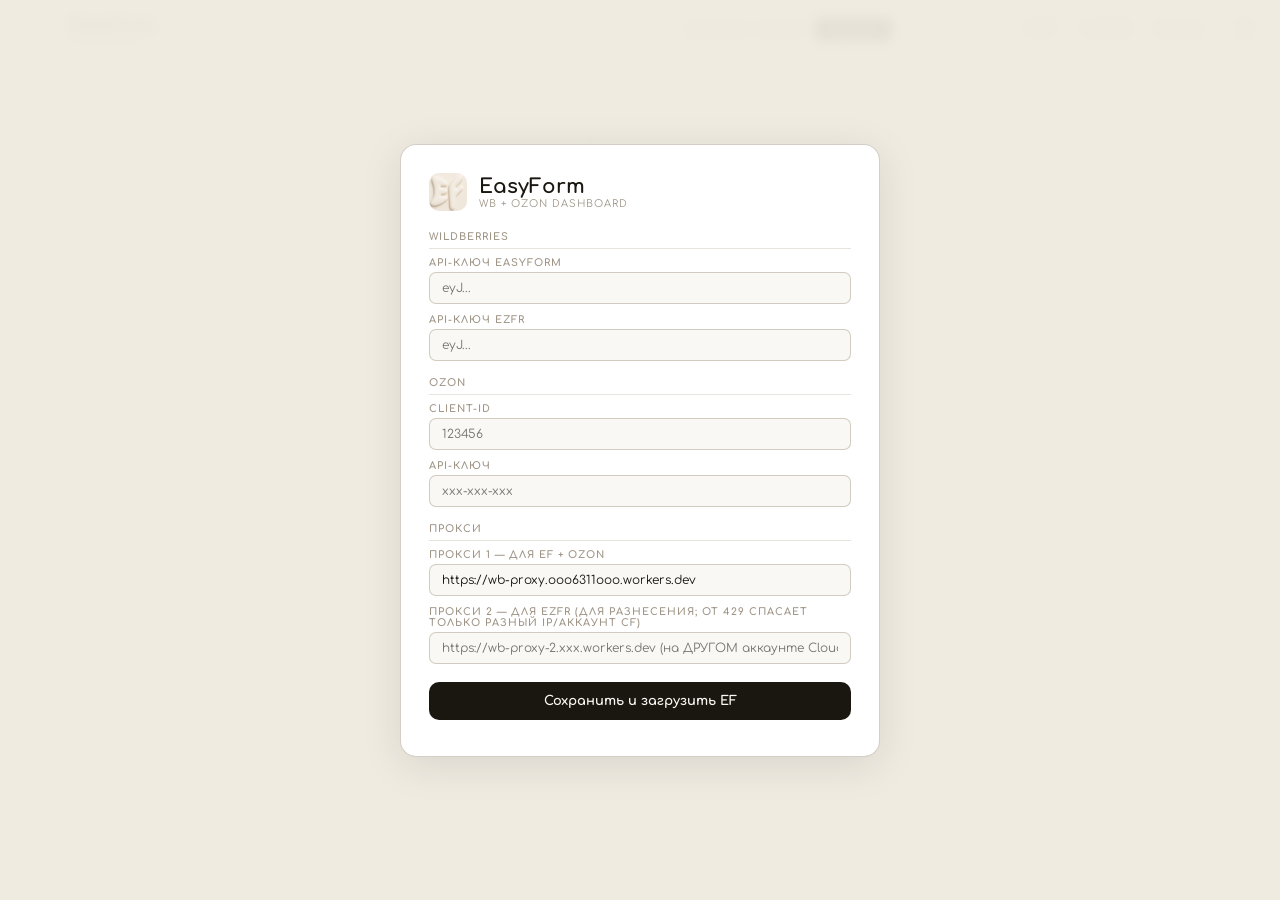
<file: EasyForm_Final_v9 (3).html>
<!DOCTYPE html>
<html lang="ru">
<head>
<meta charset="UTF-8">
<title>EasyForm Dashboard</title>
<link href="https://fonts.googleapis.com/css2?family=Comfortaa:wght@300;400;500;600;700&display=swap" rel="stylesheet">
<style>
:root{--bg:#F0EBE1;--bg2:#E8E1D4;--bg3:#FAF8F4;--card:#FFF;--border:rgba(160,148,128,.25);--border2:rgba(160,148,128,.45);--ink:#1A1610;--ink2:#6B6357;--ink3:#A09688;--green:#2D7A4F;--red:#B84040;--amber:#A06820;--blue:#005BFF;}
*{box-sizing:border-box;margin:0;padding:0}
body{font-family:'Comfortaa',sans-serif;background:var(--bg);color:var(--ink);font-size:13px}

.header{background:var(--bg2);border-bottom:1px solid var(--border2);padding:0 20px;height:60px;display:flex;align-items:center;gap:12px;position:sticky;top:0;z-index:100}
.logo{width:38px;height:38px;border-radius:10px;object-fit:cover}
.bname{font-size:16px;font-weight:700}.bsub{font-size:9px;color:var(--ink3);letter-spacing:.12em;text-transform:uppercase}
.hright{margin-left:auto;display:flex;align-items:center;gap:8px}
.clock{font-size:12px;color:var(--ink2);white-space:nowrap}
.tabs{display:flex;gap:2px;background:var(--bg);border-radius:8px;padding:3px}
.tab{padding:5px 12px;border-radius:6px;font-size:11px;font-weight:700;cursor:pointer;border:none;background:0;color:var(--ink3);font-family:inherit;white-space:nowrap}
.tab.on{background:var(--ink);color:var(--bg3)}
.tab.ozon.on{background:var(--blue);color:#fff}
.b{padding:5px 10px;background:0;border:1px solid var(--border2);border-radius:7px;font-size:11px;font-weight:600;color:var(--ink2);cursor:pointer;font-family:inherit;display:flex;align-items:center;gap:4px;white-space:nowrap}
.b:hover{background:var(--ink);color:var(--bg3);border-color:var(--ink)}
.b:disabled{opacity:.4;cursor:default}
.upd{font-size:10px;color:var(--ink3)}

.sov{display:none;position:fixed;inset:0;background:rgba(240,235,225,.95);backdrop-filter:blur(6px);z-index:200;align-items:center;justify-content:center}
.sov.show{display:flex}
.sc{background:var(--card);border:1px solid var(--border2);border-radius:16px;padding:28px;width:480px;box-shadow:0 8px 40px rgba(0,0,0,.1);max-height:90vh;overflow-y:auto}
.slogo{display:flex;align-items:center;gap:12px;margin-bottom:20px}
.stitle{font-size:20px;font-weight:700}.ssub{font-size:10px;color:var(--ink3);letter-spacing:.1em;text-transform:uppercase}
.ssec{font-size:10px;font-weight:700;color:var(--ink3);text-transform:uppercase;letter-spacing:.1em;margin:16px 0 8px;padding-bottom:6px;border-bottom:1px solid var(--border)}
.fg{margin-bottom:10px}
.fl{font-size:10px;color:var(--ink3);text-transform:uppercase;letter-spacing:.1em;margin-bottom:4px;font-weight:700}
.fi{width:100%;padding:8px 12px;font-size:12px;background:var(--bg3);border:1px solid var(--border2);border-radius:7px;color:var(--ink);font-family:inherit;outline:0}
.fi:focus{border-color:var(--ink)}
.sbtn{width:100%;padding:12px;background:var(--ink);color:var(--bg3);border:0;border-radius:10px;font-size:13px;font-weight:700;cursor:pointer;font-family:inherit;margin-top:8px}
.smsg{font-size:12px;margin-top:8px;text-align:center}
.smsg.err{color:var(--red)}

.main{padding:20px;max-width:1400px;margin:0 auto}
.mg{display:grid;grid-template-columns:repeat(4,1fr);gap:10px;margin-bottom:18px}
.mc{background:var(--card);border:1px solid var(--border);border-radius:11px;padding:14px 16px}
.ml{font-size:9px;color:var(--ink3);text-transform:uppercase;letter-spacing:.12em;font-weight:700;margin-bottom:7px}
.mv{font-size:24px;font-weight:700;line-height:1}.mv.g{color:var(--green)}.mv.a{color:var(--amber)}.mv.sm{font-size:18px}.mv.oz{color:var(--blue)}
.md{font-size:11px;margin-top:4px}
.du{color:var(--green)}.dd{color:var(--red)}.ds{color:var(--ink3)}

.sec{margin-bottom:20px}
.sh{display:flex;align-items:center;justify-content:space-between;padding-bottom:7px;margin-bottom:10px;border-bottom:1px solid var(--border2);flex-wrap:wrap;gap:6px}
.st{font-size:10px;font-weight:700;color:var(--ink2);text-transform:uppercase;letter-spacing:.12em}
.sm{font-size:11px;color:var(--ink3)}
.flt{padding:5px 10px;font-size:11px;background:var(--bg3);border:1px solid var(--border2);border-radius:7px;color:var(--ink);font-family:inherit;outline:0;width:170px}
.flt:focus{border-color:var(--ink)}

.tw{background:var(--card);border:1px solid var(--border);border-radius:11px;overflow:hidden}
.sw{background:var(--card);border:1px solid var(--border);border-radius:11px;overflow-x:auto}
table{width:100%;border-collapse:collapse}
thead th{text-align:left;padding:8px 12px;font-size:9px;font-weight:700;color:var(--ink3);background:var(--bg3);text-transform:uppercase;letter-spacing:.1em;border-bottom:1px solid var(--border);font-family:inherit;white-space:nowrap}
thead th.sa{background:var(--ink)!important;color:var(--bg3)!important}
thead th.wh{background:var(--bg2)!important;color:var(--ink2)!important}
thead th[onclick]{cursor:pointer;user-select:none}
tbody td{padding:7px 12px;color:var(--ink);border-bottom:1px solid var(--border);vertical-align:middle}
tbody tr:last-child td{border-bottom:0}
tbody tr:hover{background:var(--bg3)}
.tp{font-size:11px;font-weight:700;color:var(--ink2);background:var(--bg2);padding:2px 8px;border-radius:20px}
.art{font-family:monospace;font-size:11px;color:var(--ink2)}
.nb{font-size:9px;background:#E4F0EB;color:var(--green);padding:2px 6px;border-radius:10px;font-weight:700;margin-right:4px}
.pr{font-weight:700}.pc{font-size:11px;color:var(--blue);font-weight:600}
.qo{color:var(--green);font-weight:700}.ql{color:var(--amber);font-weight:700}.qx{color:var(--red);font-weight:700}
.tc{font-weight:700;background:var(--bg3)!important;text-align:center;font-size:15px}
.er td{text-align:center;padding:10px}
.eb{background:0;border:1px solid var(--border2);border-radius:7px;padding:5px 16px;font-size:11px;font-weight:600;color:var(--ink2);cursor:pointer;font-family:inherit}
.eb:hover{background:var(--ink);color:var(--bg3);border-color:var(--ink)}
.fl2{display:inline-flex;align-items:center;gap:4px;padding:2px 8px;border-radius:20px;font-size:11px;font-weight:700}
.ff{background:#FEE8E8;color:#B84040}.fw{background:#FEF3E2;color:#A06820}
.fk{background:#E8F4EE;color:#2D7A4F}.fd{background:#EDEDF0;color:#6B6B80}.fe{background:#F5F5F5;color:#A09688}
.dbw{background:var(--bg2);border-radius:4px;height:5px;width:70px;overflow:hidden;display:inline-block;vertical-align:middle;margin-left:5px}
.db{height:100%;border-radius:4px}
.bf{background:#B84040}.bw{background:#A06820}.bk{background:#2D7A4F}.bd{background:#A09688}
.em{padding:28px;text-align:center;color:var(--ink3)}
.lm{padding:50px;text-align:center;color:var(--ink3)}
.sb{background:var(--bg3);border:1px solid var(--border);border-radius:10px;padding:10px 14px;margin-bottom:14px;font-size:12px;color:var(--ink2);display:flex;gap:10px;align-items:flex-start;word-break:break-all}
.sde{width:8px;height:8px;border-radius:50%;flex-shrink:0;margin-top:4px;background:var(--red)}
.sp{display:inline-block;animation:spin .8s linear infinite}
.loadbtn{margin-top:14px;padding:9px 22px;background:var(--ink);color:var(--bg3);border:0;border-radius:9px;font-size:12px;font-weight:700;cursor:pointer;font-family:inherit}
@keyframes spin{to{transform:rotate(360deg)}}
</style>
</head>
<body>

<div class="sov show" id="setup">
<div class="sc">
  <div class="slogo">
    <img id="slogoimg" class="logo" alt="">
    <div><div class="stitle">EasyForm</div><div class="ssub">WB + Ozon Dashboard</div></div>
  </div>
  <div class="ssec">Wildberries</div>
  <div class="fg"><div class="fl">API-ключ Easyform</div><input class="fi" type="password" id="sk1" placeholder="eyJ..."></div>
  <div class="fg"><div class="fl">API-ключ EZFR</div><input class="fi" type="password" id="sk2" placeholder="eyJ..."></div>
  <div class="ssec">Ozon</div>
  <div class="fg"><div class="fl">Client-ID</div><input class="fi" id="soid" placeholder="123456"></div>
  <div class="fg"><div class="fl">API-ключ</div><input class="fi" type="password" id="sokey" placeholder="xxx-xxx-xxx"></div>
  <div class="ssec">Прокси</div>
  <div class="fg"><div class="fl">Прокси 1 — для EF + Ozon</div><input class="fi" id="sprx" value="https://wb-proxy.ooo6311ooo.workers.dev"></div>
  <div class="fg"><div class="fl">Прокси 2 — для EZFR (для разнесения; от 429 спасает только РАЗНЫЙ IP/аккаунт CF)</div><input class="fi" id="sprx2" placeholder="https://wb-proxy-2.xxx.workers.dev (на ДРУГОМ аккаунте Cloudflare)"></div>
  <button class="sbtn" onclick="doSave()">Сохранить и загрузить EF</button>
  <div class="smsg" id="smsg"></div>
</div></div>

<div class="header">
  <img id="hlogo" class="logo" alt="">
  <div><div class="bname" id="hname">EasyForm</div><div class="bsub">Dashboard</div></div>
  <div class="hright">
    <div class="clock" id="clk"></div>
    <div class="tabs">
      <button class="tab on" onclick="go(1)">Easyform</button>
      <button class="tab" onclick="go(2)">EZFR</button>
      <button class="tab ozon" onclick="go(3)">Ozon</button>
    </div>
    <button class="b" id="rb1" onclick="reload(1)"><span id="ri1">↻</span> EF</button>
    <button class="b" id="rb2" onclick="reload(2)"><span id="ri2">↻</span> EZFR</button>
    <button class="b" id="rb3" onclick="reload(3)"><span id="ri3">↻</span> Ozon</button>
    <span class="upd" id="upd"></span>
    <button class="b" onclick="openSetup()">⚙</button>
  </div>
</div>

<div class="main">
  <div id="v1"><div class="lm">⚙ Введите API-ключи</div></div>
  <div id="v2" style="display:none"><div class="lm">⚙ Введите API-ключи</div></div>
  <div id="v3" style="display:none"><div class="lm">⚙ Введите API-ключи</div></div>
</div>

<script>
/* ── Логотипы (оригиналы, сжаты до 76px ~7.5КБ вместо ~290КБ) ── */
const L1="[data-uri]";
const L2="[data-uri]";
const L3="[data-uri]";

let PX='https://wb-proxy.ooo6311ooo.workers.dev';   // Прокси 1 → EF + Ozon
let PX2='';                                         // Прокси 2 → EZFR
const K={1:'',2:'',oid:'',okey:''};
const D={1:null,2:null,3:null};
const EXP={1:false,2:false,3:false};                // разворот таблицы заказов
const EXS={1:false,2:false,3:false};                // разворот остатков
const EXD={1:false,2:false,3:false};                // разворот дефицита
const SS={1:null,2:null,3:null};
const FS={1:'',2:'',3:''};                          // фильтр остатков по артикулу
const DS={1:{c:'days',d:1},2:{c:'days',d:1},3:{c:'days',d:1}};
const LIM=20;

// clock
setInterval(()=>{
  document.getElementById('clk').textContent=
    new Date().toLocaleDateString('ru',{day:'2-digit',month:'2-digit',year:'numeric'})+' · '+
    new Date().toLocaleTimeString('ru',{hour:'2-digit',minute:'2-digit',second:'2-digit'});
},1000);

function td(){return new Date().toISOString().slice(0,10)}
function yd(){return new Date(Date.now()-864e5).toISOString().slice(0,10)}
function wd(){return new Date(Date.now()-7*864e5).toISOString().slice(0,10)}

// setup
function doSave(){
  K[1]=document.getElementById('sk1').value.trim();
  K[2]=document.getElementById('sk2').value.trim();
  K.oid=document.getElementById('soid').value.trim();
  K.okey=document.getElementById('sokey').value.trim();
  PX=document.getElementById('sprx').value.trim()||PX;
  PX2=document.getElementById('sprx2').value.trim();
  try{localStorage.setItem('ef_d',JSON.stringify({k1:K[1],k2:K[2],oid:K.oid,okey:K.okey,px:PX,px2:PX2}))}catch(e){}
  document.getElementById('setup').classList.remove('show');
  // При сохранении грузим только основной кабинет EF. Остальные — по кнопке.
  if(K[1]){D[1]=null;reload(1);}
  placeholders();
}
function openSetup(){
  document.getElementById('sk1').value=K[1];
  document.getElementById('sk2').value=K[2];
  document.getElementById('soid').value=K.oid;
  document.getElementById('sokey').value=K.okey;
  document.getElementById('sprx').value=PX;
  document.getElementById('sprx2').value=PX2;
  document.getElementById('setup').classList.add('show');
}

// Заглушка «нажмите для загрузки» для незагруженных кабинетов
function placeholders(){
  [1,2,3].forEach(n=>{
    if(D[n])return;
    const has=(n<=2)?!!K[n]:(!!K.oid&&!!K.okey);
    const el=document.getElementById('v'+n);
    el.innerHTML=has
      ?`<div class="lm">Данные не загружены<br><button class="loadbtn" onclick="reload(${n})">↻ Загрузить ${n===1?'Easyform':n===2?'EZFR':'Ozon'}</button></div>`
      :'<div class="lm">⚙ Введите API-ключи</div>';
  });
}

// tabs — переключение НЕ грузит данные (только по кнопке)
function go(n){
  document.querySelectorAll('.tab').forEach((t,i)=>{t.classList.toggle('on',i===n-1)});
  [1,2,3].forEach(i=>document.getElementById('v'+i).style.display=i===n?'block':'none');
  document.getElementById('hlogo').src=n===1?L1:n===2?L2:L3;
  document.getElementById('hname').textContent=n===1?'EasyForm':n===2?'EZFR':'Ozon';
}

/* ═══ RATE-LIMITED FETCH ═══
   EF (каб.1) и Ozon → прокси 1 (PX).  EZFR (каб.2) → прокси 2 (PX2).
   ВАЖНО: оба прокси у вас на одном аккаунте Cloudflare = один IP для WB,
   а статистика WB лимитит по IP+токену. Поэтому очередь к WB — ОБЩАЯ:
   все WB-запросы (EF и EZFR) идут строго по одному, с большой паузой. */
function pxFor(cab){return (cab===2&&PX2)?PX2:PX;}
let _wbBusy=Promise.resolve();   // общая очередь ко всем WB-запросам
let _wbLast=0;
const WB_GAP=7000;               // пауза между любыми двумя WB-запросами, мс
function wbQueue(fn){
  const run=_wbBusy.then(async()=>{
    const g=Math.max(0,_wbLast+WB_GAP-Date.now());
    if(g>0)await new Promise(r=>setTimeout(r,g));
    try{return await fn();}finally{_wbLast=Date.now();}
  });
  _wbBusy=run.catch(()=>{});      // очередь не должна рваться при ошибке
  return run;
}

async function wbGet(url,token,cab){
  const purl=pxFor(cab)+'?url='+encodeURIComponent(url);
  const waits=[20000,40000,60000];
  return wbQueue(async()=>{
    for(let i=0;i<=waits.length;i++){
      const r=await fetch(purl,{headers:{'X-WB-Token':token}});
      if(r.status===429){
        if(i===waits.length){throw new Error('WB 429: лимит токена/IP исчерпан. Этот токен сейчас занят (возможно, PBI). Подождите 1–2 мин и нажмите ↻.');}
        const ra=parseInt(r.headers.get('retry-after')||'0',10);
        const wait=ra>0?ra*1000:waits[i];
        const ic=document.getElementById('ri'+cab);if(ic)ic.innerHTML='<span class="sp">↻</span>';
        await new Promise(x=>setTimeout(x,wait));
        continue;
      }
      if(!r.ok){const t=await r.text().catch(()=>'');throw new Error('WB '+r.status+': '+t.slice(0,200));}
      // Статистика WB: пустое тело — это НЕ ноль заказов, а сбой. Бросаем ошибку.
      const txt=await r.text();
      if(!txt||!txt.trim())throw new Error('WB: пустой ответ от прокси (вероятно 429/таймаут). Нажмите ↻ позже.');
      try{return JSON.parse(txt);}
      catch(e){throw new Error('WB: некорректный ответ — '+txt.slice(0,160));}
    }
  });
}

// Ozon → всегда прокси 1 (PX). Отдельный счётчик паузы.
let _ozT=0;
async function ozPost(url,body){
  const g=Math.max(0,_ozT+1200-Date.now());if(g>0)await new Promise(r=>setTimeout(r,g));_ozT=Date.now();
  const purl=PX+'?url='+encodeURIComponent(url);
  let r=await fetch(purl,{method:'POST',headers:{'X-Ozon-Client-Id':K.oid,'X-Ozon-Api-Key':K.okey,'Content-Type':'application/json'},body:JSON.stringify(body)});
  if(r.status===429){await new Promise(x=>setTimeout(x,8000));_ozT=Date.now();r=await fetch(purl,{method:'POST',headers:{'X-Ozon-Client-Id':K.oid,'X-Ozon-Api-Key':K.okey,'Content-Type':'application/json'},body:JSON.stringify(body)});}
  if(!r.ok){const t=await r.text().catch(()=>'');throw new Error('Ozon '+r.status+': '+t.slice(0,300));}
  return r;
}

// Безопасный разбор JSON: читаем как текст, пустой/битый ответ → {} вместо краха.
async function safeJson(r,label){
  const txt=await r.text().catch(()=>'');
  if(!txt||!txt.trim())return {};
  try{return JSON.parse(txt);}
  catch(e){throw new Error((label||'API')+': некорректный ответ — '+txt.slice(0,160));}
}
async function reload(n){
  const btn=document.getElementById('rb'+n),ic=document.getElementById('ri'+n);
  if(btn)btn.disabled=true;if(ic)ic.innerHTML='<span class="sp">↻</span>';
  document.getElementById('v'+n).innerHTML='<div class="lm"><span class="sp">↻</span> Загрузка...</div>';
  try{
    if(n<=2)await loadWB(n);else await loadOZ();
  }catch(e){
    document.getElementById('v'+n).innerHTML=`<div class="sb"><div class="sde"></div><div>${e.message}</div></div>`;
  }
  if(btn)btn.disabled=false;if(ic)ic.textContent='↻';
  document.getElementById('upd').textContent='обн. '+new Date().toLocaleTimeString('ru',{hour:'2-digit',minute:'2-digit'});
}

/* ═══ WB ═══  2 запроса: orders(7дн) + stocks. Идут через общую очередь wbQueue. */
async function loadWB(n){
  const key=K[n],t=td(),y=yd(),w=wd();
  const BASE='https://statistics-api.wildberries.ru/api/v1/supplier';
  const allOrdersR=await wbGet(BASE+'/orders?dateFrom='+w+'T00:00:00&flag=0',key,n);
  const stocksR  =await wbGet(BASE+'/stocks?dateFrom=2019-06-01',key,n);
  const allOrders=Array.isArray(allOrdersR)?allOrdersR:[];
  const stocks=Array.isArray(stocksR)?stocksR:[];
  const todayO=allOrders.filter(o=>(o.date||'').startsWith(t));
  const yestO=allOrders.filter(o=>(o.date||'').startsWith(y));
  D[n]={todayO,yestO,stocks,orders7:allOrders};
  renderWB(n);
}

/* ═══ OZON ═══  всего 2 запроса: orders FBO(7дн) + остатки по складам
   Используем v2/posting/fbo/list (как в рабочем запросе PBI): result — массив. */
async function loadOZ(){
  const t=td(),y=yd(),w=wd();
  const OZ='https://api-seller.ozon.ru';

  // ── Заказы FBO: одно окно (7 дней), потом фильтруем в JS ──
  let postings=[],offset=0;
  for(let p=0;p<5;p++){            // максимум 5 страниц × 1000 = 5000 заказов
    const body={dir:'DESC',filter:{since:w+'T00:00:00.000Z',to:t+'T23:59:59.999Z'},limit:1000,offset};
    const r=await ozPost(OZ+'/v2/posting/fbo/list',body);
    const d=await safeJson(r,'Ozon orders');
    const arr=Array.isArray(d.result)?d.result:(d.result&&d.result.postings)||[];
    postings=postings.concat(arr);
    if(arr.length<1000)break;
    offset+=1000;
  }
  const dayOf=o=>(o.created_at||o.in_process_at||'').slice(0,10);
  const todayO=postings.filter(o=>dayOf(o)===t);
  const yestO =postings.filter(o=>dayOf(o)===y);

  // ── Остатки по складам: v2/analytics/stock_on_warehouses (как в рабочем PBI) ──
  // Ответ: result.rows[] с полями item_code, item_name, warehouse_name, free_to_sell_amount …
  let stocksRaw=[],soff=0;
  for(let p=0;p<6;p++){            // максимум 6 страниц × 500 = 3000 строк
    const rS=await ozPost(OZ+'/v2/analytics/stock_on_warehouses',{warehouse_type:'FBO',limit:500,offset:soff});
    const d=await safeJson(rS,'Ozon stocks');
    const rows=(d.result&&d.result.rows)||[];
    stocksRaw=stocksRaw.concat(rows);
    if(rows.length<500)break;
    soff+=500;
  }

  D[3]={todayO,yestO,stocks:stocksRaw,orders7:postings,isOz:true};
  renderOZ();
}

/* ═══ HELPERS ═══ */
const fmt=v=>Math.round(v).toLocaleString('ru')+' ₽';
function dlt(pct){return pct==null?'':pct>=0?'<span class="du">▲ +'+pct+'% vs вчера</span>':'<span class="dd">▼ '+pct+'% vs вчера</span>';}
function wbPrice(o){return o.finishedPrice||o.priceWithDisc||(o.totalPrice*(1-(o.discountPercent||0)/100))||o.totalPrice||0;}
function wbQty(s){return s.quantity||s.quantityFull||s.quantityNotInOrders||0;}
const ozRev=o=>(o.products||[]).reduce((s,p)=>s+parseFloat(p.price||p.offer_price||0)*(p.quantity||1),0);

/* ═══ RENDER WB ═══ */
function renderWB(n){
  const{todayO,yestO,stocks}=D[n];
  const tC=todayO.length,yC=yestO.length;
  const tR=todayO.reduce((s,o)=>s+wbPrice(o),0);
  const yR=yestO.reduce((s,o)=>s+wbPrice(o),0);
  const dO=yC>0?Math.round((tC-yC)/yC*100):null;
  const dR=yR>0?Math.round((tR-yR)/yR*100):null;

  let h=`<div class="mg">
    <div class="mc"><div class="ml">Заказы сегодня</div><div class="mv">${tC}</div><div class="md">${dlt(dO)}</div></div>
    <div class="mc"><div class="ml">Вчера</div><div class="mv">${yC}</div></div>
    <div class="mc"><div class="ml">Сумма сегодня</div><div class="mv sm g">${fmt(tR)}</div><div class="md">${dlt(dR)}</div></div>
    <div class="mc"><div class="ml">Сумма вчера</div><div class="mv sm">${fmt(yR)}</div></div>
  </div>`;

  h+=ordersHTML(n,todayO,'wb');
  h+=stocksHTML(n);
  h+=deficitHTML(n);

  document.getElementById('v'+n).innerHTML=h;
  paintTables(n);
}

/* ═══ RENDER OZON ═══ */
function renderOZ(){
  const{todayO,yestO,stocks}=D[3];
  const tC=todayO.length,yC=yestO.length;
  const tR=todayO.reduce((s,o)=>s+ozRev(o),0);
  const yR=yestO.reduce((s,o)=>s+ozRev(o),0);
  const dO=yC>0?Math.round((tC-yC)/yC*100):null;
  const dR=yR>0?Math.round((tR-yR)/yR*100):null;

  let h=`<div class="mg">
    <div class="mc"><div class="ml">Заказы сегодня</div><div class="mv oz">${tC}</div><div class="md">${dlt(dO)}</div></div>
    <div class="mc"><div class="ml">Вчера</div><div class="mv">${yC}</div></div>
    <div class="mc"><div class="ml">Сумма сегодня</div><div class="mv sm oz">${fmt(tR)}</div><div class="md">${dlt(dR)}</div></div>
    <div class="mc"><div class="ml">Сумма вчера</div><div class="mv sm">${fmt(yR)}</div></div>
  </div>`;

  h+=ordersHTML(3,todayO,'oz');
  h+=stocksHTML(3);
  h+=deficitHTML(3);

  document.getElementById('v3').innerHTML=h;
  paintTables(3);
}

function paintTables(n){
  const e1=document.getElementById('stbl'+n);if(e1)e1.innerHTML=stocksTbl(n);
  const e2=document.getElementById('dtbl'+n);if(e2)e2.innerHTML=defTbl(n);
}

/* ═══ ORDERS TABLE ═══ */
function ordersHTML(n,orders,type){
  const sorted=[...orders].sort((a,b)=>{
    const da=type==='wb'?a.date:(a.in_process_at||a.created_at);
    const db=type==='wb'?b.date:(b.in_process_at||b.created_at);
    return new Date(db)-new Date(da);
  });
  const show=EXP[n]?sorted:sorted.slice(0,LIM);
  const rows=show.map((o,i)=>{
    let t,art,name,qty,price,pclient,wh;
    if(type==='wb'){
      t=o.date?new Date(o.date).toLocaleTimeString('ru',{hour:'2-digit',minute:'2-digit'}):'—';
      art=(o.supplierArticle||'—').slice(0,16);name=(o.subject||o.category||'—').slice(0,26);
      qty=o.quantity||1;price=wbPrice(o);pclient=o.salePrice||(price>0?Math.round(price*0.7):null);
      wh=(o.warehouseName||'—').slice(0,20);
    }else{
      const dt=o.in_process_at||o.created_at;
      t=dt?new Date(dt).toLocaleTimeString('ru',{hour:'2-digit',minute:'2-digit'}):'—';
      const items=o.products||[];
      art=items.map(p=>p.offer_id||'').join(', ').slice(0,16);
      name=items.map(p=>p.name||'').join(', ').slice(0,26);
      qty=items.reduce((s,p)=>s+(p.quantity||1),0);
      price=ozRev(o);pclient=null;
      wh=((o.analytics_data&&o.analytics_data.warehouse_name)||'—').slice(0,20);
    }
    const nb=i<3&&!EXP[n]?'<span class="nb">NEW</span>':'';
    const pcCol=pclient?`<td><span class="pc">${fmt(pclient)}</span></td>`:(type==='wb'?'<td>—</td>':'');
    return `<tr><td><span class="tp">${t}</span></td><td><span class="art">${art}</span></td>
      <td>${nb}${name}</td><td>${qty}</td><td><span class="pr">${price>0?fmt(price):'—'}</span></td>${pcCol}
      <td style="font-size:11px;color:var(--ink3)">${wh}</td></tr>`;
  }).join('');

  const exp=!EXP[n]&&sorted.length>LIM
    ?`<tr class="er"><td colspan="8"><button class="eb" onclick="togExp(${n},'${type}')">▼ Все ${sorted.length}</button></td></tr>`
    :sorted.length>LIM&&EXP[n]
    ?`<tr class="er"><td colspan="8"><button class="eb" onclick="togExp(${n},'${type}')">▲ Свернуть</button></td></tr>`:'';

  const thPC=type==='wb'?'<th>Цена клиента</th>':'';
  return `<div class="sec"><div class="sh"><span class="st">Заказы сегодня</span><span class="sm">${orders.length} заказов</span></div>
    <div class="tw"><table><thead><tr><th>Время</th><th>Артикул</th><th>Товар</th><th>Кол-во</th><th>Цена</th>${thPC}<th>Склад</th></tr></thead>
    <tbody>${rows||'<tr><td colspan="8" class="em">Нет заказов</td></tr>'}${exp}</tbody></table></div></div>`;
}

function togExp(n,type){EXP[n]=!EXP[n];if(D[n]){if(n<=2)renderWB(n);else renderOZ();}}

/* ═══ STOCKS PIVOT ═══ */
function stocksHTML(n){
  const stocks=D[n].stocks,type=D[n].isOz?'oz':'wb';
  const arts={},whs=new Set();
  stocks.forEach(s=>{
    let art,wh,q,name;
    if(type==='wb'){art=s.supplierArticle||'—';wh=s.warehouseName||'—';q=wbQty(s);name=s.subject||s.category||'';}
    else{art=s.item_code||s.offer_id||'—';wh=s.warehouse_name||'—';q=s.free_to_sell_amount||s.quantity||0;name=s.item_name||'';}
    whs.add(wh);
    if(!arts[art])arts[art]={name,total:0,wh:{}};
    arts[art].wh[wh]=(arts[art].wh[wh]||0)+q;
    arts[art].total+=q;
  });
  const whTot={};whs.forEach(w=>{whTot[w]=Object.values(arts).reduce((s,a)=>s+(a.wh[w]||0),0)});
  const whList=[...whs].sort((a,b)=>whTot[b]-whTot[a]);
  D[n].arts=arts;D[n].whList=whList;
  if(!SS[n])SS[n]={c:'total',d:-1};

  return `<div class="sec"><div class="sh"><span class="st">Остатки по складам</span>
    <span style="display:flex;align-items:center;gap:8px">
      <input class="flt" id="sflt${n}" placeholder="🔎 фильтр по артикулу" value="${FS[n]||''}" oninput="fltS(${n},this.value)">
      <span class="sm">${Object.keys(arts).length} арт. · ${whList.length} складов</span>
    </span></div>
    <div class="sw" id="stbl${n}"><div class="lm"><span class="sp">↻</span></div></div></div>`;
}

function fltS(n,val){
  FS[n]=val;
  const e=document.getElementById('stbl'+n);if(e)e.innerHTML=stocksTbl(n);
}
function sortS(n,c){
  if(!SS[n])SS[n]={c:'total',d:-1};
  SS[n].d=SS[n].c===c?SS[n].d*-1:-1;SS[n].c=c;
  const e=document.getElementById('stbl'+n);if(e)e.innerHTML=stocksTbl(n);
}

function stocksTbl(n){
  const d=D[n];if(!d||!d.arts)return '<div class="em">Нет данных</div>';
  const{arts,whList}=d;
  const{c,d:dir}=SS[n]||{c:'total',d:-1};
  const f=(FS[n]||'').trim().toLowerCase();
  let keys=Object.keys(arts);
  if(f)keys=keys.filter(a=>a.toLowerCase().includes(f)||(arts[a].name||'').toLowerCase().includes(f));
  const artL=keys.sort((a,b)=>{
    const va=c==='total'?arts[a].total:(arts[a].wh[c]||0);
    const vb=c==='total'?arts[b].total:(arts[b].wh[c]||0);
    return(va-vb)*dir;
  });
  const ar=k=>SS[n].c===k?(SS[n].d<0?' ↓':' ↑'):' ↕';
  const cl=k=>SS[n].c===k?' sa':'';
  const whH=whList.map(w=>`<th class="wh${cl(w)}" onclick="sortS(${n},'${w.replace(/'/g,"\\'")}')"><span style="font-size:8px">${w.slice(0,14)}</span>${ar(w)}</th>`).join('');
  const show=EXS[n]?artL:artL.slice(0,LIM);
  const rows=show.map(a=>{
    const v=arts[a];const tc=v.total===0?'qx':v.total<10?'ql':'qo';
    const cells=whList.map(w=>{const q=v.wh[w]||0;return`<td class="${q===0?'qx':q<10?'ql':'qo'}" style="text-align:center">${q||'—'}</td>`}).join('');
    return`<tr><td><span class="art">${a}</span><div style="font-size:10px;color:var(--ink3)">${v.name.slice(0,22)}</div></td><td class="tc ${tc}">${v.total}</td>${cells}</tr>`;
  }).join('');
  const span=whList.length+2;
  const exp=artL.length>LIM
    ? `<tr class="er"><td colspan="${span}"><button class="eb" onclick="togExS(${n})">${EXS[n]?'▲ Свернуть':'▼ Все '+artL.length}</button></td></tr>`
    : '';
  return`<table><thead><tr><th>Артикул</th><th class="${cl('total')}" style="background:var(--bg3)" onclick="sortS(${n},'total')">Итого${ar('total')}</th>${whH}</tr></thead><tbody>${rows||'<tr><td class="em" colspan="99">Ничего не найдено</td></tr>'}${exp}</tbody></table>`;
}
function togExS(n){EXS[n]=!EXS[n];const e=document.getElementById('stbl'+n);if(e)e.innerHTML=stocksTbl(n);}

/* ═══ DEFICIT ═══ */
function deficitHTML(n){
  return`<div class="sec"><div class="sh"><span class="st">📦 Дефицит и неликвид</span>
    <span class="sm" style="display:flex;gap:4px;flex-wrap:wrap">
      <span class="fl2 ff">🔥 &lt;14дн</span><span class="fl2 fw">⚠️ 14-30</span>
      <span class="fl2 fk">✅ 30-90</span><span class="fl2 fd">💀 &gt;90</span>
    </span></div>
    <div class="sw" id="dtbl${n}"><div class="lm"><span class="sp">↻</span></div></div></div>`;
}

function sortD(n,c){const s=DS[n];s.d=s.c===c?s.d*-1:(c==='days'?1:-1);s.c=c;const e=document.getElementById('dtbl'+n);if(e)e.innerHTML=defTbl(n);}

function defTbl(n){
  const d=D[n];if(!d||!d.arts)return'<div class="em">Нет данных</div>';
  const{arts,orders7,isOz}=d;
  const om={};
  (orders7||[]).forEach(o=>{
    if(isOz){(o.products||[]).forEach(p=>{const a=p.offer_id||'—';om[a]=(om[a]||0)+(p.quantity||1)});}
    else{const a=o.supplierArticle||'—';om[a]=(om[a]||0)+(o.quantity||1);}
  });
  const rows=Object.keys(arts).map(a=>{
    const stk=arts[a].total,name=arts[a].name||'',o7=om[a]||0;
    const dr=o7/7,need=Math.round(dr*30),days=dr>0?Math.round(stk/dr):null;
    let fc,ft,bc,bw,sev;
    if(days===null){fc='fe';ft='— нет продаж';bc='bd';bw=0;sev=99999;}
    else if(days<14){fc='ff';ft='🔥 '+days+'дн';bc='bf';bw=Math.min(100,days/14*100);sev=days;}
    else if(days<30){fc='fw';ft='⚠️ '+days+'дн';bc='bw';bw=Math.min(100,days/30*100);sev=days;}
    else if(days<=90){fc='fk';ft='✅ '+days+'дн';bc='bk';bw=Math.min(100,days/90*100);sev=days;}
    else{fc='fd';ft='💀 '+days+'д';bc='bd';bw=100;sev=days;}
    const def=need>stk?need-stk:0;
    const sc=stk===0?'qx':stk<10?'ql':'qo';
    return{a,name,stk,o7,need,days,def,fc,ft,bc,bw,sc,sev};
  });
  const{c,d:dir}=DS[n];
  rows.sort((a,b)=>{
    if(c==='art')return dir*(a.a<b.a?-1:a.a>b.a?1:0);
    let va,vb;
    if(c==='stk'){va=a.stk;vb=b.stk}else if(c==='o7'){va=a.o7;vb=b.o7}
    else if(c==='need'){va=a.need;vb=b.need}else if(c==='def'){va=a.def;vb=b.def}
    else{va=a.sev;vb=b.sev}
    return dir*(va-vb);
  });
  const ar=k=>DS[n].c===k?(DS[n].d>0?' ↑':' ↓'):' ↕';
  const cl=k=>DS[n].c===k?' sa':'';
  const th=(k,l,al='center')=>`<th class="${cl(k)}" onclick="sortD(${n},'${k}')" style="text-align:${al}">${l}${ar(k)}</th>`;
  const show=EXD[n]?rows:rows.slice(0,LIM);
  const trs=show.map(r=>`<tr>
    <td><span class="art">${r.a}</span><div style="font-size:10px;color:var(--ink3)">${r.name.slice(0,24)}</div></td>
    <td class="${r.sc}" style="text-align:center;font-size:14px;font-weight:700">${r.stk}</td>
    <td style="text-align:center">${r.o7}</td>
    <td style="text-align:center;color:var(--ink2)">${r.need||'—'}</td>
    <td style="text-align:center;color:${r.def>0?'var(--red)':'var(--green)'};font-weight:${r.def>0?700:400}">${r.def>0?'-'+r.def:'✓'}</td>
    <td><span class="fl2 ${r.fc}">${r.ft}</span>${r.days!=null?`<span class="dbw"><span class="db ${r.bc}" style="width:${r.bw}%"></span></span>`:''}</td>
  </tr>`).join('');
  const exp=rows.length>LIM
    ? `<tr class="er"><td colspan="6"><button class="eb" onclick="togExD(${n})">${EXD[n]?'▲ Свернуть':'▼ Все '+rows.length}</button></td></tr>`
    : '';
  return`<table><thead><tr>${th('art','Артикул','left')}${th('stk','Остаток')}${th('o7','7дн заказов')}${th('need','Потребн. 30дн')}${th('def','Дефицит')}${th('days','Статус')}</tr></thead><tbody>${trs||'<tr><td class="em" colspan="6">Нет</td></tr>'}${exp}</tbody></table>`;
}
function togExD(n){EXD[n]=!EXD[n];const e=document.getElementById('dtbl'+n);if(e)e.innerHTML=defTbl(n);}

/* ═══ INIT ═══ */
window.onload=()=>{
  document.getElementById('hlogo').src=L1;
  document.getElementById('slogoimg').src=L1;
  try{
    const s=JSON.parse(localStorage.getItem('ef_d')||'{}');
    if(s.k1)K[1]=s.k1;if(s.k2)K[2]=s.k2;if(s.oid)K.oid=s.oid;if(s.okey)K.okey=s.okey;if(s.px)PX=s.px;if(s.px2)PX2=s.px2;
    document.getElementById('sk1').value=K[1];document.getElementById('sk2').value=K[2];
    document.getElementById('soid').value=K.oid;document.getElementById('sokey').value=K.okey;
    document.getElementById('sprx').value=PX;
    document.getElementById('sprx2').value=PX2;
    if(K[1]||K[2]||K.oid){
      document.getElementById('setup').classList.remove('show');
      placeholders();
      // Автозагрузка ТОЛЬКО основного кабинета EF. Остальные — по кнопке ↻.
      if(K[1])reload(1);
    }
  }catch(e){}
};
</script>
</body></html>
</file>
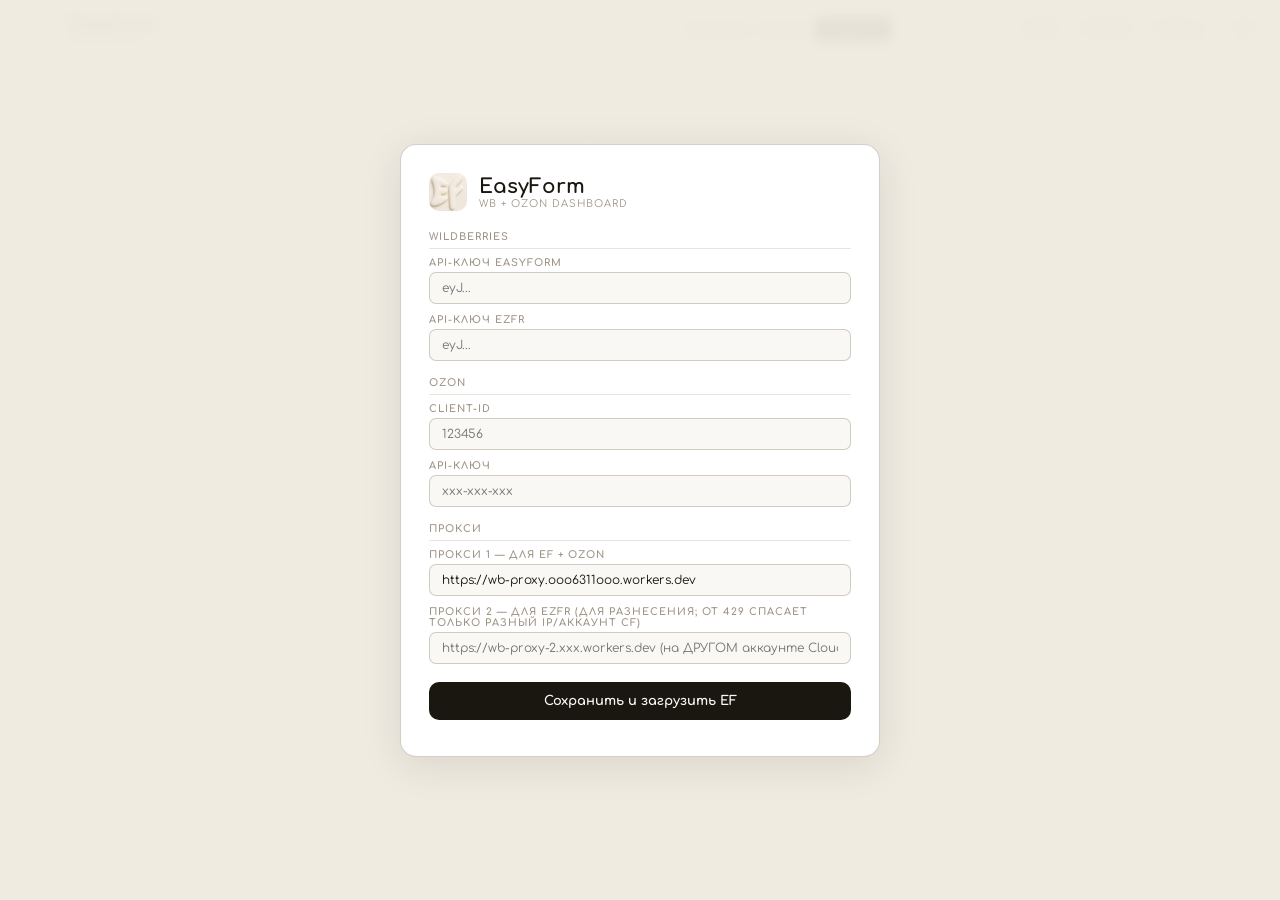
<file: EasyForm_Final_v9 (5).html>
<!DOCTYPE html>
<html lang="ru">
<head>
<meta charset="UTF-8">
<title>EasyForm Dashboard</title>
<link href="https://fonts.googleapis.com/css2?family=Comfortaa:wght@300;400;500;600;700&display=swap" rel="stylesheet">
<style>
:root{--bg:#F0EBE1;--bg2:#E8E1D4;--bg3:#FAF8F4;--card:#FFF;--border:rgba(160,148,128,.25);--border2:rgba(160,148,128,.45);--ink:#1A1610;--ink2:#6B6357;--ink3:#A09688;--green:#2D7A4F;--red:#B84040;--amber:#A06820;--blue:#005BFF;}
*{box-sizing:border-box;margin:0;padding:0}
body{font-family:'Comfortaa',sans-serif;background:var(--bg);color:var(--ink);font-size:13px}

.header{background:var(--bg2);border-bottom:1px solid var(--border2);padding:0 20px;height:60px;display:flex;align-items:center;gap:12px;position:sticky;top:0;z-index:100}
.logo{width:38px;height:38px;border-radius:10px;object-fit:cover}
.bname{font-size:16px;font-weight:700}.bsub{font-size:9px;color:var(--ink3);letter-spacing:.12em;text-transform:uppercase}
.hright{margin-left:auto;display:flex;align-items:center;gap:8px}
.clock{font-size:12px;color:var(--ink2);white-space:nowrap}
.tabs{display:flex;gap:2px;background:var(--bg);border-radius:8px;padding:3px}
.tab{padding:5px 12px;border-radius:6px;font-size:11px;font-weight:700;cursor:pointer;border:none;background:0;color:var(--ink3);font-family:inherit;white-space:nowrap}
.tab.on{background:var(--ink);color:var(--bg3)}
.tab.ozon.on{background:var(--blue);color:#fff}
.b{padding:5px 10px;background:0;border:1px solid var(--border2);border-radius:7px;font-size:11px;font-weight:600;color:var(--ink2);cursor:pointer;font-family:inherit;display:flex;align-items:center;gap:4px;white-space:nowrap}
.b:hover{background:var(--ink);color:var(--bg3);border-color:var(--ink)}
.b:disabled{opacity:.4;cursor:default}
.upd{font-size:10px;color:var(--ink3)}

.sov{display:none;position:fixed;inset:0;background:rgba(240,235,225,.95);backdrop-filter:blur(6px);z-index:200;align-items:center;justify-content:center}
.sov.show{display:flex}
.sc{background:var(--card);border:1px solid var(--border2);border-radius:16px;padding:28px;width:480px;box-shadow:0 8px 40px rgba(0,0,0,.1);max-height:90vh;overflow-y:auto}
.slogo{display:flex;align-items:center;gap:12px;margin-bottom:20px}
.stitle{font-size:20px;font-weight:700}.ssub{font-size:10px;color:var(--ink3);letter-spacing:.1em;text-transform:uppercase}
.ssec{font-size:10px;font-weight:700;color:var(--ink3);text-transform:uppercase;letter-spacing:.1em;margin:16px 0 8px;padding-bottom:6px;border-bottom:1px solid var(--border)}
.fg{margin-bottom:10px}
.fl{font-size:10px;color:var(--ink3);text-transform:uppercase;letter-spacing:.1em;margin-bottom:4px;font-weight:700}
.fi{width:100%;padding:8px 12px;font-size:12px;background:var(--bg3);border:1px solid var(--border2);border-radius:7px;color:var(--ink);font-family:inherit;outline:0}
.fi:focus{border-color:var(--ink)}
.sbtn{width:100%;padding:12px;background:var(--ink);color:var(--bg3);border:0;border-radius:10px;font-size:13px;font-weight:700;cursor:pointer;font-family:inherit;margin-top:8px}
.smsg{font-size:12px;margin-top:8px;text-align:center}
.smsg.err{color:var(--red)}

.main{padding:20px;max-width:1400px;margin:0 auto}
.mg{display:grid;grid-template-columns:repeat(4,1fr);gap:10px;margin-bottom:18px}
.mc{background:var(--card);border:1px solid var(--border);border-radius:11px;padding:14px 16px}
.ml{font-size:9px;color:var(--ink3);text-transform:uppercase;letter-spacing:.12em;font-weight:700;margin-bottom:7px}
.mv{font-size:24px;font-weight:700;line-height:1}.mv.g{color:var(--green)}.mv.a{color:var(--amber)}.mv.sm{font-size:18px}.mv.oz{color:var(--blue)}
.md{font-size:11px;margin-top:4px}
.du{color:var(--green)}.dd{color:var(--red)}.ds{color:var(--ink3)}

.sec{margin-bottom:20px}
.sh{display:flex;align-items:center;justify-content:space-between;padding-bottom:7px;margin-bottom:10px;border-bottom:1px solid var(--border2);flex-wrap:wrap;gap:6px}
.st{font-size:10px;font-weight:700;color:var(--ink2);text-transform:uppercase;letter-spacing:.12em}
.sm{font-size:11px;color:var(--ink3)}
.flt{padding:5px 10px;font-size:11px;background:var(--bg3);border:1px solid var(--border2);border-radius:7px;color:var(--ink);font-family:inherit;outline:0;width:170px}
.flt:focus{border-color:var(--ink)}

.tw{background:var(--card);border:1px solid var(--border);border-radius:11px;overflow:hidden}
.sw{background:var(--card);border:1px solid var(--border);border-radius:11px;overflow-x:auto}
table{width:100%;border-collapse:collapse}
thead th{text-align:left;padding:8px 12px;font-size:9px;font-weight:700;color:var(--ink3);background:var(--bg3);text-transform:uppercase;letter-spacing:.1em;border-bottom:1px solid var(--border);font-family:inherit;white-space:nowrap}
thead th.sa{background:var(--ink)!important;color:var(--bg3)!important}
thead th.wh{background:var(--bg2)!important;color:var(--ink2)!important}
thead th[onclick]{cursor:pointer;user-select:none}
tbody td{padding:7px 12px;color:var(--ink);border-bottom:1px solid var(--border);vertical-align:middle}
tbody tr:last-child td{border-bottom:0}
tbody tr:hover{background:var(--bg3)}
.tp{font-size:11px;font-weight:700;color:var(--ink2);background:var(--bg2);padding:2px 8px;border-radius:20px}
.art{font-family:monospace;font-size:11px;color:var(--ink2)}
.nb{font-size:9px;background:#E4F0EB;color:var(--green);padding:2px 6px;border-radius:10px;font-weight:700;margin-right:4px}
.pr{font-weight:700}.pc{font-size:11px;color:var(--blue);font-weight:600}
.qo{color:var(--green);font-weight:700}.ql{color:var(--amber);font-weight:700}.qx{color:var(--red);font-weight:700}
.tc{font-weight:700;background:var(--bg3)!important;text-align:center;font-size:15px}
.er td{text-align:center;padding:10px}
.eb{background:0;border:1px solid var(--border2);border-radius:7px;padding:5px 16px;font-size:11px;font-weight:600;color:var(--ink2);cursor:pointer;font-family:inherit}
.eb:hover{background:var(--ink);color:var(--bg3);border-color:var(--ink)}
.fl2{display:inline-flex;align-items:center;gap:4px;padding:2px 8px;border-radius:20px;font-size:11px;font-weight:700}
.ff{background:#FEE8E8;color:#B84040}.fw{background:#FEF3E2;color:#A06820}
.fk{background:#E8F4EE;color:#2D7A4F}.fd{background:#EDEDF0;color:#6B6B80}.fe{background:#F5F5F5;color:#A09688}
.dbw{background:var(--bg2);border-radius:4px;height:5px;width:70px;overflow:hidden;display:inline-block;vertical-align:middle;margin-left:5px}
.db{height:100%;border-radius:4px}
.bf{background:#B84040}.bw{background:#A06820}.bk{background:#2D7A4F}.bd{background:#A09688}
.em{padding:28px;text-align:center;color:var(--ink3)}
.lm{padding:50px;text-align:center;color:var(--ink3)}
.sb{background:var(--bg3);border:1px solid var(--border);border-radius:10px;padding:10px 14px;margin-bottom:14px;font-size:12px;color:var(--ink2);display:flex;gap:10px;align-items:flex-start;word-break:break-all}
.sde{width:8px;height:8px;border-radius:50%;flex-shrink:0;margin-top:4px;background:var(--red)}
.sp{display:inline-block;animation:spin .8s linear infinite}
.loadbtn{margin-top:14px;padding:9px 22px;background:var(--ink);color:var(--bg3);border:0;border-radius:9px;font-size:12px;font-weight:700;cursor:pointer;font-family:inherit}
@keyframes spin{to{transform:rotate(360deg)}}
</style>
</head>
<body>

<div class="sov show" id="setup">
<div class="sc">
  <div class="slogo">
    <img id="slogoimg" class="logo" alt="">
    <div><div class="stitle">EasyForm</div><div class="ssub">WB + Ozon Dashboard</div></div>
  </div>
  <div class="ssec">Wildberries</div>
  <div class="fg"><div class="fl">API-ключ Easyform</div><input class="fi" type="password" id="sk1" placeholder="eyJ..."></div>
  <div class="fg"><div class="fl">API-ключ EZFR</div><input class="fi" type="password" id="sk2" placeholder="eyJ..."></div>
  <div class="ssec">Ozon</div>
  <div class="fg"><div class="fl">Client-ID</div><input class="fi" id="soid" placeholder="123456"></div>
  <div class="fg"><div class="fl">API-ключ</div><input class="fi" type="password" id="sokey" placeholder="xxx-xxx-xxx"></div>
  <div class="ssec">Прокси</div>
  <div class="fg"><div class="fl">Прокси 1 — для EF + Ozon</div><input class="fi" id="sprx" value="https://wb-proxy.ooo6311ooo.workers.dev"></div>
  <div class="fg"><div class="fl">Прокси 2 — для EZFR (для разнесения; от 429 спасает только РАЗНЫЙ IP/аккаунт CF)</div><input class="fi" id="sprx2" placeholder="https://wb-proxy-2.xxx.workers.dev (на ДРУГОМ аккаунте Cloudflare)"></div>
  <button class="sbtn" onclick="doSave()">Сохранить и загрузить EF</button>
  <div class="smsg" id="smsg"></div>
</div></div>

<div class="header">
  <img id="hlogo" class="logo" alt="">
  <div><div class="bname" id="hname">EasyForm</div><div class="bsub">Dashboard</div></div>
  <div class="hright">
    <div class="clock" id="clk"></div>
    <div class="tabs">
      <button class="tab on" onclick="go(1)">Easyform</button>
      <button class="tab" onclick="go(2)">EZFR</button>
      <button class="tab ozon" onclick="go(3)">Ozon</button>
    </div>
    <button class="b" id="rb1" onclick="reload(1)"><span id="ri1">↻</span> EF</button>
    <button class="b" id="rb2" onclick="reload(2)"><span id="ri2">↻</span> EZFR</button>
    <button class="b" id="rb3" onclick="reload(3)"><span id="ri3">↻</span> Ozon</button>
    <span class="upd" id="upd"></span>
    <button class="b" onclick="openSetup()">⚙</button>
  </div>
</div>

<div class="main">
  <div id="v1"><div class="lm">⚙ Введите API-ключи</div></div>
  <div id="v2" style="display:none"><div class="lm">⚙ Введите API-ключи</div></div>
  <div id="v3" style="display:none"><div class="lm">⚙ Введите API-ключи</div></div>
</div>

<script>
/* ── Логотипы (оригиналы, сжаты до 76px ~7.5КБ вместо ~290КБ) ── */
const L1="[data-uri]";
const L2="[data-uri]";
const L3="[data-uri]";

let PX='https://wb-proxy.ooo6311ooo.workers.dev';   // Прокси 1 → EF + Ozon
let PX2='';                                         // Прокси 2 → EZFR
const K={1:'',2:'',oid:'',okey:''};
const D={1:null,2:null,3:null};
const EXP={1:false,2:false,3:false};                // разворот таблицы заказов
const EXS={1:false,2:false,3:false};                // разворот остатков
const EXD={1:false,2:false,3:false};                // разворот дефицита
const SS={1:null,2:null,3:null};
const FS={1:'',2:'',3:''};                          // фильтр остатков по артикулу
const DS={1:{c:'days',d:1},2:{c:'days',d:1},3:{c:'days',d:1}};
const LIM=20;

// clock
setInterval(()=>{
  document.getElementById('clk').textContent=
    new Date().toLocaleDateString('ru',{day:'2-digit',month:'2-digit',year:'numeric'})+' · '+
    new Date().toLocaleTimeString('ru',{hour:'2-digit',minute:'2-digit',second:'2-digit'});
},1000);

function td(){return new Date().toISOString().slice(0,10)}
function yd(){return new Date(Date.now()-864e5).toISOString().slice(0,10)}
function wd(){return new Date(Date.now()-7*864e5).toISOString().slice(0,10)}

// setup
function doSave(){
  K[1]=document.getElementById('sk1').value.trim();
  K[2]=document.getElementById('sk2').value.trim();
  K.oid=document.getElementById('soid').value.trim();
  K.okey=document.getElementById('sokey').value.trim();
  PX=document.getElementById('sprx').value.trim()||PX;
  PX2=document.getElementById('sprx2').value.trim();
  try{localStorage.setItem('ef_d',JSON.stringify({k1:K[1],k2:K[2],oid:K.oid,okey:K.okey,px:PX,px2:PX2}))}catch(e){}
  document.getElementById('setup').classList.remove('show');
  // При сохранении грузим только основной кабинет EF. Остальные — по кнопке.
  if(K[1]){D[1]=null;reload(1);}
  placeholders();
}
function openSetup(){
  document.getElementById('sk1').value=K[1];
  document.getElementById('sk2').value=K[2];
  document.getElementById('soid').value=K.oid;
  document.getElementById('sokey').value=K.okey;
  document.getElementById('sprx').value=PX;
  document.getElementById('sprx2').value=PX2;
  document.getElementById('setup').classList.add('show');
}

// Заглушка «нажмите для загрузки» для незагруженных кабинетов
function placeholders(){
  [1,2,3].forEach(n=>{
    if(D[n])return;
    const has=(n<=2)?!!K[n]:(!!K.oid&&!!K.okey);
    const el=document.getElementById('v'+n);
    el.innerHTML=has
      ?`<div class="lm">Данные не загружены<br><button class="loadbtn" onclick="reload(${n})">↻ Загрузить ${n===1?'Easyform':n===2?'EZFR':'Ozon'}</button></div>`
      :'<div class="lm">⚙ Введите API-ключи</div>';
  });
}

// tabs — переключение НЕ грузит данные (только по кнопке)
function go(n){
  document.querySelectorAll('.tab').forEach((t,i)=>{t.classList.toggle('on',i===n-1)});
  [1,2,3].forEach(i=>document.getElementById('v'+i).style.display=i===n?'block':'none');
  document.getElementById('hlogo').src=n===1?L1:n===2?L2:L3;
  document.getElementById('hname').textContent=n===1?'EasyForm':n===2?'EZFR':'Ozon';
}

/* ═══ RATE-LIMITED FETCH ═══
   EF (каб.1) и Ozon → прокси 1 (PX).  EZFR (каб.2) → прокси 2 (PX2).
   ВАЖНО: оба прокси у вас на одном аккаунте Cloudflare = один IP для WB,
   а статистика WB лимитит по IP+токену. Поэтому очередь к WB — ОБЩАЯ:
   все WB-запросы (EF и EZFR) идут строго по одному, с большой паузой. */
function pxFor(cab){return (cab===2&&PX2)?PX2:PX;}
let _wbBusy=Promise.resolve();   // общая очередь ко всем WB-запросам
let _wbLast=0;
const WB_GAP=7000;               // пауза между любыми двумя WB-запросами, мс
function wbQueue(fn){
  const run=_wbBusy.then(async()=>{
    const g=Math.max(0,_wbLast+WB_GAP-Date.now());
    if(g>0)await new Promise(r=>setTimeout(r,g));
    try{return await fn();}finally{_wbLast=Date.now();}
  });
  _wbBusy=run.catch(()=>{});      // очередь не должна рваться при ошибке
  return run;
}

async function wbGet(url,token,cab){
  const purl=pxFor(cab)+'?url='+encodeURIComponent(url);
  const waits=[8000,15000,30000];          // нарастающие паузы между попытками
  let lastInfo='';
  return wbQueue(async()=>{
    for(let i=0;i<=waits.length;i++){
      let r,txt='';
      try{
        r=await fetch(purl,{headers:{'X-WB-Token':token}});
        txt=await r.text();
      }catch(netErr){lastInfo='сеть/прокси: '+netErr;r=null;}

      const retriable = !r || r.status===429 || r.status>=500 || !txt || !txt.trim();
      if(retriable){
        if(r) lastInfo = r.status===429 ? '429 (лимит токена/IP)' :
                         r.status>=500 ? ('WB '+r.status) :
                         (!txt||!txt.trim()) ? 'пустой ответ' : ('WB '+r.status);
        if(i===waits.length){
          throw new Error('WB: не удалось получить данные после '+(waits.length+1)+' попыток ('+lastInfo+'). Токен, вероятно, занят (PBI?). Подождите 1–2 мин и нажмите ↻.');
        }
        const ra=r?parseInt(r.headers.get('retry-after')||'0',10):0;
        const wait=ra>0?ra*1000:waits[i];
        const ic=document.getElementById('ri'+cab);if(ic)ic.innerHTML='<span class="sp">↻</span>';
        await new Promise(x=>setTimeout(x,wait));
        continue;
      }
      if(!r.ok){throw new Error('WB '+r.status+': '+txt.slice(0,200));}
      try{return JSON.parse(txt);}
      catch(e){throw new Error('WB: некорректный JSON — '+txt.slice(0,160));}
    }
  });
}

// Ozon → всегда прокси 1 (PX). Отдельный счётчик паузы.
let _ozT=0;
async function ozPost(url,body){
  const g=Math.max(0,_ozT+1200-Date.now());if(g>0)await new Promise(r=>setTimeout(r,g));_ozT=Date.now();
  const purl=PX+'?url='+encodeURIComponent(url);
  let r=await fetch(purl,{method:'POST',headers:{'X-Ozon-Client-Id':K.oid,'X-Ozon-Api-Key':K.okey,'Content-Type':'application/json'},body:JSON.stringify(body)});
  if(r.status===429){await new Promise(x=>setTimeout(x,8000));_ozT=Date.now();r=await fetch(purl,{method:'POST',headers:{'X-Ozon-Client-Id':K.oid,'X-Ozon-Api-Key':K.okey,'Content-Type':'application/json'},body:JSON.stringify(body)});}
  if(!r.ok){const t=await r.text().catch(()=>'');throw new Error('Ozon '+r.status+': '+t.slice(0,300));}
  return r;
}

// Безопасный разбор JSON: читаем как текст, пустой/битый ответ → {} вместо краха.
async function safeJson(r,label){
  const txt=await r.text().catch(()=>'');
  if(!txt||!txt.trim())return {};
  try{return JSON.parse(txt);}
  catch(e){throw new Error((label||'API')+': некорректный ответ — '+txt.slice(0,160));}
}
async function reload(n){
  const btn=document.getElementById('rb'+n),ic=document.getElementById('ri'+n);
  if(btn)btn.disabled=true;if(ic)ic.innerHTML='<span class="sp">↻</span>';
  document.getElementById('v'+n).innerHTML='<div class="lm"><span class="sp">↻</span> Загрузка...</div>';
  try{
    if(n<=2)await loadWB(n);else await loadOZ();
  }catch(e){
    document.getElementById('v'+n).innerHTML=`<div class="sb"><div class="sde"></div><div>${e.message}</div></div>`;
  }
  if(btn)btn.disabled=false;if(ic)ic.textContent='↻';
  document.getElementById('upd').textContent='обн. '+new Date().toLocaleTimeString('ru',{hour:'2-digit',minute:'2-digit'});
}

/* ═══ WB ═══  ровно 2 запроса, методы как в рабочем PBI.
   orders:  /supplier/orders?dateFrom=<ГГГГ-01-01>T00:00:00Z&flag=0
   stocks:  /supplier/stocks?dateFrom=<ГГГГ-01-01>T00:00:00Z&flag=0
   Дата URL-кодируется (%3A), как в PBI. Оба идут через общую очередь wbQueue. */
async function loadWB(n){
  const key=K[n],t=td(),y=yd();
  const yearStart=new Date().getFullYear()+'-01-01';
  const df=encodeURIComponent(yearStart+'T00:00:00Z');      // 2026-01-01T00%3A00%3A00Z
  const BASE='https://statistics-api.wildberries.ru/api/v1/supplier';
  const allOrdersR=await wbGet(BASE+'/orders?dateFrom='+df+'&flag=0',key,n);
  const stocksR  =await wbGet(BASE+'/stocks?dateFrom='+df+'&flag=0',key,n);
  const allOrders=Array.isArray(allOrdersR)?allOrdersR:[];
  const stocks=Array.isArray(stocksR)?stocksR:[];
  // дефицит считаем по последним 7 дням, но забираем с начала года (как PBI)
  const w=wd();
  const orders7=allOrders.filter(o=>(o.date||'')>=w);
  const todayO=allOrders.filter(o=>(o.date||'').startsWith(t));
  const yestO=allOrders.filter(o=>(o.date||'').startsWith(y));
  D[n]={todayO,yestO,stocks,orders7};
  renderWB(n);
}

/* ═══ OZON ═══  всего 2 запроса: orders FBO(7дн) + остатки по складам
   Используем v2/posting/fbo/list (как в рабочем запросе PBI): result — массив. */
async function loadOZ(){
  const t=td(),y=yd(),w=wd();
  const OZ='https://api-seller.ozon.ru';

  // ── Заказы FBO: одно окно (7 дней), потом фильтруем в JS ──
  let postings=[],offset=0;
  for(let p=0;p<5;p++){            // максимум 5 страниц × 1000 = 5000 заказов
    const body={dir:'DESC',filter:{since:w+'T00:00:00.000Z',to:t+'T23:59:59.999Z'},limit:1000,offset};
    const r=await ozPost(OZ+'/v2/posting/fbo/list',body);
    const d=await safeJson(r,'Ozon orders');
    const arr=Array.isArray(d.result)?d.result:(d.result&&d.result.postings)||[];
    postings=postings.concat(arr);
    if(arr.length<1000)break;
    offset+=1000;
  }
  const dayOf=o=>(o.created_at||o.in_process_at||'').slice(0,10);
  const todayO=postings.filter(o=>dayOf(o)===t);
  const yestO =postings.filter(o=>dayOf(o)===y);

  // ── Остатки по складам: v2/analytics/stock_on_warehouses (как в рабочем PBI) ──
  // Ответ: result.rows[] с полями item_code, item_name, warehouse_name, free_to_sell_amount …
  let stocksRaw=[],soff=0;
  for(let p=0;p<6;p++){            // максимум 6 страниц × 500 = 3000 строк
    const rS=await ozPost(OZ+'/v2/analytics/stock_on_warehouses',{warehouse_type:'FBO',limit:500,offset:soff});
    const d=await safeJson(rS,'Ozon stocks');
    const rows=(d.result&&d.result.rows)||[];
    stocksRaw=stocksRaw.concat(rows);
    if(rows.length<500)break;
    soff+=500;
  }

  D[3]={todayO,yestO,stocks:stocksRaw,orders7:postings,isOz:true};
  renderOZ();
}

/* ═══ HELPERS ═══ */
const fmt=v=>Math.round(v).toLocaleString('ru')+' ₽';
function dlt(pct){return pct==null?'':pct>=0?'<span class="du">▲ +'+pct+'% vs вчера</span>':'<span class="dd">▼ '+pct+'% vs вчера</span>';}
function wbPrice(o){return o.finishedPrice||o.priceWithDisc||(o.totalPrice*(1-(o.discountPercent||0)/100))||o.totalPrice||0;}
function wbQty(s){return s.quantity||s.quantityFull||s.quantityNotInOrders||0;}
const ozRev=o=>(o.products||[]).reduce((s,p)=>s+parseFloat(p.price||p.offer_price||0)*(p.quantity||1),0);

/* ═══ RENDER WB ═══ */
function renderWB(n){
  const{todayO,yestO,stocks}=D[n];
  const tC=todayO.length,yC=yestO.length;
  const tR=todayO.reduce((s,o)=>s+wbPrice(o),0);
  const yR=yestO.reduce((s,o)=>s+wbPrice(o),0);
  const dO=yC>0?Math.round((tC-yC)/yC*100):null;
  const dR=yR>0?Math.round((tR-yR)/yR*100):null;

  let h=`<div class="mg">
    <div class="mc"><div class="ml">Заказы сегодня</div><div class="mv">${tC}</div><div class="md">${dlt(dO)}</div></div>
    <div class="mc"><div class="ml">Вчера</div><div class="mv">${yC}</div></div>
    <div class="mc"><div class="ml">Сумма сегодня</div><div class="mv sm g">${fmt(tR)}</div><div class="md">${dlt(dR)}</div></div>
    <div class="mc"><div class="ml">Сумма вчера</div><div class="mv sm">${fmt(yR)}</div></div>
  </div>`;

  h+=ordersHTML(n,todayO,'wb');
  h+=stocksHTML(n);
  h+=deficitHTML(n);

  document.getElementById('v'+n).innerHTML=h;
  paintTables(n);
}

/* ═══ RENDER OZON ═══ */
function renderOZ(){
  const{todayO,yestO,stocks}=D[3];
  const tC=todayO.length,yC=yestO.length;
  const tR=todayO.reduce((s,o)=>s+ozRev(o),0);
  const yR=yestO.reduce((s,o)=>s+ozRev(o),0);
  const dO=yC>0?Math.round((tC-yC)/yC*100):null;
  const dR=yR>0?Math.round((tR-yR)/yR*100):null;

  let h=`<div class="mg">
    <div class="mc"><div class="ml">Заказы сегодня</div><div class="mv oz">${tC}</div><div class="md">${dlt(dO)}</div></div>
    <div class="mc"><div class="ml">Вчера</div><div class="mv">${yC}</div></div>
    <div class="mc"><div class="ml">Сумма сегодня</div><div class="mv sm oz">${fmt(tR)}</div><div class="md">${dlt(dR)}</div></div>
    <div class="mc"><div class="ml">Сумма вчера</div><div class="mv sm">${fmt(yR)}</div></div>
  </div>`;

  h+=ordersHTML(3,todayO,'oz');
  h+=stocksHTML(3);
  h+=deficitHTML(3);

  document.getElementById('v3').innerHTML=h;
  paintTables(3);
}

function paintTables(n){
  const e1=document.getElementById('stbl'+n);if(e1)e1.innerHTML=stocksTbl(n);
  const e2=document.getElementById('dtbl'+n);if(e2)e2.innerHTML=defTbl(n);
}

/* ═══ ORDERS TABLE ═══ */
function ordersHTML(n,orders,type){
  const sorted=[...orders].sort((a,b)=>{
    const da=type==='wb'?a.date:(a.in_process_at||a.created_at);
    const db=type==='wb'?b.date:(b.in_process_at||b.created_at);
    return new Date(db)-new Date(da);
  });
  const show=EXP[n]?sorted:sorted.slice(0,LIM);
  const rows=show.map((o,i)=>{
    let t,art,name,qty,price,pclient,wh;
    if(type==='wb'){
      t=o.date?new Date(o.date).toLocaleTimeString('ru',{hour:'2-digit',minute:'2-digit'}):'—';
      art=(o.supplierArticle||'—').slice(0,16);name=(o.subject||o.category||'—').slice(0,26);
      qty=o.quantity||1;price=wbPrice(o);pclient=o.salePrice||(price>0?Math.round(price*0.7):null);
      wh=(o.warehouseName||'—').slice(0,20);
    }else{
      const dt=o.in_process_at||o.created_at;
      t=dt?new Date(dt).toLocaleTimeString('ru',{hour:'2-digit',minute:'2-digit'}):'—';
      const items=o.products||[];
      art=items.map(p=>p.offer_id||'').join(', ').slice(0,16);
      name=items.map(p=>p.name||'').join(', ').slice(0,26);
      qty=items.reduce((s,p)=>s+(p.quantity||1),0);
      price=ozRev(o);pclient=null;
      wh=((o.analytics_data&&o.analytics_data.warehouse_name)||'—').slice(0,20);
    }
    const nb=i<3&&!EXP[n]?'<span class="nb">NEW</span>':'';
    const pcCol=pclient?`<td><span class="pc">${fmt(pclient)}</span></td>`:(type==='wb'?'<td>—</td>':'');
    return `<tr><td><span class="tp">${t}</span></td><td><span class="art">${art}</span></td>
      <td>${nb}${name}</td><td>${qty}</td><td><span class="pr">${price>0?fmt(price):'—'}</span></td>${pcCol}
      <td style="font-size:11px;color:var(--ink3)">${wh}</td></tr>`;
  }).join('');

  const exp=!EXP[n]&&sorted.length>LIM
    ?`<tr class="er"><td colspan="8"><button class="eb" onclick="togExp(${n},'${type}')">▼ Все ${sorted.length}</button></td></tr>`
    :sorted.length>LIM&&EXP[n]
    ?`<tr class="er"><td colspan="8"><button class="eb" onclick="togExp(${n},'${type}')">▲ Свернуть</button></td></tr>`:'';

  const thPC=type==='wb'?'<th>Цена клиента</th>':'';
  return `<div class="sec"><div class="sh"><span class="st">Заказы сегодня</span><span class="sm">${orders.length} заказов</span></div>
    <div class="tw"><table><thead><tr><th>Время</th><th>Артикул</th><th>Товар</th><th>Кол-во</th><th>Цена</th>${thPC}<th>Склад</th></tr></thead>
    <tbody>${rows||'<tr><td colspan="8" class="em">Нет заказов</td></tr>'}${exp}</tbody></table></div></div>`;
}

function togExp(n,type){EXP[n]=!EXP[n];if(D[n]){if(n<=2)renderWB(n);else renderOZ();}}

/* ═══ STOCKS PIVOT ═══ */
function stocksHTML(n){
  const stocks=D[n].stocks,type=D[n].isOz?'oz':'wb';
  const arts={},whs=new Set();
  stocks.forEach(s=>{
    let art,wh,q,name;
    if(type==='wb'){art=s.supplierArticle||'—';wh=s.warehouseName||'—';q=wbQty(s);name=s.subject||s.category||'';}
    else{art=s.item_code||s.offer_id||'—';wh=s.warehouse_name||'—';q=s.free_to_sell_amount||s.quantity||0;name=s.item_name||'';}
    whs.add(wh);
    if(!arts[art])arts[art]={name,total:0,wh:{}};
    arts[art].wh[wh]=(arts[art].wh[wh]||0)+q;
    arts[art].total+=q;
  });
  const whTot={};whs.forEach(w=>{whTot[w]=Object.values(arts).reduce((s,a)=>s+(a.wh[w]||0),0)});
  const whList=[...whs].sort((a,b)=>whTot[b]-whTot[a]);
  D[n].arts=arts;D[n].whList=whList;
  if(!SS[n])SS[n]={c:'total',d:-1};

  return `<div class="sec"><div class="sh"><span class="st">Остатки по складам</span>
    <span style="display:flex;align-items:center;gap:8px">
      <input class="flt" id="sflt${n}" placeholder="🔎 фильтр по артикулу" value="${FS[n]||''}" oninput="fltS(${n},this.value)">
      <span class="sm">${Object.keys(arts).length} арт. · ${whList.length} складов</span>
    </span></div>
    <div class="sw" id="stbl${n}"><div class="lm"><span class="sp">↻</span></div></div></div>`;
}

function fltS(n,val){
  FS[n]=val;
  const e=document.getElementById('stbl'+n);if(e)e.innerHTML=stocksTbl(n);
}
function sortS(n,c){
  if(!SS[n])SS[n]={c:'total',d:-1};
  SS[n].d=SS[n].c===c?SS[n].d*-1:-1;SS[n].c=c;
  const e=document.getElementById('stbl'+n);if(e)e.innerHTML=stocksTbl(n);
}

function stocksTbl(n){
  const d=D[n];if(!d||!d.arts)return '<div class="em">Нет данных</div>';
  const{arts,whList}=d;
  const{c,d:dir}=SS[n]||{c:'total',d:-1};
  const f=(FS[n]||'').trim().toLowerCase();
  let keys=Object.keys(arts);
  if(f)keys=keys.filter(a=>a.toLowerCase().includes(f)||(arts[a].name||'').toLowerCase().includes(f));
  const artL=keys.sort((a,b)=>{
    const va=c==='total'?arts[a].total:(arts[a].wh[c]||0);
    const vb=c==='total'?arts[b].total:(arts[b].wh[c]||0);
    return(va-vb)*dir;
  });
  const ar=k=>SS[n].c===k?(SS[n].d<0?' ↓':' ↑'):' ↕';
  const cl=k=>SS[n].c===k?' sa':'';
  const whH=whList.map(w=>`<th class="wh${cl(w)}" onclick="sortS(${n},'${w.replace(/'/g,"\\'")}')"><span style="font-size:8px">${w.slice(0,14)}</span>${ar(w)}</th>`).join('');
  const show=EXS[n]?artL:artL.slice(0,LIM);
  const rows=show.map(a=>{
    const v=arts[a];const tc=v.total===0?'qx':v.total<10?'ql':'qo';
    const cells=whList.map(w=>{const q=v.wh[w]||0;return`<td class="${q===0?'qx':q<10?'ql':'qo'}" style="text-align:center">${q||'—'}</td>`}).join('');
    return`<tr><td><span class="art">${a}</span><div style="font-size:10px;color:var(--ink3)">${v.name.slice(0,22)}</div></td><td class="tc ${tc}">${v.total}</td>${cells}</tr>`;
  }).join('');
  const span=whList.length+2;
  const exp=artL.length>LIM
    ? `<tr class="er"><td colspan="${span}"><button class="eb" onclick="togExS(${n})">${EXS[n]?'▲ Свернуть':'▼ Все '+artL.length}</button></td></tr>`
    : '';
  return`<table><thead><tr><th>Артикул</th><th class="${cl('total')}" style="background:var(--bg3)" onclick="sortS(${n},'total')">Итого${ar('total')}</th>${whH}</tr></thead><tbody>${rows||'<tr><td class="em" colspan="99">Ничего не найдено</td></tr>'}${exp}</tbody></table>`;
}
function togExS(n){EXS[n]=!EXS[n];const e=document.getElementById('stbl'+n);if(e)e.innerHTML=stocksTbl(n);}

/* ═══ DEFICIT ═══ */
function deficitHTML(n){
  return`<div class="sec"><div class="sh"><span class="st">📦 Дефицит и неликвид</span>
    <span class="sm" style="display:flex;gap:4px;flex-wrap:wrap">
      <span class="fl2 ff">🔥 &lt;14дн</span><span class="fl2 fw">⚠️ 14-30</span>
      <span class="fl2 fk">✅ 30-90</span><span class="fl2 fd">💀 &gt;90</span>
    </span></div>
    <div class="sw" id="dtbl${n}"><div class="lm"><span class="sp">↻</span></div></div></div>`;
}

function sortD(n,c){const s=DS[n];s.d=s.c===c?s.d*-1:(c==='days'?1:-1);s.c=c;const e=document.getElementById('dtbl'+n);if(e)e.innerHTML=defTbl(n);}

function defTbl(n){
  const d=D[n];if(!d||!d.arts)return'<div class="em">Нет данных</div>';
  const{arts,orders7,isOz}=d;
  const om={};
  (orders7||[]).forEach(o=>{
    if(isOz){(o.products||[]).forEach(p=>{const a=p.offer_id||'—';om[a]=(om[a]||0)+(p.quantity||1)});}
    else{const a=o.supplierArticle||'—';om[a]=(om[a]||0)+(o.quantity||1);}
  });
  const rows=Object.keys(arts).map(a=>{
    const stk=arts[a].total,name=arts[a].name||'',o7=om[a]||0;
    const dr=o7/7,need=Math.round(dr*30),days=dr>0?Math.round(stk/dr):null;
    let fc,ft,bc,bw,sev;
    if(days===null){fc='fe';ft='— нет продаж';bc='bd';bw=0;sev=99999;}
    else if(days<14){fc='ff';ft='🔥 '+days+'дн';bc='bf';bw=Math.min(100,days/14*100);sev=days;}
    else if(days<30){fc='fw';ft='⚠️ '+days+'дн';bc='bw';bw=Math.min(100,days/30*100);sev=days;}
    else if(days<=90){fc='fk';ft='✅ '+days+'дн';bc='bk';bw=Math.min(100,days/90*100);sev=days;}
    else{fc='fd';ft='💀 '+days+'д';bc='bd';bw=100;sev=days;}
    const def=need>stk?need-stk:0;
    const sc=stk===0?'qx':stk<10?'ql':'qo';
    return{a,name,stk,o7,need,days,def,fc,ft,bc,bw,sc,sev};
  });
  const{c,d:dir}=DS[n];
  rows.sort((a,b)=>{
    if(c==='art')return dir*(a.a<b.a?-1:a.a>b.a?1:0);
    let va,vb;
    if(c==='stk'){va=a.stk;vb=b.stk}else if(c==='o7'){va=a.o7;vb=b.o7}
    else if(c==='need'){va=a.need;vb=b.need}else if(c==='def'){va=a.def;vb=b.def}
    else{va=a.sev;vb=b.sev}
    return dir*(va-vb);
  });
  const ar=k=>DS[n].c===k?(DS[n].d>0?' ↑':' ↓'):' ↕';
  const cl=k=>DS[n].c===k?' sa':'';
  const th=(k,l,al='center')=>`<th class="${cl(k)}" onclick="sortD(${n},'${k}')" style="text-align:${al}">${l}${ar(k)}</th>`;
  const show=EXD[n]?rows:rows.slice(0,LIM);
  const trs=show.map(r=>`<tr>
    <td><span class="art">${r.a}</span><div style="font-size:10px;color:var(--ink3)">${r.name.slice(0,24)}</div></td>
    <td class="${r.sc}" style="text-align:center;font-size:14px;font-weight:700">${r.stk}</td>
    <td style="text-align:center">${r.o7}</td>
    <td style="text-align:center;color:var(--ink2)">${r.need||'—'}</td>
    <td style="text-align:center;color:${r.def>0?'var(--red)':'var(--green)'};font-weight:${r.def>0?700:400}">${r.def>0?'-'+r.def:'✓'}</td>
    <td><span class="fl2 ${r.fc}">${r.ft}</span>${r.days!=null?`<span class="dbw"><span class="db ${r.bc}" style="width:${r.bw}%"></span></span>`:''}</td>
  </tr>`).join('');
  const exp=rows.length>LIM
    ? `<tr class="er"><td colspan="6"><button class="eb" onclick="togExD(${n})">${EXD[n]?'▲ Свернуть':'▼ Все '+rows.length}</button></td></tr>`
    : '';
  return`<table><thead><tr>${th('art','Артикул','left')}${th('stk','Остаток')}${th('o7','7дн заказов')}${th('need','Потребн. 30дн')}${th('def','Дефицит')}${th('days','Статус')}</tr></thead><tbody>${trs||'<tr><td class="em" colspan="6">Нет</td></tr>'}${exp}</tbody></table>`;
}
function togExD(n){EXD[n]=!EXD[n];const e=document.getElementById('dtbl'+n);if(e)e.innerHTML=defTbl(n);}

/* ═══ INIT ═══ */
window.onload=()=>{
  document.getElementById('hlogo').src=L1;
  document.getElementById('slogoimg').src=L1;
  try{
    const s=JSON.parse(localStorage.getItem('ef_d')||'{}');
    if(s.k1)K[1]=s.k1;if(s.k2)K[2]=s.k2;if(s.oid)K.oid=s.oid;if(s.okey)K.okey=s.okey;if(s.px)PX=s.px;if(s.px2)PX2=s.px2;
    document.getElementById('sk1').value=K[1];document.getElementById('sk2').value=K[2];
    document.getElementById('soid').value=K.oid;document.getElementById('sokey').value=K.okey;
    document.getElementById('sprx').value=PX;
    document.getElementById('sprx2').value=PX2;
    if(K[1]||K[2]||K.oid){
      document.getElementById('setup').classList.remove('show');
      placeholders();
      // Автозагрузка ТОЛЬКО основного кабинета EF. Остальные — по кнопке ↻.
      if(K[1])reload(1);
    }
  }catch(e){}
};
</script>
</body></html>
</file>
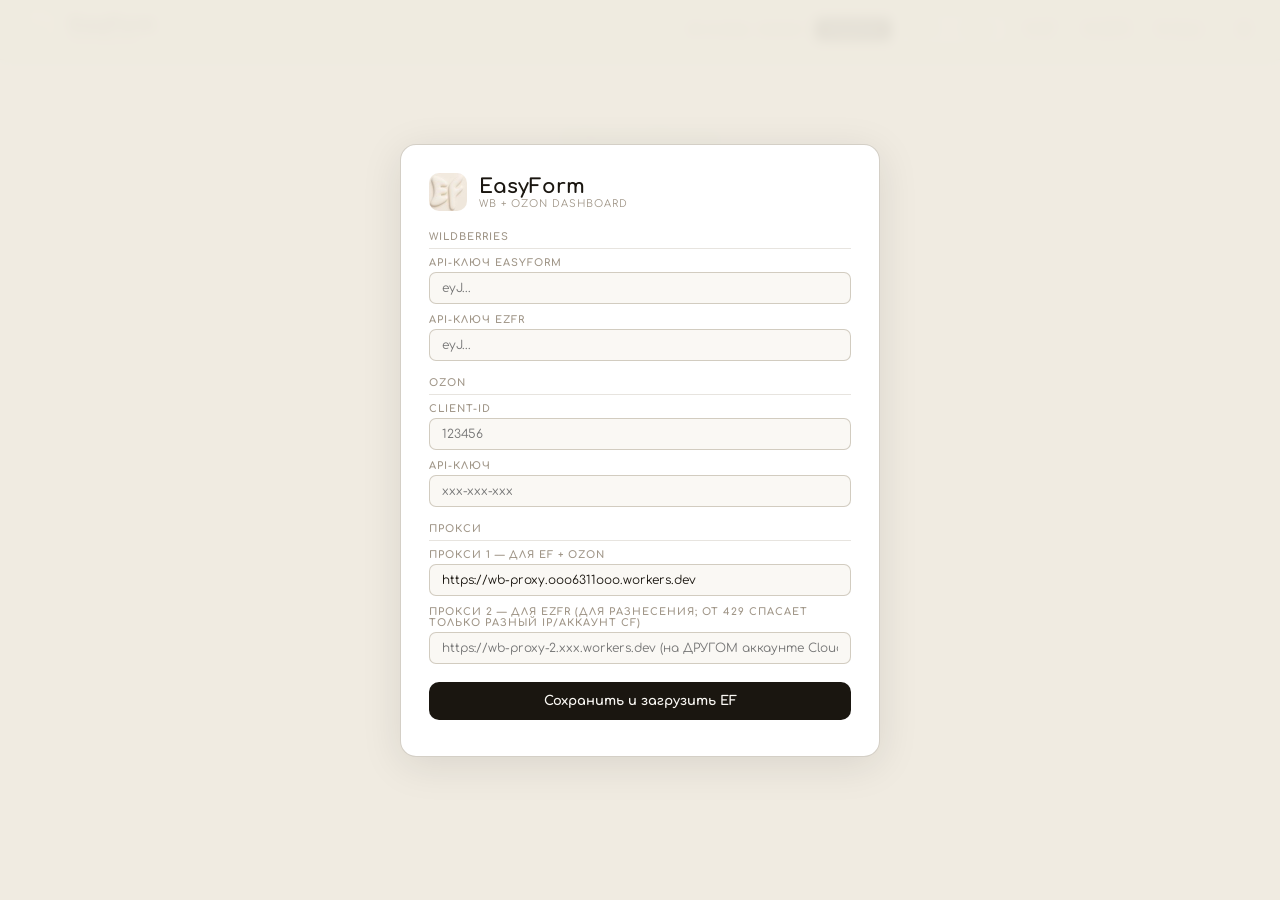
<file: EasyForm_Final_v9 (6).html>
<!DOCTYPE html>
<html lang="ru">
<head>
<meta charset="UTF-8">
<title>EasyForm Dashboard</title>
<link href="https://fonts.googleapis.com/css2?family=Comfortaa:wght@300;400;500;600;700&display=swap" rel="stylesheet">
<style>
:root{--bg:#F0EBE1;--bg2:#E8E1D4;--bg3:#FAF8F4;--card:#FFF;--border:rgba(160,148,128,.25);--border2:rgba(160,148,128,.45);--ink:#1A1610;--ink2:#6B6357;--ink3:#A09688;--green:#2D7A4F;--red:#B84040;--amber:#A06820;--blue:#005BFF;}
*{box-sizing:border-box;margin:0;padding:0}
body{font-family:'Comfortaa',sans-serif;background:var(--bg);color:var(--ink);font-size:13px}

.header{background:var(--bg2);border-bottom:1px solid var(--border2);padding:0 20px;height:60px;display:flex;align-items:center;gap:12px;position:sticky;top:0;z-index:100}
.logo{width:38px;height:38px;border-radius:10px;object-fit:cover}
.bname{font-size:16px;font-weight:700}.bsub{font-size:9px;color:var(--ink3);letter-spacing:.12em;text-transform:uppercase}
.hright{margin-left:auto;display:flex;align-items:center;gap:8px}
.clock{font-size:12px;color:var(--ink2);white-space:nowrap}
.tabs{display:flex;gap:2px;background:var(--bg);border-radius:8px;padding:3px}
.tab{padding:5px 12px;border-radius:6px;font-size:11px;font-weight:700;cursor:pointer;border:none;background:0;color:var(--ink3);font-family:inherit;white-space:nowrap}
.tab.on{background:var(--ink);color:var(--bg3)}
.tab.ozon.on{background:var(--blue);color:#fff}
.b{padding:5px 10px;background:0;border:1px solid var(--border2);border-radius:7px;font-size:11px;font-weight:600;color:var(--ink2);cursor:pointer;font-family:inherit;display:flex;align-items:center;gap:4px;white-space:nowrap}
.b:hover{background:var(--ink);color:var(--bg3);border-color:var(--ink)}
.b:disabled{opacity:.4;cursor:default}
.upd{font-size:10px;color:var(--ink3)}

.sov{display:none;position:fixed;inset:0;background:rgba(240,235,225,.95);backdrop-filter:blur(6px);z-index:200;align-items:center;justify-content:center}
.sov.show{display:flex}
.sc{background:var(--card);border:1px solid var(--border2);border-radius:16px;padding:28px;width:480px;box-shadow:0 8px 40px rgba(0,0,0,.1);max-height:90vh;overflow-y:auto}
.slogo{display:flex;align-items:center;gap:12px;margin-bottom:20px}
.stitle{font-size:20px;font-weight:700}.ssub{font-size:10px;color:var(--ink3);letter-spacing:.1em;text-transform:uppercase}
.ssec{font-size:10px;font-weight:700;color:var(--ink3);text-transform:uppercase;letter-spacing:.1em;margin:16px 0 8px;padding-bottom:6px;border-bottom:1px solid var(--border)}
.fg{margin-bottom:10px}
.fl{font-size:10px;color:var(--ink3);text-transform:uppercase;letter-spacing:.1em;margin-bottom:4px;font-weight:700}
.fi{width:100%;padding:8px 12px;font-size:12px;background:var(--bg3);border:1px solid var(--border2);border-radius:7px;color:var(--ink);font-family:inherit;outline:0}
.fi:focus{border-color:var(--ink)}
.sbtn{width:100%;padding:12px;background:var(--ink);color:var(--bg3);border:0;border-radius:10px;font-size:13px;font-weight:700;cursor:pointer;font-family:inherit;margin-top:8px}
.smsg{font-size:12px;margin-top:8px;text-align:center}
.smsg.err{color:var(--red)}

.main{padding:20px;max-width:1400px;margin:0 auto}
.mg{display:grid;grid-template-columns:repeat(4,1fr);gap:10px;margin-bottom:18px}
.mc{background:var(--card);border:1px solid var(--border);border-radius:11px;padding:14px 16px}
.ml{font-size:9px;color:var(--ink3);text-transform:uppercase;letter-spacing:.12em;font-weight:700;margin-bottom:7px}
.mv{font-size:24px;font-weight:700;line-height:1}.mv.g{color:var(--green)}.mv.a{color:var(--amber)}.mv.sm{font-size:18px}.mv.oz{color:var(--blue)}
.md{font-size:11px;margin-top:4px}
.du{color:var(--green)}.dd{color:var(--red)}.ds{color:var(--ink3)}

.sec{margin-bottom:20px}
.sh{display:flex;align-items:center;justify-content:space-between;padding-bottom:7px;margin-bottom:10px;border-bottom:1px solid var(--border2);flex-wrap:wrap;gap:6px}
.st{font-size:10px;font-weight:700;color:var(--ink2);text-transform:uppercase;letter-spacing:.12em}
.sm{font-size:11px;color:var(--ink3)}
.flt{padding:5px 10px;font-size:11px;background:var(--bg3);border:1px solid var(--border2);border-radius:7px;color:var(--ink);font-family:inherit;outline:0;width:170px}
.flt:focus{border-color:var(--ink)}

.tw{background:var(--card);border:1px solid var(--border);border-radius:11px;overflow:hidden}
.sw{background:var(--card);border:1px solid var(--border);border-radius:11px;overflow-x:auto}
table{width:100%;border-collapse:collapse}
thead th{text-align:left;padding:8px 12px;font-size:9px;font-weight:700;color:var(--ink3);background:var(--bg3);text-transform:uppercase;letter-spacing:.1em;border-bottom:1px solid var(--border);font-family:inherit;white-space:nowrap}
thead th.sa{background:var(--ink)!important;color:var(--bg3)!important}
thead th.wh{background:var(--bg2)!important;color:var(--ink2)!important}
thead th[onclick]{cursor:pointer;user-select:none}
tbody td{padding:7px 12px;color:var(--ink);border-bottom:1px solid var(--border);vertical-align:middle}
tbody tr:last-child td{border-bottom:0}
tbody tr:hover{background:var(--bg3)}
.tp{font-size:11px;font-weight:700;color:var(--ink2);background:var(--bg2);padding:2px 8px;border-radius:20px}
.art{font-family:monospace;font-size:11px;color:var(--ink2)}
.nb{font-size:9px;background:#E4F0EB;color:var(--green);padding:2px 6px;border-radius:10px;font-weight:700;margin-right:4px}
.pr{font-weight:700}.pc{font-size:11px;color:var(--blue);font-weight:600}
.qo{color:var(--green);font-weight:700}.ql{color:var(--amber);font-weight:700}.qx{color:var(--red);font-weight:700}
.tc{font-weight:700;background:var(--bg3)!important;text-align:center;font-size:15px}
.er td{text-align:center;padding:10px}
.eb{background:0;border:1px solid var(--border2);border-radius:7px;padding:5px 16px;font-size:11px;font-weight:600;color:var(--ink2);cursor:pointer;font-family:inherit}
.eb:hover{background:var(--ink);color:var(--bg3);border-color:var(--ink)}
.fl2{display:inline-flex;align-items:center;gap:4px;padding:2px 8px;border-radius:20px;font-size:11px;font-weight:700}
.ff{background:#FEE8E8;color:#B84040}.fw{background:#FEF3E2;color:#A06820}
.fk{background:#E8F4EE;color:#2D7A4F}.fd{background:#EDEDF0;color:#6B6B80}.fe{background:#F5F5F5;color:#A09688}
.dbw{background:var(--bg2);border-radius:4px;height:5px;width:70px;overflow:hidden;display:inline-block;vertical-align:middle;margin-left:5px}
.db{height:100%;border-radius:4px}
.bf{background:#B84040}.bw{background:#A06820}.bk{background:#2D7A4F}.bd{background:#A09688}
.em{padding:28px;text-align:center;color:var(--ink3)}
.lm{padding:50px;text-align:center;color:var(--ink3)}
.sb{background:var(--bg3);border:1px solid var(--border);border-radius:10px;padding:10px 14px;margin-bottom:14px;font-size:12px;color:var(--ink2);display:flex;gap:10px;align-items:flex-start;word-break:break-all}
.sde{width:8px;height:8px;border-radius:50%;flex-shrink:0;margin-top:4px;background:var(--red)}
.sp{display:inline-block;animation:spin .8s linear infinite}
.loadbtn{margin-top:14px;padding:9px 22px;background:var(--ink);color:var(--bg3);border:0;border-radius:9px;font-size:12px;font-weight:700;cursor:pointer;font-family:inherit}
@keyframes spin{to{transform:rotate(360deg)}}
</style>
</head>
<body>

<div class="sov show" id="setup">
<div class="sc">
  <div class="slogo">
    <img id="slogoimg" class="logo" alt="">
    <div><div class="stitle">EasyForm</div><div class="ssub">WB + Ozon Dashboard</div></div>
  </div>
  <div class="ssec">Wildberries</div>
  <div class="fg"><div class="fl">API-ключ Easyform</div><input class="fi" type="password" id="sk1" placeholder="eyJ..."></div>
  <div class="fg"><div class="fl">API-ключ EZFR</div><input class="fi" type="password" id="sk2" placeholder="eyJ..."></div>
  <div class="ssec">Ozon</div>
  <div class="fg"><div class="fl">Client-ID</div><input class="fi" id="soid" placeholder="123456"></div>
  <div class="fg"><div class="fl">API-ключ</div><input class="fi" type="password" id="sokey" placeholder="xxx-xxx-xxx"></div>
  <div class="ssec">Прокси</div>
  <div class="fg"><div class="fl">Прокси 1 — для EF + Ozon</div><input class="fi" id="sprx" value="https://wb-proxy.ooo6311ooo.workers.dev"></div>
  <div class="fg"><div class="fl">Прокси 2 — для EZFR (для разнесения; от 429 спасает только РАЗНЫЙ IP/аккаунт CF)</div><input class="fi" id="sprx2" placeholder="https://wb-proxy-2.xxx.workers.dev (на ДРУГОМ аккаунте Cloudflare)"></div>
  <button class="sbtn" onclick="doSave()">Сохранить и загрузить EF</button>
  <div class="smsg" id="smsg"></div>
</div></div>

<div class="header">
  <img id="hlogo" class="logo" alt="">
  <div><div class="bname" id="hname">EasyForm</div><div class="bsub">Dashboard</div></div>
  <div class="hright">
    <div class="clock" id="clk"></div>
    <div class="tabs">
      <button class="tab on" onclick="go(1)">Easyform</button>
      <button class="tab" onclick="go(2)">EZFR</button>
      <button class="tab ozon" onclick="go(3)">Ozon</button>
    </div>
    <button class="b" id="rb1" onclick="reload(1)"><span id="ri1">↻</span> EF</button>
    <button class="b" id="rb2" onclick="reload(2)"><span id="ri2">↻</span> EZFR</button>
    <button class="b" id="rb3" onclick="reload(3)"><span id="ri3">↻</span> Ozon</button>
    <span class="upd" id="upd"></span>
    <button class="b" onclick="openSetup()">⚙</button>
  </div>
</div>

<div class="main">
  <div id="v1"><div class="lm">⚙ Введите API-ключи</div></div>
  <div id="v2" style="display:none"><div class="lm">⚙ Введите API-ключи</div></div>
  <div id="v3" style="display:none"><div class="lm">⚙ Введите API-ключи</div></div>
</div>

<script>
/* ── Логотипы (оригиналы, сжаты до 76px ~7.5КБ вместо ~290КБ) ── */
const L1="[data-uri]";
const L2="[data-uri]";
const L3="[data-uri]";

let PX='https://wb-proxy.ooo6311ooo.workers.dev';   // Прокси 1 → EF + Ozon
let PX2='';                                         // Прокси 2 → EZFR
const K={1:'',2:'',oid:'',okey:''};
const D={1:null,2:null,3:null};
const EXP={1:false,2:false,3:false};                // разворот таблицы заказов
const EXS={1:false,2:false,3:false};                // разворот остатков
const EXD={1:false,2:false,3:false};                // разворот дефицита
const SS={1:null,2:null,3:null};
const FS={1:'',2:'',3:''};                          // фильтр остатков по артикулу
const DS={1:{c:'days',d:1},2:{c:'days',d:1},3:{c:'days',d:1}};
const LIM=20;

// clock
setInterval(()=>{
  document.getElementById('clk').textContent=
    new Date().toLocaleDateString('ru',{day:'2-digit',month:'2-digit',year:'numeric'})+' · '+
    new Date().toLocaleTimeString('ru',{hour:'2-digit',minute:'2-digit',second:'2-digit'});
},1000);

function td(){return new Date().toISOString().slice(0,10)}
function yd(){return new Date(Date.now()-864e5).toISOString().slice(0,10)}
function wd(){return new Date(Date.now()-7*864e5).toISOString().slice(0,10)}

// setup
function doSave(){
  K[1]=document.getElementById('sk1').value.trim();
  K[2]=document.getElementById('sk2').value.trim();
  K.oid=document.getElementById('soid').value.trim();
  K.okey=document.getElementById('sokey').value.trim();
  PX=document.getElementById('sprx').value.trim()||PX;
  PX2=document.getElementById('sprx2').value.trim();
  try{localStorage.setItem('ef_d',JSON.stringify({k1:K[1],k2:K[2],oid:K.oid,okey:K.okey,px:PX,px2:PX2}))}catch(e){}
  document.getElementById('setup').classList.remove('show');
  // При сохранении грузим только основной кабинет EF. Остальные — по кнопке.
  if(K[1]){D[1]=null;reload(1);}
  placeholders();
}
function openSetup(){
  document.getElementById('sk1').value=K[1];
  document.getElementById('sk2').value=K[2];
  document.getElementById('soid').value=K.oid;
  document.getElementById('sokey').value=K.okey;
  document.getElementById('sprx').value=PX;
  document.getElementById('sprx2').value=PX2;
  document.getElementById('setup').classList.add('show');
}

// Заглушка «нажмите для загрузки» для незагруженных кабинетов
function placeholders(){
  [1,2,3].forEach(n=>{
    if(D[n])return;
    const has=(n<=2)?!!K[n]:(!!K.oid&&!!K.okey);
    const el=document.getElementById('v'+n);
    el.innerHTML=has
      ?`<div class="lm">Данные не загружены<br><button class="loadbtn" onclick="reload(${n})">↻ Загрузить ${n===1?'Easyform':n===2?'EZFR':'Ozon'}</button></div>`
      :'<div class="lm">⚙ Введите API-ключи</div>';
  });
}

// tabs — переключение НЕ грузит данные (только по кнопке)
function go(n){
  document.querySelectorAll('.tab').forEach((t,i)=>{t.classList.toggle('on',i===n-1)});
  [1,2,3].forEach(i=>document.getElementById('v'+i).style.display=i===n?'block':'none');
  document.getElementById('hlogo').src=n===1?L1:n===2?L2:L3;
  document.getElementById('hname').textContent=n===1?'EasyForm':n===2?'EZFR':'Ozon';
}

/* ═══ RATE-LIMITED FETCH ═══
   EF (каб.1) и Ozon → прокси 1 (PX).  EZFR (каб.2) → прокси 2 (PX2).
   ВАЖНО: оба прокси у вас на одном аккаунте Cloudflare = один IP для WB,
   а статистика WB лимитит по IP+токену. Поэтому очередь к WB — ОБЩАЯ:
   все WB-запросы (EF и EZFR) идут строго по одному, с большой паузой. */
function pxFor(cab){return (cab===2&&PX2)?PX2:PX;}
let _wbBusy=Promise.resolve();   // общая очередь ко всем WB-запросам
let _wbLast=0;
const WB_GAP=7000;               // пауза между любыми двумя WB-запросами, мс
function wbQueue(fn){
  const run=_wbBusy.then(async()=>{
    const g=Math.max(0,_wbLast+WB_GAP-Date.now());
    if(g>0)await new Promise(r=>setTimeout(r,g));
    try{return await fn();}finally{_wbLast=Date.now();}
  });
  _wbBusy=run.catch(()=>{});      // очередь не должна рваться при ошибке
  return run;
}

async function wbGet(url,token,cab){
  const purl=pxFor(cab)+'?url='+encodeURIComponent(url);
  const waits=[8000,15000,30000];          // нарастающие паузы между попытками
  let lastInfo='';
  return wbQueue(async()=>{
    for(let i=0;i<=waits.length;i++){
      let r,txt='';
      try{
        r=await fetch(purl,{headers:{'X-WB-Token':token}});
        txt=await r.text();
      }catch(netErr){lastInfo='сеть/прокси: '+netErr;r=null;}

      const retriable = !r || r.status===429 || r.status>=500 || !txt || !txt.trim();
      if(retriable){
        if(r) lastInfo = r.status===429 ? '429 (лимит токена/IP)' :
                         r.status>=500 ? ('WB '+r.status) :
                         (!txt||!txt.trim()) ? 'пустой ответ' : ('WB '+r.status);
        if(i===waits.length){
          throw new Error('WB: не удалось получить данные после '+(waits.length+1)+' попыток ('+lastInfo+'). Токен, вероятно, занят (PBI?). Подождите 1–2 мин и нажмите ↻.');
        }
        const ra=r?parseInt(r.headers.get('retry-after')||'0',10):0;
        const wait=ra>0?ra*1000:waits[i];
        const ic=document.getElementById('ri'+cab);if(ic)ic.innerHTML='<span class="sp">↻</span>';
        await new Promise(x=>setTimeout(x,wait));
        continue;
      }
      if(!r.ok){throw new Error('WB '+r.status+': '+txt.slice(0,200));}
      try{return JSON.parse(txt);}
      catch(e){throw new Error('WB: некорректный JSON — '+txt.slice(0,160));}
    }
  });
}

// Ozon → всегда прокси 1 (PX). Отдельный счётчик паузы.
let _ozT=0;
async function ozPost(url,body){
  const g=Math.max(0,_ozT+1200-Date.now());if(g>0)await new Promise(r=>setTimeout(r,g));_ozT=Date.now();
  const purl=PX+'?url='+encodeURIComponent(url);
  let r=await fetch(purl,{method:'POST',headers:{'X-Ozon-Client-Id':K.oid,'X-Ozon-Api-Key':K.okey,'Content-Type':'application/json'},body:JSON.stringify(body)});
  if(r.status===429){await new Promise(x=>setTimeout(x,8000));_ozT=Date.now();r=await fetch(purl,{method:'POST',headers:{'X-Ozon-Client-Id':K.oid,'X-Ozon-Api-Key':K.okey,'Content-Type':'application/json'},body:JSON.stringify(body)});}
  if(!r.ok){const t=await r.text().catch(()=>'');throw new Error('Ozon '+r.status+': '+t.slice(0,300));}
  return r;
}

// Безопасный разбор JSON: читаем как текст, пустой/битый ответ → {} вместо краха.
async function safeJson(r,label){
  const txt=await r.text().catch(()=>'');
  if(!txt||!txt.trim())return {};
  try{return JSON.parse(txt);}
  catch(e){throw new Error((label||'API')+': некорректный ответ — '+txt.slice(0,160));}
}
async function reload(n){
  const btn=document.getElementById('rb'+n),ic=document.getElementById('ri'+n);
  if(btn)btn.disabled=true;if(ic)ic.innerHTML='<span class="sp">↻</span>';
  document.getElementById('v'+n).innerHTML='<div class="lm"><span class="sp">↻</span> Загрузка...</div>';
  try{
    if(n<=2)await loadWB(n);else await loadOZ();
  }catch(e){
    document.getElementById('v'+n).innerHTML=`<div class="sb"><div class="sde"></div><div>${e.message}</div></div>`;
  }
  if(btn)btn.disabled=false;if(ic)ic.textContent='↻';
  document.getElementById('upd').textContent='обн. '+new Date().toLocaleTimeString('ru',{hour:'2-digit',minute:'2-digit'});
}

/* ═══ WB ═══  ровно 2 запроса, методы как в рабочем PBI.
   orders:  /supplier/orders?dateFrom=<ГГГГ-01-01>T00:00:00Z&flag=0
   stocks:  /supplier/stocks?dateFrom=<ГГГГ-01-01>T00:00:00Z&flag=0
   Дата URL-кодируется (%3A), как в PBI. Оба идут через общую очередь wbQueue. */
async function loadWB(n){
  const key=K[n],t=td(),y=yd();
  const yearStart=new Date().getFullYear()+'-01-01';
  const df=yearStart+'T00:00:00Z';      // НЕ кодируем здесь — wbGet закодирует весь url 1 раз
  const BASE='https://statistics-api.wildberries.ru/api/v1/supplier';
  const allOrdersR=await wbGet(BASE+'/orders?dateFrom='+df+'&flag=0',key,n);
  const stocksR  =await wbGet(BASE+'/stocks?dateFrom='+df+'&flag=0',key,n);
  const allOrders=Array.isArray(allOrdersR)?allOrdersR:[];
  const stocks=Array.isArray(stocksR)?stocksR:[];
  // дефицит считаем по последним 7 дням, но забираем с начала года (как PBI)
  const w=wd();
  const orders7=allOrders.filter(o=>(o.date||'')>=w);
  const todayO=allOrders.filter(o=>(o.date||'').startsWith(t));
  const yestO=allOrders.filter(o=>(o.date||'').startsWith(y));
  D[n]={todayO,yestO,stocks,orders7};
  renderWB(n);
}

/* ═══ OZON ═══  всего 2 запроса: orders FBO(7дн) + остатки по складам
   Используем v2/posting/fbo/list (как в рабочем запросе PBI): result — массив. */
async function loadOZ(){
  const t=td(),y=yd(),w=wd();
  const OZ='https://api-seller.ozon.ru';

  // ── Заказы FBO: одно окно (7 дней), потом фильтруем в JS ──
  let postings=[],offset=0;
  for(let p=0;p<5;p++){            // максимум 5 страниц × 1000 = 5000 заказов
    const body={dir:'DESC',filter:{since:w+'T00:00:00.000Z',to:t+'T23:59:59.999Z'},limit:1000,offset};
    const r=await ozPost(OZ+'/v2/posting/fbo/list',body);
    const d=await safeJson(r,'Ozon orders');
    const arr=Array.isArray(d.result)?d.result:(d.result&&d.result.postings)||[];
    postings=postings.concat(arr);
    if(arr.length<1000)break;
    offset+=1000;
  }
  const dayOf=o=>(o.created_at||o.in_process_at||'').slice(0,10);
  const todayO=postings.filter(o=>dayOf(o)===t);
  const yestO =postings.filter(o=>dayOf(o)===y);

  // ── Остатки по складам: v2/analytics/stock_on_warehouses (как в рабочем PBI) ──
  // Ответ: result.rows[] с полями item_code, item_name, warehouse_name, free_to_sell_amount …
  let stocksRaw=[],soff=0;
  for(let p=0;p<6;p++){            // максимум 6 страниц × 500 = 3000 строк
    const rS=await ozPost(OZ+'/v2/analytics/stock_on_warehouses',{warehouse_type:'FBO',limit:500,offset:soff});
    const d=await safeJson(rS,'Ozon stocks');
    const rows=(d.result&&d.result.rows)||[];
    stocksRaw=stocksRaw.concat(rows);
    if(rows.length<500)break;
    soff+=500;
  }

  D[3]={todayO,yestO,stocks:stocksRaw,orders7:postings,isOz:true};
  renderOZ();
}

/* ═══ HELPERS ═══ */
const fmt=v=>Math.round(v).toLocaleString('ru')+' ₽';
function dlt(pct){return pct==null?'':pct>=0?'<span class="du">▲ +'+pct+'% vs вчера</span>':'<span class="dd">▼ '+pct+'% vs вчера</span>';}
function wbPrice(o){return o.finishedPrice||o.priceWithDisc||(o.totalPrice*(1-(o.discountPercent||0)/100))||o.totalPrice||0;}
function wbQty(s){return s.quantity||s.quantityFull||s.quantityNotInOrders||0;}
const ozRev=o=>(o.products||[]).reduce((s,p)=>s+parseFloat(p.price||p.offer_price||0)*(p.quantity||1),0);

/* ═══ RENDER WB ═══ */
function renderWB(n){
  const{todayO,yestO,stocks}=D[n];
  const tC=todayO.length,yC=yestO.length;
  const tR=todayO.reduce((s,o)=>s+wbPrice(o),0);
  const yR=yestO.reduce((s,o)=>s+wbPrice(o),0);
  const dO=yC>0?Math.round((tC-yC)/yC*100):null;
  const dR=yR>0?Math.round((tR-yR)/yR*100):null;

  let h=`<div class="mg">
    <div class="mc"><div class="ml">Заказы сегодня</div><div class="mv">${tC}</div><div class="md">${dlt(dO)}</div></div>
    <div class="mc"><div class="ml">Вчера</div><div class="mv">${yC}</div></div>
    <div class="mc"><div class="ml">Сумма сегодня</div><div class="mv sm g">${fmt(tR)}</div><div class="md">${dlt(dR)}</div></div>
    <div class="mc"><div class="ml">Сумма вчера</div><div class="mv sm">${fmt(yR)}</div></div>
  </div>`;

  h+=ordersHTML(n,todayO,'wb');
  h+=stocksHTML(n);
  h+=deficitHTML(n);

  document.getElementById('v'+n).innerHTML=h;
  paintTables(n);
}

/* ═══ RENDER OZON ═══ */
function renderOZ(){
  const{todayO,yestO,stocks}=D[3];
  const tC=todayO.length,yC=yestO.length;
  const tR=todayO.reduce((s,o)=>s+ozRev(o),0);
  const yR=yestO.reduce((s,o)=>s+ozRev(o),0);
  const dO=yC>0?Math.round((tC-yC)/yC*100):null;
  const dR=yR>0?Math.round((tR-yR)/yR*100):null;

  let h=`<div class="mg">
    <div class="mc"><div class="ml">Заказы сегодня</div><div class="mv oz">${tC}</div><div class="md">${dlt(dO)}</div></div>
    <div class="mc"><div class="ml">Вчера</div><div class="mv">${yC}</div></div>
    <div class="mc"><div class="ml">Сумма сегодня</div><div class="mv sm oz">${fmt(tR)}</div><div class="md">${dlt(dR)}</div></div>
    <div class="mc"><div class="ml">Сумма вчера</div><div class="mv sm">${fmt(yR)}</div></div>
  </div>`;

  h+=ordersHTML(3,todayO,'oz');
  h+=stocksHTML(3);
  h+=deficitHTML(3);

  document.getElementById('v3').innerHTML=h;
  paintTables(3);
}

function paintTables(n){
  const e1=document.getElementById('stbl'+n);if(e1)e1.innerHTML=stocksTbl(n);
  const e2=document.getElementById('dtbl'+n);if(e2)e2.innerHTML=defTbl(n);
}

/* ═══ ORDERS TABLE ═══ */
function ordersHTML(n,orders,type){
  const sorted=[...orders].sort((a,b)=>{
    const da=type==='wb'?a.date:(a.in_process_at||a.created_at);
    const db=type==='wb'?b.date:(b.in_process_at||b.created_at);
    return new Date(db)-new Date(da);
  });
  const show=EXP[n]?sorted:sorted.slice(0,LIM);
  const rows=show.map((o,i)=>{
    let t,art,name,qty,price,pclient,wh;
    if(type==='wb'){
      t=o.date?new Date(o.date).toLocaleTimeString('ru',{hour:'2-digit',minute:'2-digit'}):'—';
      art=(o.supplierArticle||'—').slice(0,16);name=(o.subject||o.category||'—').slice(0,26);
      qty=o.quantity||1;price=wbPrice(o);pclient=o.salePrice||(price>0?Math.round(price*0.7):null);
      wh=(o.warehouseName||'—').slice(0,20);
    }else{
      const dt=o.in_process_at||o.created_at;
      t=dt?new Date(dt).toLocaleTimeString('ru',{hour:'2-digit',minute:'2-digit'}):'—';
      const items=o.products||[];
      art=items.map(p=>p.offer_id||'').join(', ').slice(0,16);
      name=items.map(p=>p.name||'').join(', ').slice(0,26);
      qty=items.reduce((s,p)=>s+(p.quantity||1),0);
      price=ozRev(o);pclient=null;
      wh=((o.analytics_data&&o.analytics_data.warehouse_name)||'—').slice(0,20);
    }
    const nb=i<3&&!EXP[n]?'<span class="nb">NEW</span>':'';
    const pcCol=pclient?`<td><span class="pc">${fmt(pclient)}</span></td>`:(type==='wb'?'<td>—</td>':'');
    return `<tr><td><span class="tp">${t}</span></td><td><span class="art">${art}</span></td>
      <td>${nb}${name}</td><td>${qty}</td><td><span class="pr">${price>0?fmt(price):'—'}</span></td>${pcCol}
      <td style="font-size:11px;color:var(--ink3)">${wh}</td></tr>`;
  }).join('');

  const exp=!EXP[n]&&sorted.length>LIM
    ?`<tr class="er"><td colspan="8"><button class="eb" onclick="togExp(${n},'${type}')">▼ Все ${sorted.length}</button></td></tr>`
    :sorted.length>LIM&&EXP[n]
    ?`<tr class="er"><td colspan="8"><button class="eb" onclick="togExp(${n},'${type}')">▲ Свернуть</button></td></tr>`:'';

  const thPC=type==='wb'?'<th>Цена клиента</th>':'';
  return `<div class="sec"><div class="sh"><span class="st">Заказы сегодня</span><span class="sm">${orders.length} заказов</span></div>
    <div class="tw"><table><thead><tr><th>Время</th><th>Артикул</th><th>Товар</th><th>Кол-во</th><th>Цена</th>${thPC}<th>Склад</th></tr></thead>
    <tbody>${rows||'<tr><td colspan="8" class="em">Нет заказов</td></tr>'}${exp}</tbody></table></div></div>`;
}

function togExp(n,type){EXP[n]=!EXP[n];if(D[n]){if(n<=2)renderWB(n);else renderOZ();}}

/* ═══ STOCKS PIVOT ═══ */
function stocksHTML(n){
  const stocks=D[n].stocks,type=D[n].isOz?'oz':'wb';
  const arts={},whs=new Set();
  stocks.forEach(s=>{
    let art,wh,q,name;
    if(type==='wb'){art=s.supplierArticle||'—';wh=s.warehouseName||'—';q=wbQty(s);name=s.subject||s.category||'';}
    else{art=s.item_code||s.offer_id||'—';wh=s.warehouse_name||'—';q=s.free_to_sell_amount||s.quantity||0;name=s.item_name||'';}
    whs.add(wh);
    if(!arts[art])arts[art]={name,total:0,wh:{}};
    arts[art].wh[wh]=(arts[art].wh[wh]||0)+q;
    arts[art].total+=q;
  });
  const whTot={};whs.forEach(w=>{whTot[w]=Object.values(arts).reduce((s,a)=>s+(a.wh[w]||0),0)});
  const whList=[...whs].sort((a,b)=>whTot[b]-whTot[a]);
  D[n].arts=arts;D[n].whList=whList;
  if(!SS[n])SS[n]={c:'total',d:-1};

  return `<div class="sec"><div class="sh"><span class="st">Остатки по складам</span>
    <span style="display:flex;align-items:center;gap:8px">
      <input class="flt" id="sflt${n}" placeholder="🔎 фильтр по артикулу" value="${FS[n]||''}" oninput="fltS(${n},this.value)">
      <span class="sm">${Object.keys(arts).length} арт. · ${whList.length} складов</span>
    </span></div>
    <div class="sw" id="stbl${n}"><div class="lm"><span class="sp">↻</span></div></div></div>`;
}

function fltS(n,val){
  FS[n]=val;
  const e=document.getElementById('stbl'+n);if(e)e.innerHTML=stocksTbl(n);
}
function sortS(n,c){
  if(!SS[n])SS[n]={c:'total',d:-1};
  SS[n].d=SS[n].c===c?SS[n].d*-1:-1;SS[n].c=c;
  const e=document.getElementById('stbl'+n);if(e)e.innerHTML=stocksTbl(n);
}

function stocksTbl(n){
  const d=D[n];if(!d||!d.arts)return '<div class="em">Нет данных</div>';
  const{arts,whList}=d;
  const{c,d:dir}=SS[n]||{c:'total',d:-1};
  const f=(FS[n]||'').trim().toLowerCase();
  let keys=Object.keys(arts);
  if(f)keys=keys.filter(a=>a.toLowerCase().includes(f)||(arts[a].name||'').toLowerCase().includes(f));
  const artL=keys.sort((a,b)=>{
    const va=c==='total'?arts[a].total:(arts[a].wh[c]||0);
    const vb=c==='total'?arts[b].total:(arts[b].wh[c]||0);
    return(va-vb)*dir;
  });
  const ar=k=>SS[n].c===k?(SS[n].d<0?' ↓':' ↑'):' ↕';
  const cl=k=>SS[n].c===k?' sa':'';
  const whH=whList.map(w=>`<th class="wh${cl(w)}" onclick="sortS(${n},'${w.replace(/'/g,"\\'")}')"><span style="font-size:8px">${w.slice(0,14)}</span>${ar(w)}</th>`).join('');
  const show=EXS[n]?artL:artL.slice(0,LIM);
  const rows=show.map(a=>{
    const v=arts[a];const tc=v.total===0?'qx':v.total<10?'ql':'qo';
    const cells=whList.map(w=>{const q=v.wh[w]||0;return`<td class="${q===0?'qx':q<10?'ql':'qo'}" style="text-align:center">${q||'—'}</td>`}).join('');
    return`<tr><td><span class="art">${a}</span><div style="font-size:10px;color:var(--ink3)">${v.name.slice(0,22)}</div></td><td class="tc ${tc}">${v.total}</td>${cells}</tr>`;
  }).join('');
  const span=whList.length+2;
  const exp=artL.length>LIM
    ? `<tr class="er"><td colspan="${span}"><button class="eb" onclick="togExS(${n})">${EXS[n]?'▲ Свернуть':'▼ Все '+artL.length}</button></td></tr>`
    : '';
  return`<table><thead><tr><th>Артикул</th><th class="${cl('total')}" style="background:var(--bg3)" onclick="sortS(${n},'total')">Итого${ar('total')}</th>${whH}</tr></thead><tbody>${rows||'<tr><td class="em" colspan="99">Ничего не найдено</td></tr>'}${exp}</tbody></table>`;
}
function togExS(n){EXS[n]=!EXS[n];const e=document.getElementById('stbl'+n);if(e)e.innerHTML=stocksTbl(n);}

/* ═══ DEFICIT ═══ */
function deficitHTML(n){
  return`<div class="sec"><div class="sh"><span class="st">📦 Дефицит и неликвид</span>
    <span class="sm" style="display:flex;gap:4px;flex-wrap:wrap">
      <span class="fl2 ff">🔥 &lt;14дн</span><span class="fl2 fw">⚠️ 14-30</span>
      <span class="fl2 fk">✅ 30-90</span><span class="fl2 fd">💀 &gt;90</span>
    </span></div>
    <div class="sw" id="dtbl${n}"><div class="lm"><span class="sp">↻</span></div></div></div>`;
}

function sortD(n,c){const s=DS[n];s.d=s.c===c?s.d*-1:(c==='days'?1:-1);s.c=c;const e=document.getElementById('dtbl'+n);if(e)e.innerHTML=defTbl(n);}

function defTbl(n){
  const d=D[n];if(!d||!d.arts)return'<div class="em">Нет данных</div>';
  const{arts,orders7,isOz}=d;
  const om={};
  (orders7||[]).forEach(o=>{
    if(isOz){(o.products||[]).forEach(p=>{const a=p.offer_id||'—';om[a]=(om[a]||0)+(p.quantity||1)});}
    else{const a=o.supplierArticle||'—';om[a]=(om[a]||0)+(o.quantity||1);}
  });
  const rows=Object.keys(arts).map(a=>{
    const stk=arts[a].total,name=arts[a].name||'',o7=om[a]||0;
    const dr=o7/7,need=Math.round(dr*30),days=dr>0?Math.round(stk/dr):null;
    let fc,ft,bc,bw,sev;
    if(days===null){fc='fe';ft='— нет продаж';bc='bd';bw=0;sev=99999;}
    else if(days<14){fc='ff';ft='🔥 '+days+'дн';bc='bf';bw=Math.min(100,days/14*100);sev=days;}
    else if(days<30){fc='fw';ft='⚠️ '+days+'дн';bc='bw';bw=Math.min(100,days/30*100);sev=days;}
    else if(days<=90){fc='fk';ft='✅ '+days+'дн';bc='bk';bw=Math.min(100,days/90*100);sev=days;}
    else{fc='fd';ft='💀 '+days+'д';bc='bd';bw=100;sev=days;}
    const def=need>stk?need-stk:0;
    const sc=stk===0?'qx':stk<10?'ql':'qo';
    return{a,name,stk,o7,need,days,def,fc,ft,bc,bw,sc,sev};
  });
  const{c,d:dir}=DS[n];
  rows.sort((a,b)=>{
    if(c==='art')return dir*(a.a<b.a?-1:a.a>b.a?1:0);
    let va,vb;
    if(c==='stk'){va=a.stk;vb=b.stk}else if(c==='o7'){va=a.o7;vb=b.o7}
    else if(c==='need'){va=a.need;vb=b.need}else if(c==='def'){va=a.def;vb=b.def}
    else{va=a.sev;vb=b.sev}
    return dir*(va-vb);
  });
  const ar=k=>DS[n].c===k?(DS[n].d>0?' ↑':' ↓'):' ↕';
  const cl=k=>DS[n].c===k?' sa':'';
  const th=(k,l,al='center')=>`<th class="${cl(k)}" onclick="sortD(${n},'${k}')" style="text-align:${al}">${l}${ar(k)}</th>`;
  const show=EXD[n]?rows:rows.slice(0,LIM);
  const trs=show.map(r=>`<tr>
    <td><span class="art">${r.a}</span><div style="font-size:10px;color:var(--ink3)">${r.name.slice(0,24)}</div></td>
    <td class="${r.sc}" style="text-align:center;font-size:14px;font-weight:700">${r.stk}</td>
    <td style="text-align:center">${r.o7}</td>
    <td style="text-align:center;color:var(--ink2)">${r.need||'—'}</td>
    <td style="text-align:center;color:${r.def>0?'var(--red)':'var(--green)'};font-weight:${r.def>0?700:400}">${r.def>0?'-'+r.def:'✓'}</td>
    <td><span class="fl2 ${r.fc}">${r.ft}</span>${r.days!=null?`<span class="dbw"><span class="db ${r.bc}" style="width:${r.bw}%"></span></span>`:''}</td>
  </tr>`).join('');
  const exp=rows.length>LIM
    ? `<tr class="er"><td colspan="6"><button class="eb" onclick="togExD(${n})">${EXD[n]?'▲ Свернуть':'▼ Все '+rows.length}</button></td></tr>`
    : '';
  return`<table><thead><tr>${th('art','Артикул','left')}${th('stk','Остаток')}${th('o7','7дн заказов')}${th('need','Потребн. 30дн')}${th('def','Дефицит')}${th('days','Статус')}</tr></thead><tbody>${trs||'<tr><td class="em" colspan="6">Нет</td></tr>'}${exp}</tbody></table>`;
}
function togExD(n){EXD[n]=!EXD[n];const e=document.getElementById('dtbl'+n);if(e)e.innerHTML=defTbl(n);}

/* ═══ INIT ═══ */
window.onload=()=>{
  document.getElementById('hlogo').src=L1;
  document.getElementById('slogoimg').src=L1;
  try{
    const s=JSON.parse(localStorage.getItem('ef_d')||'{}');
    if(s.k1)K[1]=s.k1;if(s.k2)K[2]=s.k2;if(s.oid)K.oid=s.oid;if(s.okey)K.okey=s.okey;if(s.px)PX=s.px;if(s.px2)PX2=s.px2;
    document.getElementById('sk1').value=K[1];document.getElementById('sk2').value=K[2];
    document.getElementById('soid').value=K.oid;document.getElementById('sokey').value=K.okey;
    document.getElementById('sprx').value=PX;
    document.getElementById('sprx2').value=PX2;
    if(K[1]||K[2]||K.oid){
      document.getElementById('setup').classList.remove('show');
      placeholders();
      // Автозагрузка ТОЛЬКО основного кабинета EF. Остальные — по кнопке ↻.
      if(K[1])reload(1);
    }
  }catch(e){}
};
</script>
</body></html>
</file>
<file: css/styles.css>
:root{--bg:#F0EBE1;--bg2:#E8E1D4;--bg3:#FAF8F4;--card:#FFF;--border:rgba(160,148,128,.25);--border2:rgba(160,148,128,.45);--ink:#1A1610;--ink2:#6B6357;--ink3:#A09688;--green:#2D7A4F;--red:#B84040;--amber:#A06820;--blue:#005BFF;--sgp:#5B3FA0;--raw:#8B4513;}
*{box-sizing:border-box;margin:0;padding:0}
body{font-family:'Comfortaa',sans-serif;background:var(--bg);color:var(--ink);font-size:13px}
.header{background:var(--bg2);border-bottom:1px solid var(--border2);padding:0 20px;height:60px;display:flex;align-items:center;gap:12px;position:sticky;top:0;z-index:100}
.logo{width:38px;height:38px;border-radius:10px;object-fit:cover}
.bname{font-size:16px;font-weight:700}.bsub{font-size:9px;color:var(--ink3);letter-spacing:.12em;text-transform:uppercase}
.hright{margin-left:auto;display:flex;align-items:center;gap:8px}
.clock{font-size:12px;color:var(--ink2);white-space:nowrap}
.tabs{display:flex;gap:2px;background:var(--bg);border-radius:8px;padding:3px}
.tab{padding:5px 12px;border-radius:6px;font-size:11px;font-weight:700;cursor:pointer;border:none;background:0;color:var(--ink3);font-family:inherit;white-space:nowrap}
.tab.on{background:var(--ink);color:var(--bg3)}.tab.ozon.on{background:var(--blue);color:#fff}
.tab.conso{background:linear-gradient(135deg,#5B3FA0,#7C5BC4);color:#FAF8F4}
.tab.conso.on{background:linear-gradient(135deg,#5B3FA0,#7C5BC4);color:#FAF8F4;box-shadow:0 0 0 2px #5B3FA0 inset}
.b{padding:5px 10px;background:0;border:1px solid var(--border2);border-radius:7px;font-size:11px;font-weight:600;color:var(--ink2);cursor:pointer;font-family:inherit;display:flex;align-items:center;gap:4px;white-space:nowrap}
.b:hover{background:var(--ink);color:var(--bg3);border-color:var(--ink)}.b:disabled{opacity:.4;cursor:default}
.upd{font-size:10px;color:var(--ink3)}
.sov{display:none;position:fixed;inset:0;background:rgba(240,235,225,.95);backdrop-filter:blur(6px);z-index:200;align-items:center;justify-content:center}
.sov.show{display:flex}
.sc{background:var(--card);border:1px solid var(--border2);border-radius:16px;padding:28px;width:480px;box-shadow:0 8px 40px rgba(0,0,0,.1);max-height:90vh;overflow-y:auto}
.slogo{display:flex;align-items:center;gap:12px;margin-bottom:20px}
.stitle{font-size:20px;font-weight:700}.ssub{font-size:10px;color:var(--ink3);letter-spacing:.1em;text-transform:uppercase}
.ssec{font-size:10px;font-weight:700;color:var(--ink3);text-transform:uppercase;letter-spacing:.1em;margin:16px 0 8px;padding-bottom:6px;border-bottom:1px solid var(--border)}
.fg{margin-bottom:10px}
.fl{font-size:10px;color:var(--ink3);text-transform:uppercase;letter-spacing:.1em;margin-bottom:4px;font-weight:700}
.fi{width:100%;padding:8px 12px;font-size:12px;background:var(--bg3);border:1px solid var(--border2);border-radius:7px;color:var(--ink);font-family:inherit;outline:0}
.fi:focus{border-color:var(--ink)}
.sbtn{width:100%;padding:12px;background:var(--ink);color:var(--bg3);border:0;border-radius:10px;font-size:13px;font-weight:700;cursor:pointer;font-family:inherit;margin-top:8px}
.smsg{font-size:12px;margin-top:8px;text-align:center}.smsg.err{color:var(--red)}
.main{padding:20px;max-width:1700px;margin:0 auto}
.mg{display:grid;grid-template-columns:repeat(4,1fr);gap:10px;margin-bottom:18px}
.mc{background:var(--card);border:1px solid var(--border);border-radius:11px;padding:14px 16px}
.ml{font-size:9px;color:var(--ink3);text-transform:uppercase;letter-spacing:.12em;font-weight:700;margin-bottom:7px}
.mv{font-size:24px;font-weight:700;line-height:1}.mv.g{color:var(--green)}.mv.sm{font-size:18px}.mv.oz{color:var(--blue)}.mv.a{color:var(--amber)}
.md{font-size:11px;margin-top:4px}
.du{color:var(--green)}.dd{color:var(--red)}
.sec{margin-bottom:20px}
.sh{display:flex;align-items:center;justify-content:space-between;padding-bottom:7px;margin-bottom:10px;border-bottom:1px solid var(--border2);flex-wrap:wrap;gap:6px}
.st{font-size:10px;font-weight:700;color:var(--ink2);text-transform:uppercase;letter-spacing:.12em}
.sm2{font-size:11px;color:var(--ink3)}
.flt{padding:5px 10px;font-size:11px;background:var(--bg3);border:1px solid var(--border2);border-radius:7px;color:var(--ink);font-family:inherit;outline:0}
.flt:focus{border-color:var(--ink)}
.tw{background:var(--card);border:1px solid var(--border);border-radius:11px;overflow:hidden}
.sw{background:var(--card);border:1px solid var(--border);border-radius:11px;overflow-x:auto}
.sw-sticky{max-height:70vh;overflow-y:auto}
.sw-sticky thead th{position:sticky;top:0;z-index:10;box-shadow:0 1px 0 var(--border2)}
table{width:100%;border-collapse:collapse}
thead th{text-align:left;padding:6px 9px;font-size:9px;font-weight:700;color:var(--ink3);background:var(--bg3);text-transform:uppercase;letter-spacing:.08em;border-bottom:1px solid var(--border);font-family:inherit;white-space:nowrap}
thead th.sa{background:var(--ink)!important;color:var(--bg3)!important}
thead th[data-sort]{cursor:pointer;user-select:none}
thead th.th-wb{background:#FFF3E0!important;color:#A06820!important;border-bottom:2px solid #A06820}
thead th.th-sgp{background:#EDE7F6!important;color:#5B3FA0!important;border-bottom:2px solid #5B3FA0}
thead th.th-raw{background:#FBE9E7!important;color:#8B4513!important;border-bottom:2px solid #8B4513}
thead th.th-transit{background:#E3F2FD!important;color:#0D47A1!important;border-bottom:2px dashed #90CAF9}
thead th.th-msk{background:#F3E5F5!important;color:#6A1B9A!important;border-bottom:2px dashed #CE93D8}
thead th.th-total{background:#E8F5E9!important;color:#1B5E20!important;border-bottom:2px solid #4CAF50}
.thg-total{background:#E8F5E9;color:#1B5E20}
thead th.th-need{background:#FFF8E1!important;color:#F57F17!important}
thead th.th-days{background:#E0F2F1!important;color:#004D40!important}
.th-group{font-size:8px;font-weight:700;text-transform:uppercase;letter-spacing:.08em;text-align:center;padding:3px 6px;border-bottom:1px solid var(--border)}
.thg-wb{background:#FFF3E0;color:#A06820}.thg-sgp{background:#EDE7F6;color:#5B3FA0}.thg-raw{background:#FBE9E7;color:#8B4513}
.thg-need{background:#FFF8E1;color:#F57F17}.thg-days{background:#E0F2F1;color:#004D40}.thg-ref{background:#F3F3F3;color:#888;font-style:italic}
tbody td{padding:5px 9px;color:var(--ink);border-bottom:1px solid var(--border);vertical-align:middle}
tbody tr:last-child td{border-bottom:0}
tbody tr:hover{background:var(--bg3)}
.tp{font-size:11px;font-weight:700;color:var(--ink2);background:var(--bg2);padding:2px 8px;border-radius:20px}
.art{font-family:monospace;font-size:11px;color:var(--ink2)}
.pr{font-weight:700}.qo{color:var(--green);font-weight:700}.ql{color:var(--amber);font-weight:700}.qx{color:var(--red);font-weight:700}
.tc{font-weight:700;background:var(--bg3)!important;text-align:center;font-size:14px}
.er td{text-align:center;padding:10px}
/* Широкие таблицы (остатки, дефицит) прокручиваются вбок, и кнопка
   «Все» по центру уезжает за экран. Прижимаем её влево и залипаем,
   чтобы она была на месте при любой прокрутке. */
.er td.stick{text-align:left;position:sticky;left:0;background:var(--card);z-index:5}
.er td.stick .eb{margin-left:2px}
.eb{background:0;border:1px solid var(--border2);border-radius:7px;padding:5px 16px;font-size:11px;font-weight:600;color:var(--ink2);cursor:pointer;font-family:inherit}
.eb:hover{background:var(--ink);color:var(--bg3);border-color:var(--ink)}
.fl2{display:inline-flex;align-items:center;gap:4px;padding:2px 7px;border-radius:20px;font-size:11px;font-weight:700}
.ff{background:#FEE8E8;color:#B84040}.fw{background:#FEF3E2;color:#A06820}.fk{background:#E8F4EE;color:#2D7A4F}.fd{background:#EDEDF0;color:#6B6B80}.fe{background:#F5F5F5;color:#A09688}
.dbw{background:var(--bg2);border-radius:4px;height:4px;width:60px;overflow:hidden;display:inline-block;vertical-align:middle;margin-left:4px}
.db{height:100%;border-radius:4px}.bf{background:#B84040}.bw{background:#A06820}.bk{background:#2D7A4F}.bd{background:#A09688}
.em{padding:28px;text-align:center;color:var(--ink3)}
.ar-row{cursor:pointer;background:var(--bg3)}.ar-row:hover{background:var(--bg2)}
.ar-row td{font-weight:700;border-bottom:1px solid var(--border2)}
.sz-row td{font-size:12px;color:var(--ink2);border-bottom:1px solid var(--border)}
.sz-row td:first-child{padding-left:28px}
.tog{display:inline-block;width:16px;text-align:center;font-size:10px;color:var(--ink3);margin-right:4px}
.fb{display:flex;gap:6px;align-items:flex-start;flex-wrap:wrap;margin-bottom:12px;position:relative}
.fb input{flex:1;min-width:100px;padding:7px 10px;font-size:12px;background:var(--bg3);border:1px solid var(--border2);border-radius:7px;color:var(--ink);font-family:inherit;outline:0}
.fb input:focus{border-color:var(--ink)}
.filter-bar{background:var(--card);border:1px solid var(--border2);border-radius:12px;padding:12px 14px;margin-bottom:0;box-shadow:0 2px 8px rgba(0,0,0,.04)}
.filter-row{display:flex;align-items:flex-start;gap:10px;margin-bottom:8px}
.filter-row:last-of-type{margin-bottom:0}
.filter-label{font-size:11px;font-weight:700;color:var(--ink2);white-space:nowrap;padding-top:7px;min-width:72px}
.chip{display:inline-flex;align-items:center;gap:3px;padding:3px 8px;background:var(--ink);color:var(--bg3);border-radius:20px;font-size:10px;font-weight:600;white-space:nowrap}
.chip .cx{cursor:pointer;opacity:.7;font-size:13px;line-height:1}.chip .cx:hover{opacity:1}
.ddrop{position:absolute;top:100%;left:0;right:0;background:var(--card);border:1px solid var(--border2);border-radius:8px;max-height:200px;overflow-y:auto;z-index:50;box-shadow:0 6px 20px rgba(0,0,0,.1);display:none}
.ddrop.show{display:block}.ddrop div{padding:6px 12px;font-size:12px;cursor:pointer}.ddrop div:hover{background:var(--bg3)}
.ctog{display:inline-flex;background:var(--bg);border-radius:6px;padding:2px;gap:1px}
.ctog button{padding:3px 10px;border:0;border-radius:5px;font-size:10px;font-weight:700;cursor:pointer;font-family:inherit;background:0;color:var(--ink3)}
.ctog button.on{background:var(--ink);color:var(--bg3)}
.lm{padding:50px;text-align:center;color:var(--ink3)}
.sb{background:var(--bg3);border:1px solid var(--border);border-radius:10px;padding:10px 14px;margin-bottom:14px;font-size:12px;color:var(--ink2);display:flex;gap:10px;align-items:flex-start;word-break:break-all}
.sde{width:8px;height:8px;border-radius:50%;flex-shrink:0;margin-top:4px;background:var(--red)}
.sp{display:inline-block;animation:spin .8s linear infinite}
.buyrate{font-size:9px;padding:1px 5px;border-radius:10px;font-weight:700;margin-left:5px;vertical-align:middle}
.buyrate-ok{background:#E8F4EE;color:#2D7A4F}.buyrate-est{background:#FEF3E2;color:#A06820}
.days-crit{color:#B84040;font-weight:700}.days-warn{color:#A06820;font-weight:700}.days-ok{color:#2D7A4F;font-weight:700}.days-na{color:var(--ink3)}
.td-ref{color:var(--ink3)!important}
.cache-note{font-size:10px;color:var(--ink3);margin-bottom:10px}
.loadbtn{margin-top:14px;padding:9px 22px;background:var(--ink);color:var(--bg3);border:0;border-radius:9px;font-size:12px;font-weight:700;cursor:pointer;font-family:inherit}
[data-tip]{position:relative}
thead th[data-tip]{cursor:help}
thead th[data-sort][data-tip]{cursor:pointer}
#tip-box{position:fixed;background:rgba(26,22,16,.93);color:#fff;font-size:11px;font-weight:500;padding:7px 11px;border-radius:9px;white-space:normal;z-index:99999;pointer-events:none;font-family:'Comfortaa',sans-serif;width:240px;text-align:center;line-height:1.55;box-shadow:0 4px 20px rgba(0,0,0,.3);display:none}
@keyframes spin{to{transform:rotate(360deg)}}
.ver-badge{font-size:10px;padding:3px 8px;border-radius:20px;cursor:pointer;font-weight:600;white-space:nowrap;border:none;font-family:inherit}
.ver-ok{background:#E8F4EE;color:#2D7A4F}
.ver-old{background:#FEE8E8;color:#B84040;animation:pulse 2s infinite}
.ver-check{background:var(--bg3);color:var(--ink3)}
@keyframes pulse{0%,100%{opacity:1}50%{opacity:.6}}

/* ══════════ Телефон (узкий экран) ══════════
   Шапка в 3 строки, карточки по 2, график и таблицы листаются вбок,
   колонка с артикулом прилипает слева. На компьютере ничего не меняется. */
@media (max-width: 760px) {
  body{font-size:12px}
  .header{height:auto;flex-wrap:wrap;padding:8px 12px;gap:8px;position:static}
  .header .logo{width:30px;height:30px}
  .tabs{order:2;width:100%;margin-left:0!important;overflow-x:auto;-webkit-overflow-scrolling:touch}
  .tab{flex:1 0 auto;padding:7px 10px;font-size:12px}
  .hright{order:3;width:100%;margin-left:0;flex-wrap:wrap;gap:6px}
  .hright .clock,.hright .ver-badge{display:none}
  .hright .upd{width:100%}
  .b{padding:6px 10px}
  .main{padding:12px}

  /* три карточки сверху — во всю ширину, друг под другом */
  .top3c{flex:1 1 100%!important;min-width:0!important}

  /* сводные карточки — по 2 в ряд (у части сетка задана прямо в разметке) */
  .mg{grid-template-columns:repeat(2,1fr)!important;gap:8px}
  .mc{padding:12px}
  .mv{font-size:20px}

  /* заголовки блоков: кнопки и переключатели переносятся */
  .sh>span{flex-wrap:wrap}
  .ctog button{padding:6px 10px;font-size:11px}

  /* график и список заказов — листаются вбок, а не ужимаются в нечитаемое */
  .tw{overflow-x:auto;-webkit-overflow-scrolling:touch}
  .tw>svg,.tw svg[viewBox]{min-width:640px}

  /* широкие таблицы: колонка «Артикул» прилипает слева при прокрутке */
  .sw{-webkit-overflow-scrolling:touch}
  .sw tbody td:first-child,.sw thead tr:first-child th:first-child{position:sticky;left:0;z-index:4;background:var(--card)}
  .sw tbody tr.ar-row td:first-child{background:var(--bg3)}
  .sw thead tr:first-child th:first-child{z-index:6;background:var(--bg3)}
  .sw tbody td:first-child{box-shadow:1px 0 0 var(--border2);max-width:46vw;overflow:hidden;text-overflow:ellipsis}
  /* серая подпись предмета рядом с артикулом — на телефоне лишняя, место нужно цифрам */
  .sw tbody td:first-child>span[style*="font-size:10px"]{display:none}
  .sw .art{font-size:10px}

  .sc{padding:20px}
  #tip-box{width:220px}
}
</file>
